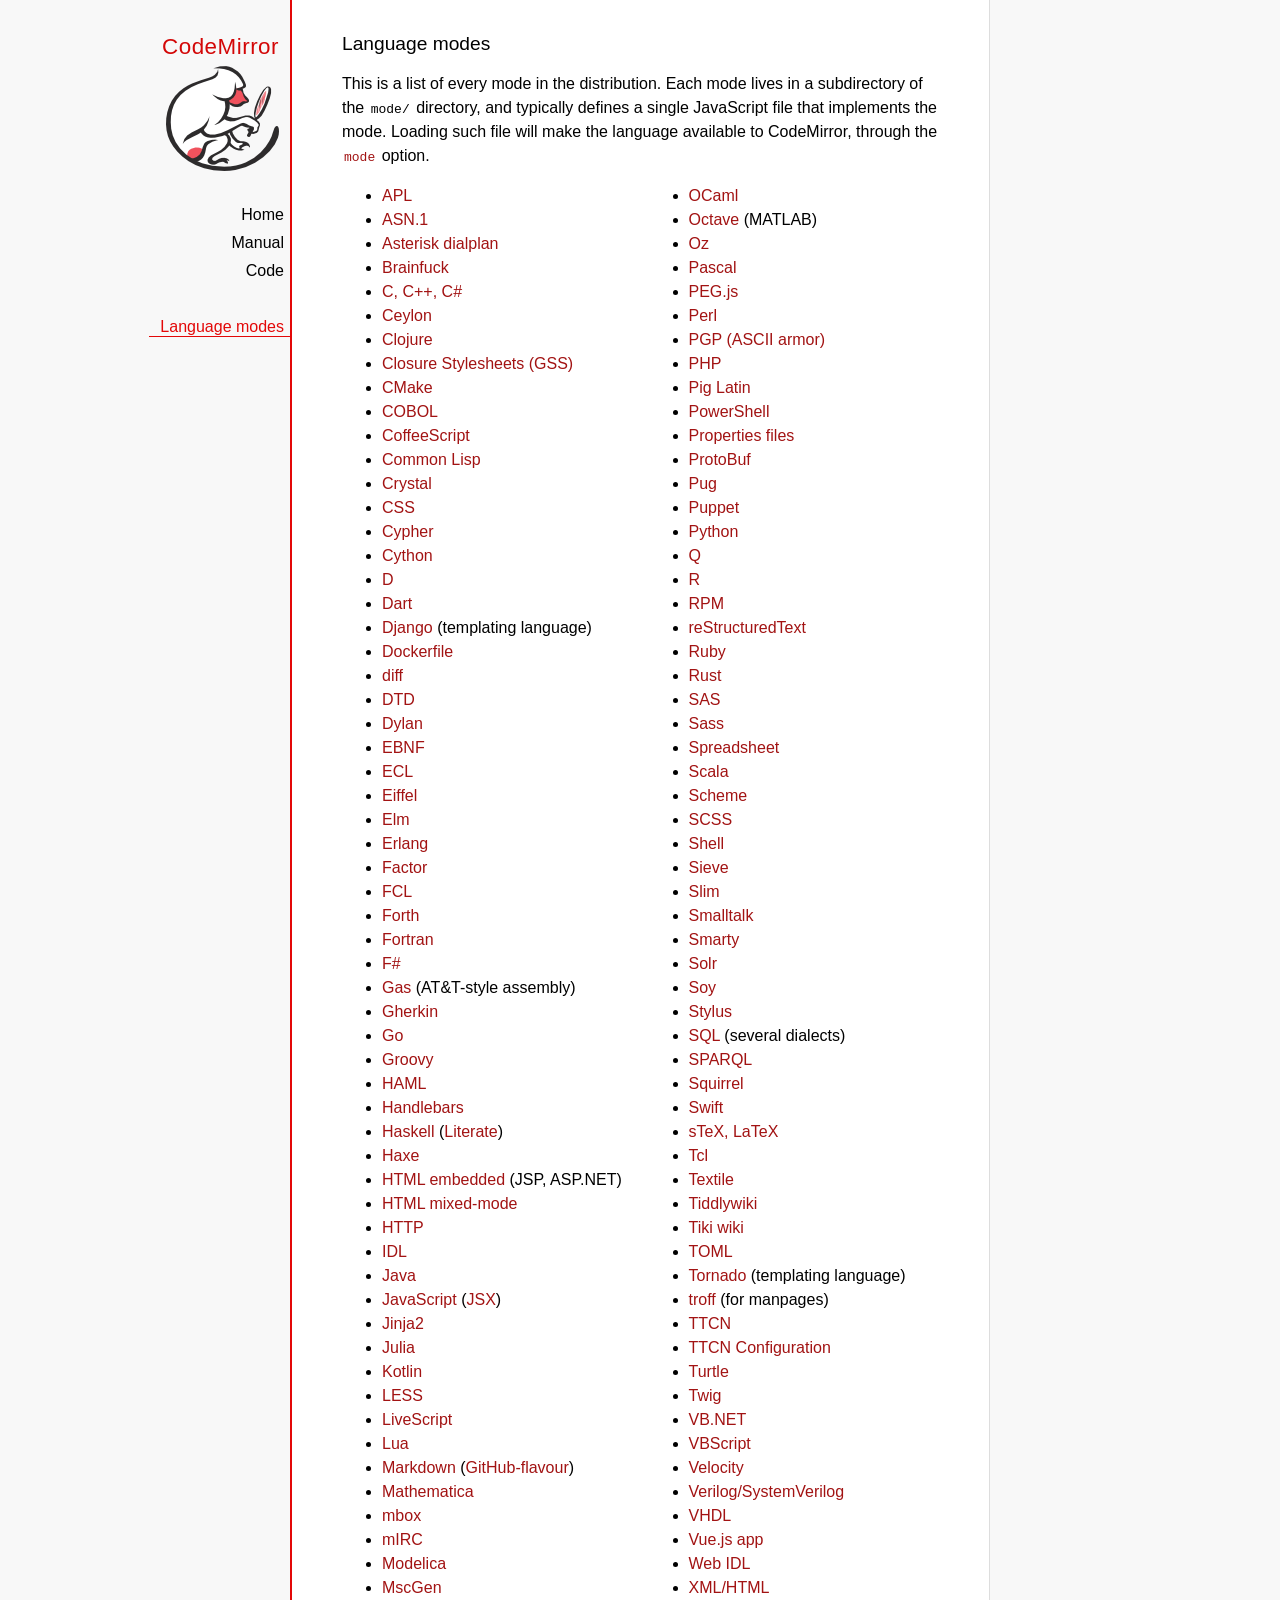
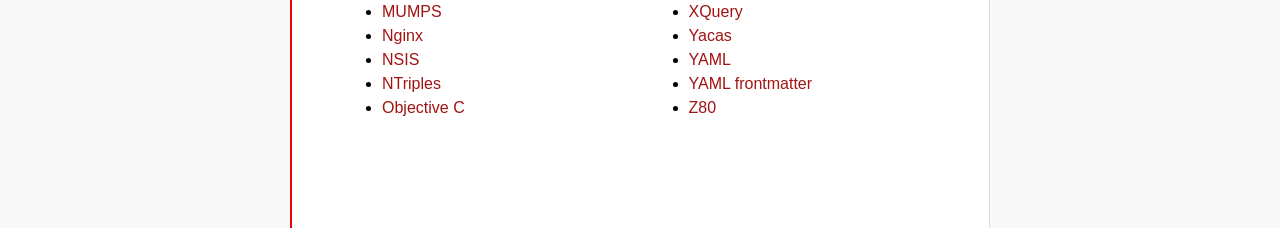
<file: Application/src/main/webapp/codeMirror/mode/index.html>
<!doctype html>

<title>CodeMirror: Language Modes</title>
<meta charset="utf-8"/>
<link rel=stylesheet href="../doc/docs.css">

<div id=nav>
  <a href="http://codemirror.net"><h1>CodeMirror</h1><img id=logo src="../doc/logo.png"></a>

  <ul>
    <li><a href="../index.html">Home</a>
    <li><a href="../doc/manual.html">Manual</a>
    <li><a href="https://github.com/codemirror/codemirror">Code</a>
  </ul>
  <ul>
    <li><a class=active href="#">Language modes</a>
  </ul>
</div>

<article>

  <h2>Language modes</h2>

  <p>This is a list of every mode in the distribution. Each mode lives
in a subdirectory of the <code>mode/</code> directory, and typically
defines a single JavaScript file that implements the mode. Loading
such file will make the language available to CodeMirror, through
the <a href="../doc/manual.html#option_mode"><code>mode</code></a>
option.</p>

  <div style="-webkit-columns: 100px 2; -moz-columns: 100px 2; columns: 100px 2;">
    <ul style="margin-top: 0">
      <li><a href="apl/index.html">APL</a></li>
      <li><a href="asn.1/index.html">ASN.1</a></li>
      <li><a href="asterisk/index.html">Asterisk dialplan</a></li>
      <li><a href="brainfuck/index.html">Brainfuck</a></li>
      <li><a href="clike/index.html">C, C++, C#</a></li>
      <li><a href="clike/index.html">Ceylon</a></li>
      <li><a href="clojure/index.html">Clojure</a></li>
      <li><a href="css/gss.html">Closure Stylesheets (GSS)</a></li>
      <li><a href="cmake/index.html">CMake</a></li>
      <li><a href="cobol/index.html">COBOL</a></li>
      <li><a href="coffeescript/index.html">CoffeeScript</a></li>
      <li><a href="commonlisp/index.html">Common Lisp</a></li>
      <li><a href="crystal/index.html">Crystal</a></li>
      <li><a href="css/index.html">CSS</a></li>
      <li><a href="cypher/index.html">Cypher</a></li>
      <li><a href="python/index.html">Cython</a></li>
      <li><a href="d/index.html">D</a></li>
      <li><a href="dart/index.html">Dart</a></li>
      <li><a href="django/index.html">Django</a> (templating language)</li>
      <li><a href="dockerfile/index.html">Dockerfile</a></li>
      <li><a href="diff/index.html">diff</a></li>
      <li><a href="dtd/index.html">DTD</a></li>
      <li><a href="dylan/index.html">Dylan</a></li>
      <li><a href="ebnf/index.html">EBNF</a></li>
      <li><a href="ecl/index.html">ECL</a></li>
      <li><a href="eiffel/index.html">Eiffel</a></li>
      <li><a href="elm/index.html">Elm</a></li>
      <li><a href="erlang/index.html">Erlang</a></li>
      <li><a href="factor/index.html">Factor</a></li>
      <li><a href="fcl/index.html">FCL</a></li>
      <li><a href="forth/index.html">Forth</a></li>
      <li><a href="fortran/index.html">Fortran</a></li>
      <li><a href="mllike/index.html">F#</a></li>
      <li><a href="gas/index.html">Gas</a> (AT&amp;T-style assembly)</li>
      <li><a href="gherkin/index.html">Gherkin</a></li>
      <li><a href="go/index.html">Go</a></li>
      <li><a href="groovy/index.html">Groovy</a></li>
      <li><a href="haml/index.html">HAML</a></li>
      <li><a href="handlebars/index.html">Handlebars</a></li>
      <li><a href="haskell/index.html">Haskell</a> (<a href="haskell-literate/index.html">Literate</a>)</li>
      <li><a href="haxe/index.html">Haxe</a></li>
      <li><a href="htmlembedded/index.html">HTML embedded</a> (JSP, ASP.NET)</li>
      <li><a href="htmlmixed/index.html">HTML mixed-mode</a></li>
      <li><a href="http/index.html">HTTP</a></li>
      <li><a href="idl/index.html">IDL</a></li>
      <li><a href="clike/index.html">Java</a></li>
      <li><a href="javascript/index.html">JavaScript</a> (<a href="jsx/index.html">JSX</a>)</li>
      <li><a href="jinja2/index.html">Jinja2</a></li>
      <li><a href="julia/index.html">Julia</a></li>
      <li><a href="kotlin/index.html">Kotlin</a></li>
      <li><a href="css/less.html">LESS</a></li>
      <li><a href="livescript/index.html">LiveScript</a></li>
      <li><a href="lua/index.html">Lua</a></li>
      <li><a href="markdown/index.html">Markdown</a> (<a href="gfm/index.html">GitHub-flavour</a>)</li>
      <li><a href="mathematica/index.html">Mathematica</a></li>
      <li><a href="mbox/index.html">mbox</a></li>
      <li><a href="mirc/index.html">mIRC</a></li>
      <li><a href="modelica/index.html">Modelica</a></li>
      <li><a href="mscgen/index.html">MscGen</a></li>
      <li><a href="mumps/index.html">MUMPS</a></li>
      <li><a href="nginx/index.html">Nginx</a></li>
      <li><a href="nsis/index.html">NSIS</a></li>
      <li><a href="ntriples/index.html">NTriples</a></li>
      <li><a href="clike/index.html">Objective C</a></li>
      <li><a href="mllike/index.html">OCaml</a></li>
      <li><a href="octave/index.html">Octave</a> (MATLAB)</li>
      <li><a href="oz/index.html">Oz</a></li>
      <li><a href="pascal/index.html">Pascal</a></li>
      <li><a href="pegjs/index.html">PEG.js</a></li>
      <li><a href="perl/index.html">Perl</a></li>
      <li><a href="asciiarmor/index.html">PGP (ASCII armor)</a></li>
      <li><a href="php/index.html">PHP</a></li>
      <li><a href="pig/index.html">Pig Latin</a></li>
      <li><a href="powershell/index.html">PowerShell</a></li>
      <li><a href="properties/index.html">Properties files</a></li>
      <li><a href="protobuf/index.html">ProtoBuf</a></li>
      <li><a href="pug/index.html">Pug</a></li>
      <li><a href="puppet/index.html">Puppet</a></li>
      <li><a href="python/index.html">Python</a></li>
      <li><a href="q/index.html">Q</a></li>
      <li><a href="r/index.html">R</a></li>
      <li><a href="rpm/index.html">RPM</a></li>
      <li><a href="rst/index.html">reStructuredText</a></li>
      <li><a href="ruby/index.html">Ruby</a></li>
      <li><a href="rust/index.html">Rust</a></li>
      <li><a href="sas/index.html">SAS</a></li>
      <li><a href="sass/index.html">Sass</a></li>
      <li><a href="spreadsheet/index.html">Spreadsheet</a></li>
      <li><a href="clike/scala.html">Scala</a></li>
      <li><a href="scheme/index.html">Scheme</a></li>
      <li><a href="css/scss.html">SCSS</a></li>
      <li><a href="shell/index.html">Shell</a></li>
      <li><a href="sieve/index.html">Sieve</a></li>
      <li><a href="slim/index.html">Slim</a></li>
      <li><a href="smalltalk/index.html">Smalltalk</a></li>
      <li><a href="smarty/index.html">Smarty</a></li>
      <li><a href="solr/index.html">Solr</a></li>
      <li><a href="soy/index.html">Soy</a></li>
      <li><a href="stylus/index.html">Stylus</a></li>
      <li><a href="sql/index.html">SQL</a> (several dialects)</li>
      <li><a href="sparql/index.html">SPARQL</a></li>
      <li><a href="clike/index.html">Squirrel</a></li>
      <li><a href="swift/index.html">Swift</a></li>
      <li><a href="stex/index.html">sTeX, LaTeX</a></li>
      <li><a href="tcl/index.html">Tcl</a></li>
      <li><a href="textile/index.html">Textile</a></li>
      <li><a href="tiddlywiki/index.html">Tiddlywiki</a></li>
      <li><a href="tiki/index.html">Tiki wiki</a></li>
      <li><a href="toml/index.html">TOML</a></li>
      <li><a href="tornado/index.html">Tornado</a> (templating language)</li>
      <li><a href="troff/index.html">troff</a> (for manpages)</li>
      <li><a href="ttcn/index.html">TTCN</a></li>
      <li><a href="ttcn-cfg/index.html">TTCN Configuration</a></li>
      <li><a href="turtle/index.html">Turtle</a></li>
      <li><a href="twig/index.html">Twig</a></li>
      <li><a href="vb/index.html">VB.NET</a></li>
      <li><a href="vbscript/index.html">VBScript</a></li>
      <li><a href="velocity/index.html">Velocity</a></li>
      <li><a href="verilog/index.html">Verilog/SystemVerilog</a></li>
      <li><a href="vhdl/index.html">VHDL</a></li>
      <li><a href="vue/index.html">Vue.js app</a></li>
      <li><a href="webidl/index.html">Web IDL</a></li>
      <li><a href="xml/index.html">XML/HTML</a></li>
      <li><a href="xquery/index.html">XQuery</a></li>
      <li><a href="yacas/index.html">Yacas</a></li>
      <li><a href="yaml/index.html">YAML</a></li>
      <li><a href="yaml-frontmatter/index.html">YAML frontmatter</a></li>
      <li><a href="z80/index.html">Z80</a></li>
    </ul>
  </div>

</article>
</file>
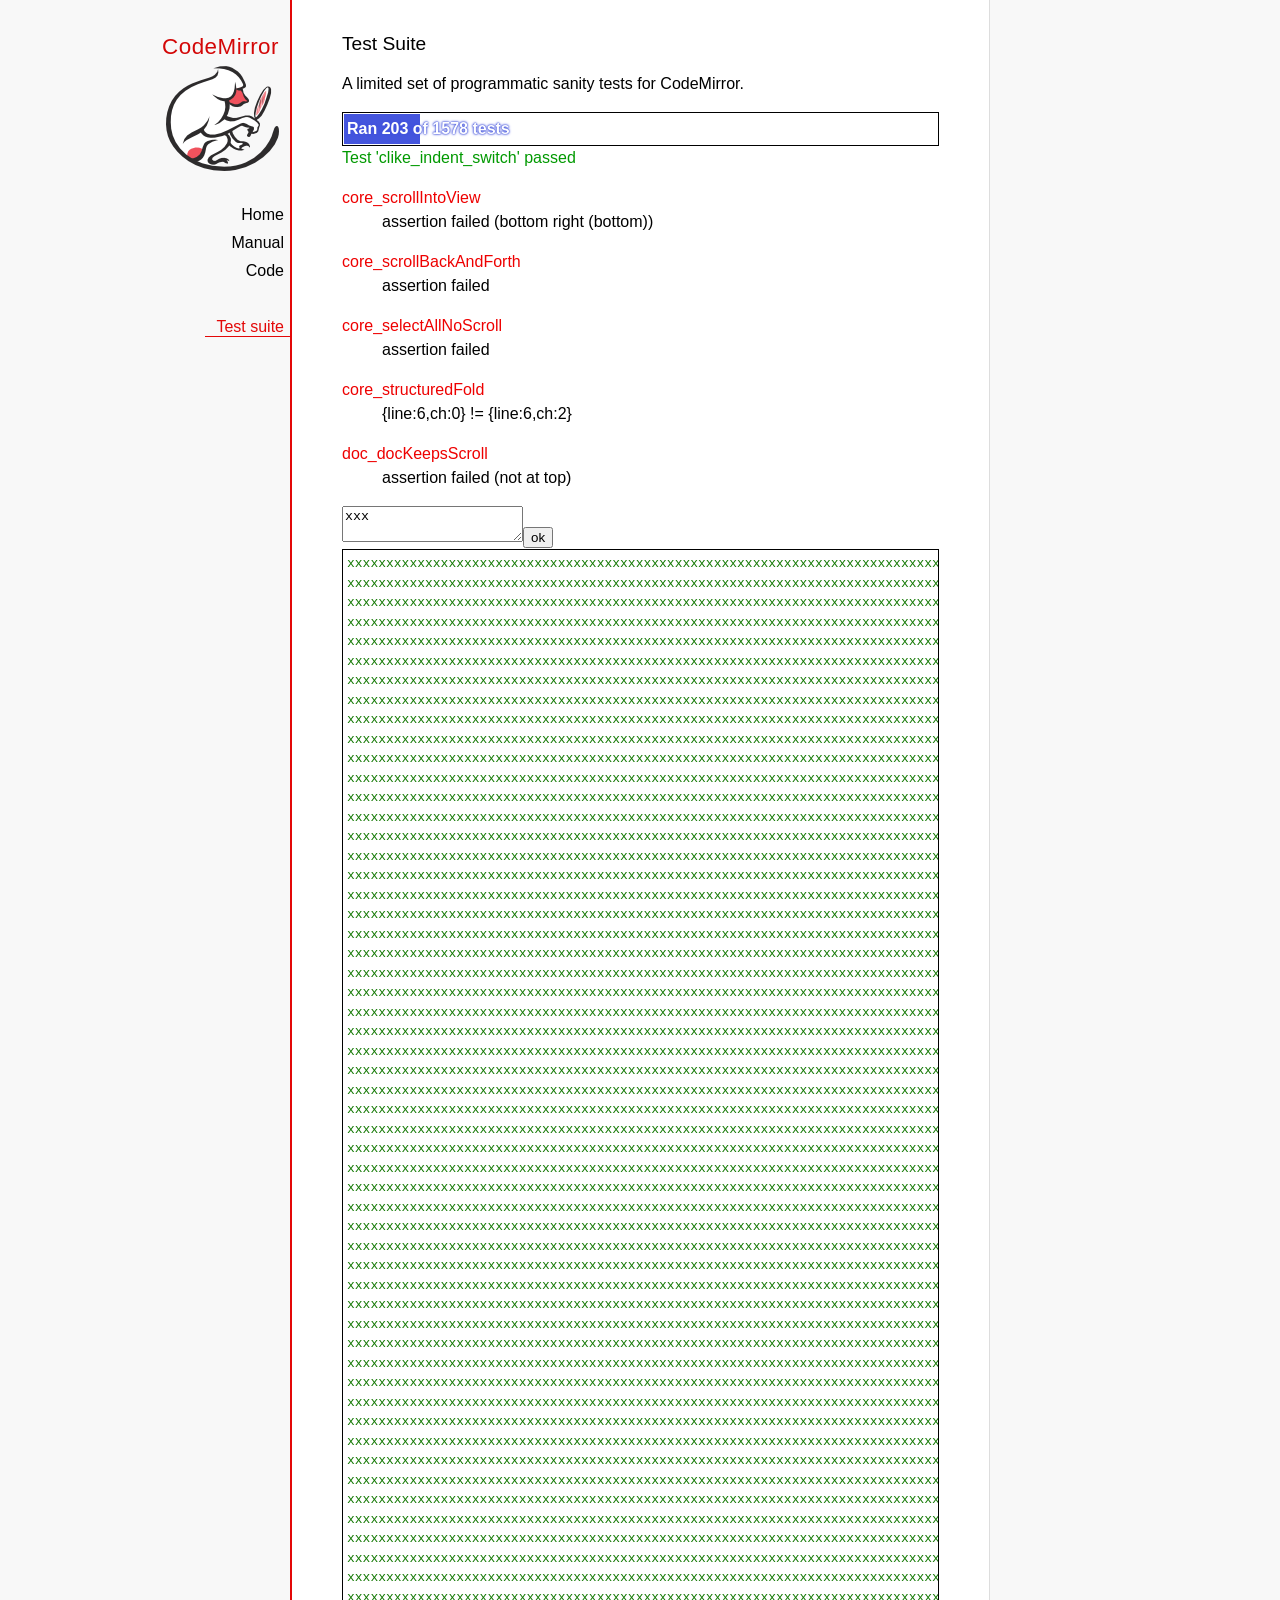
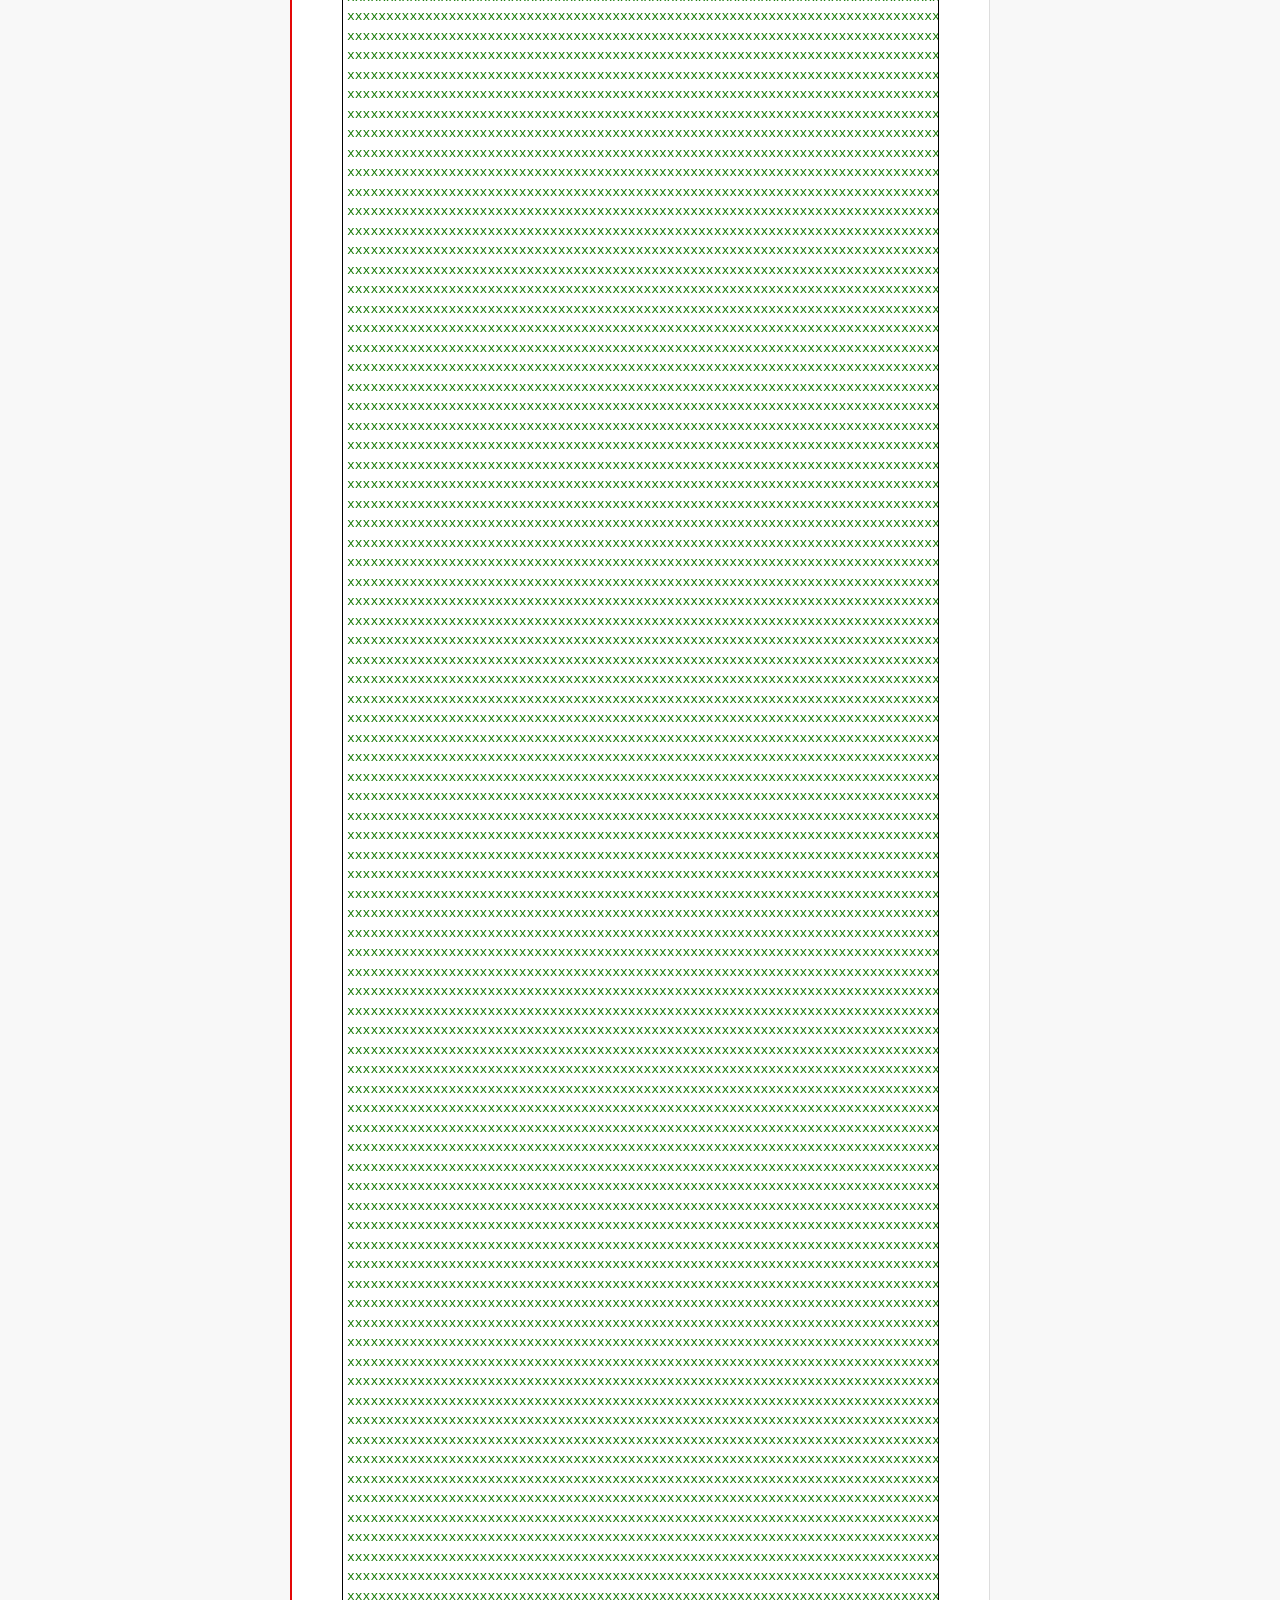
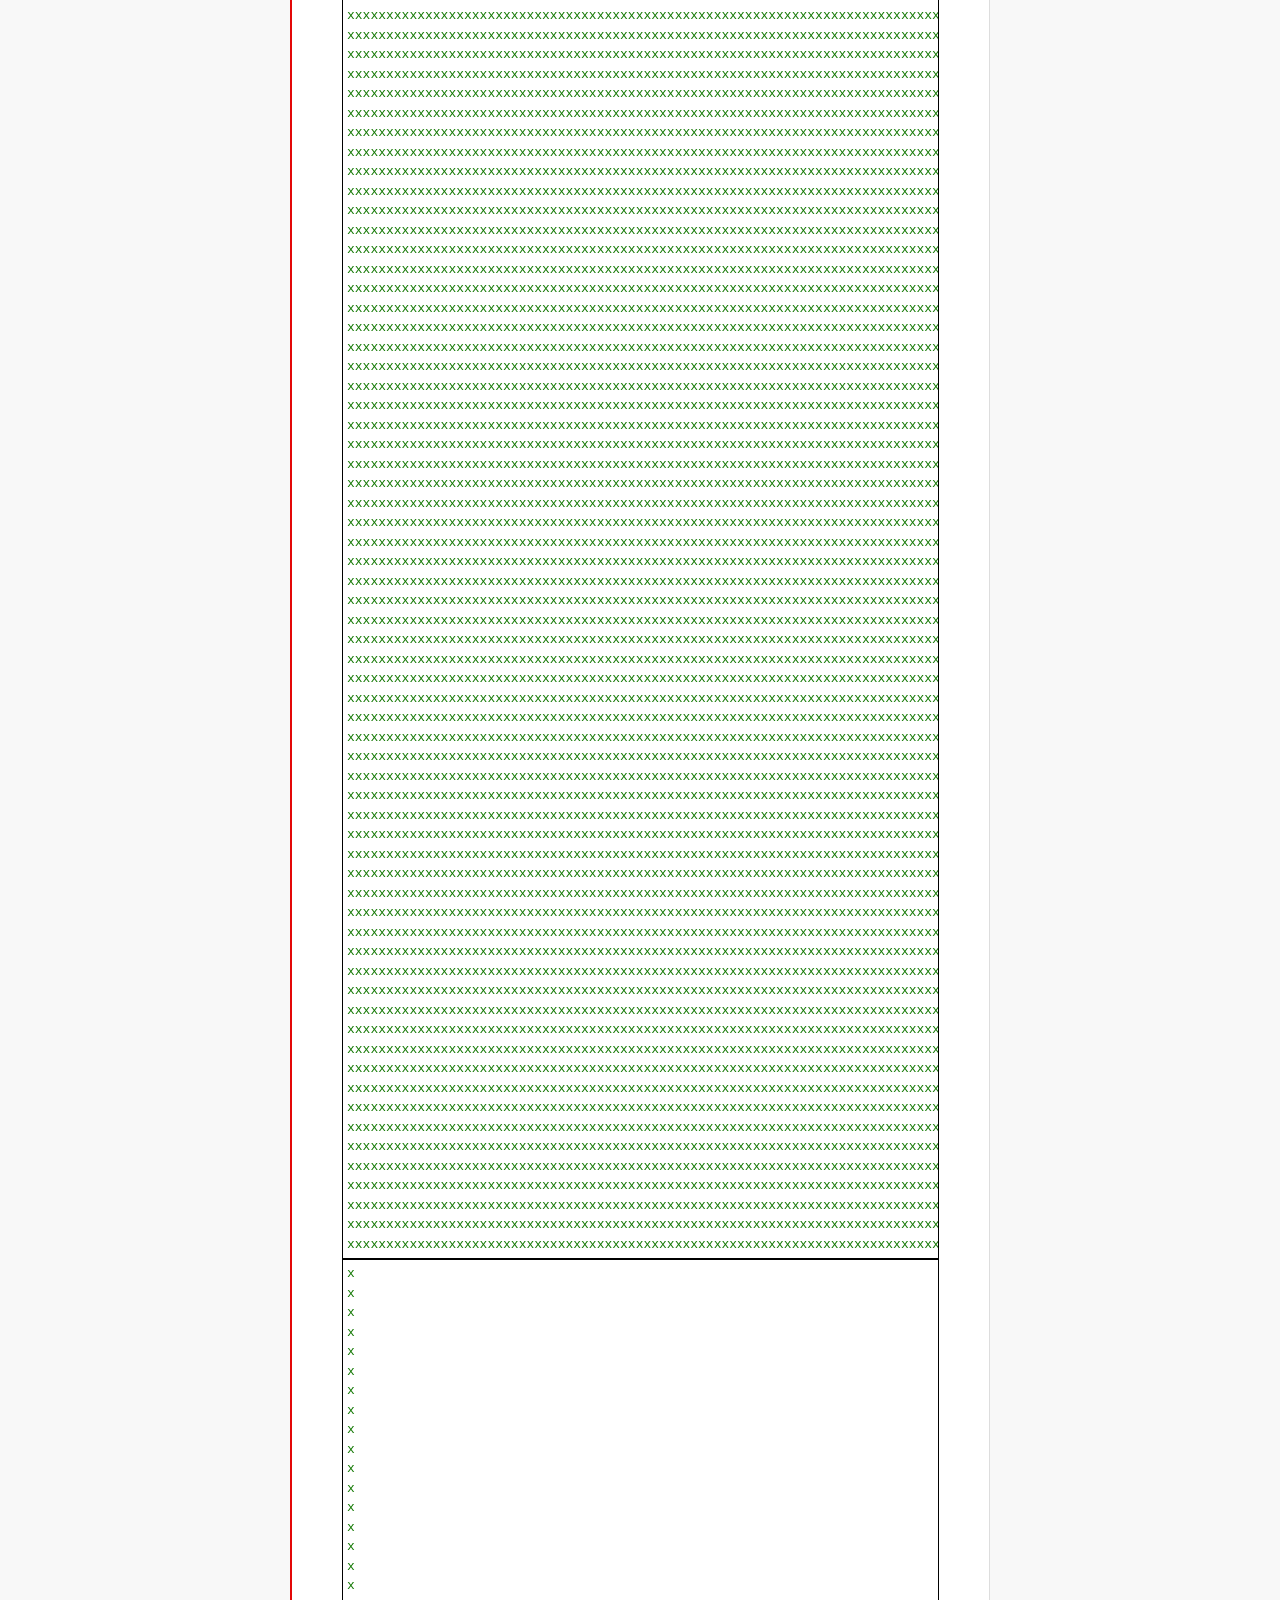
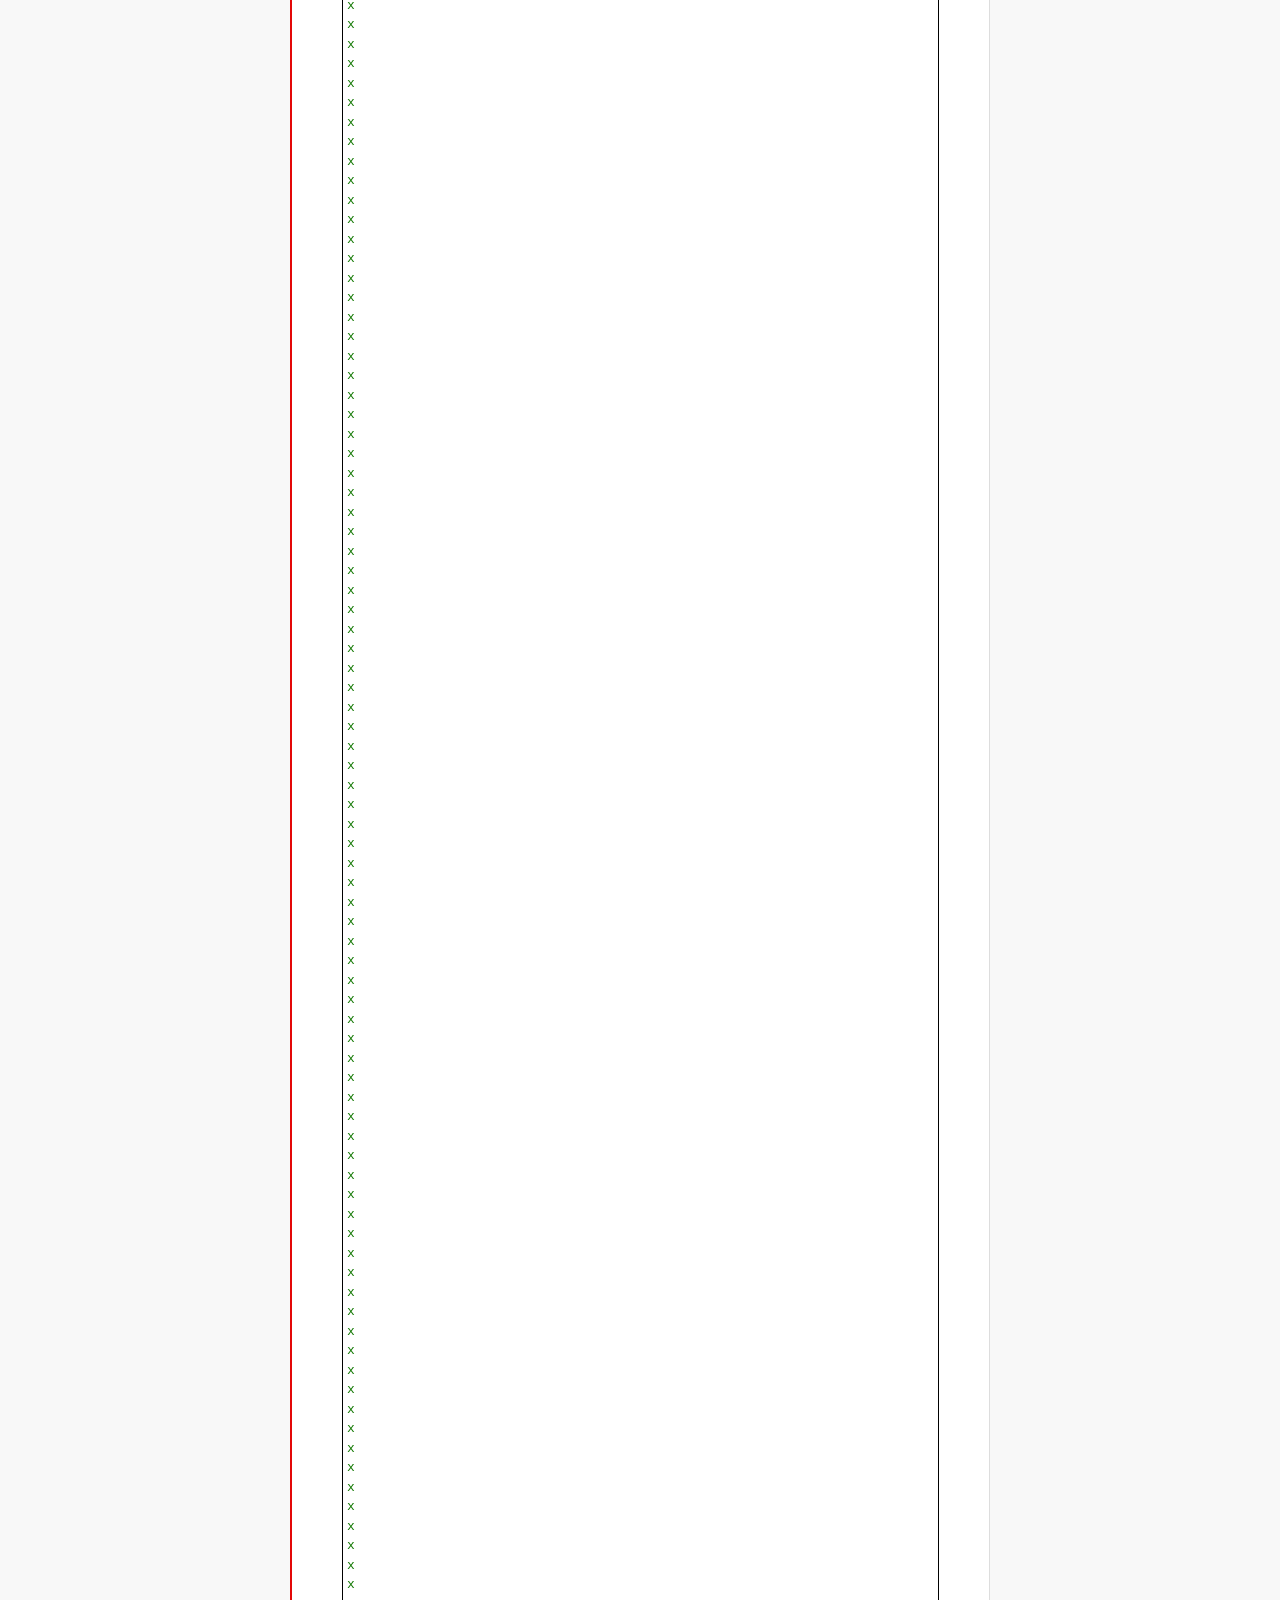
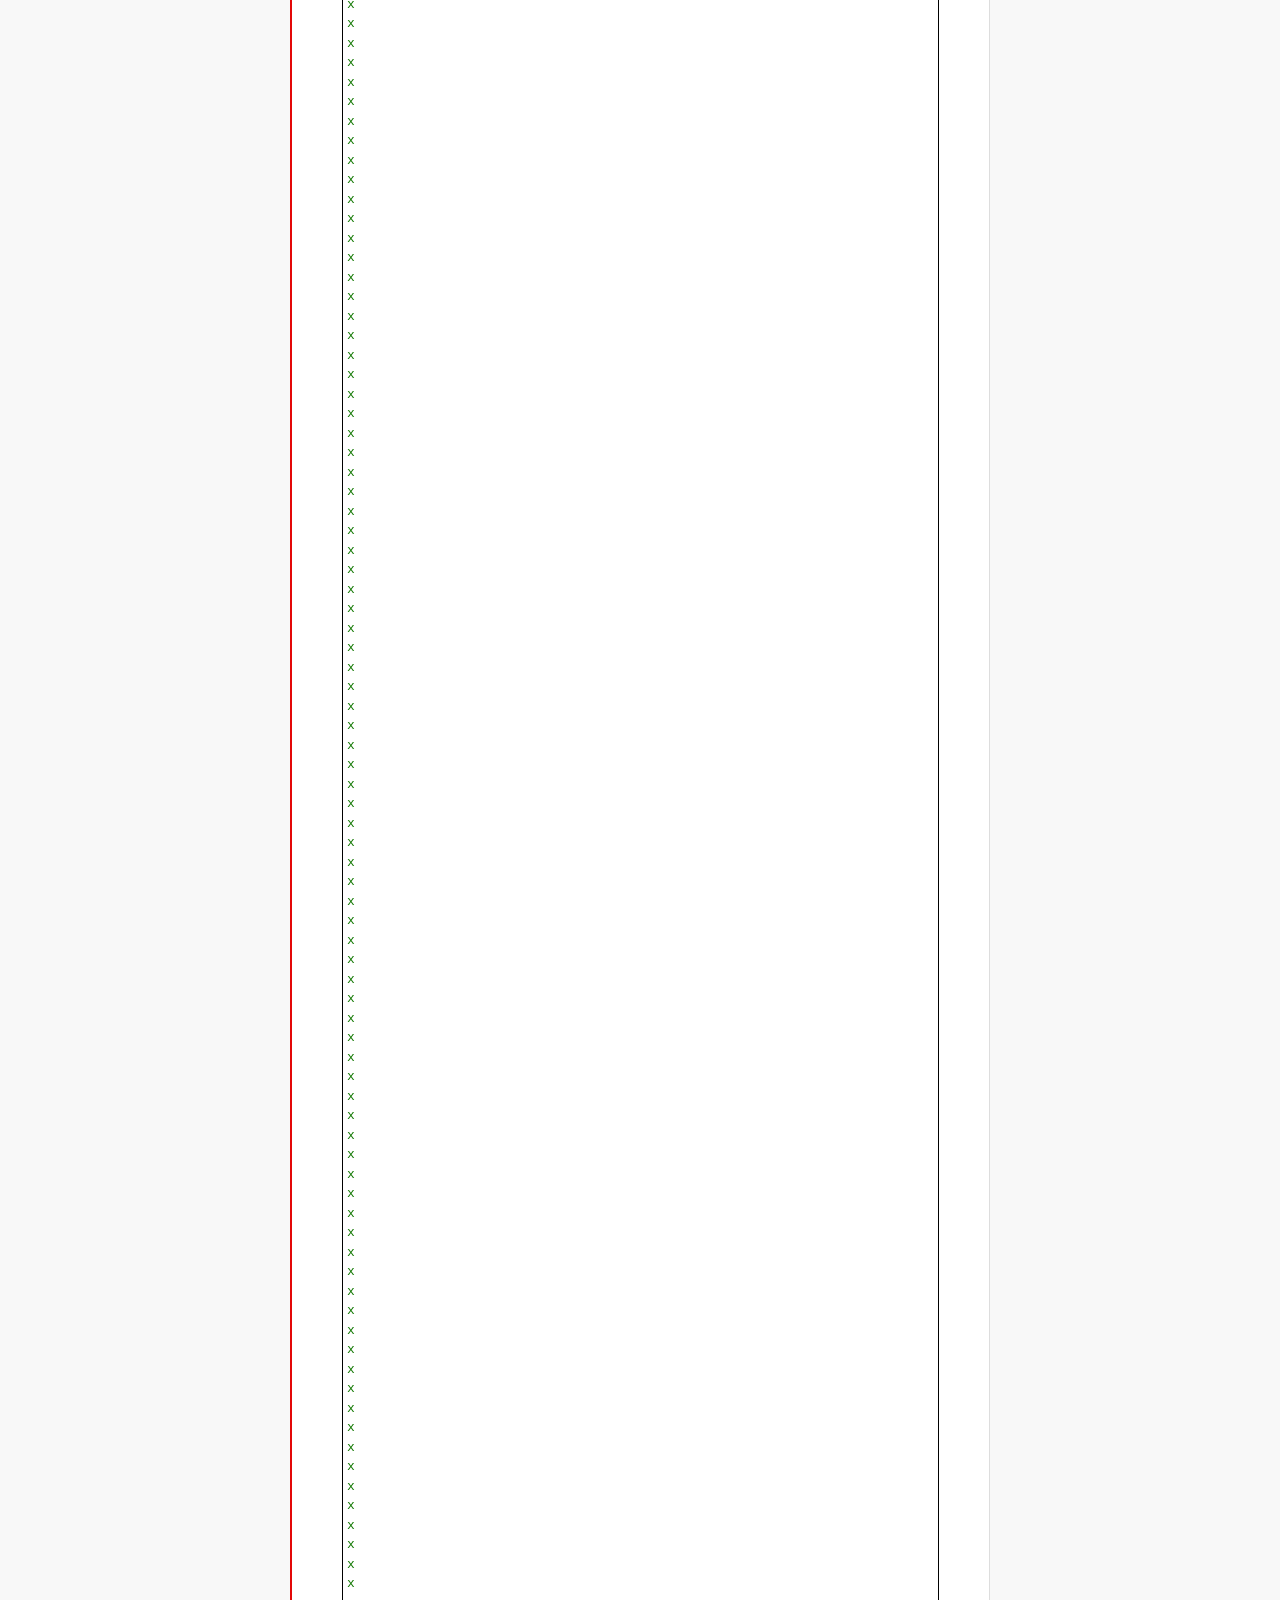
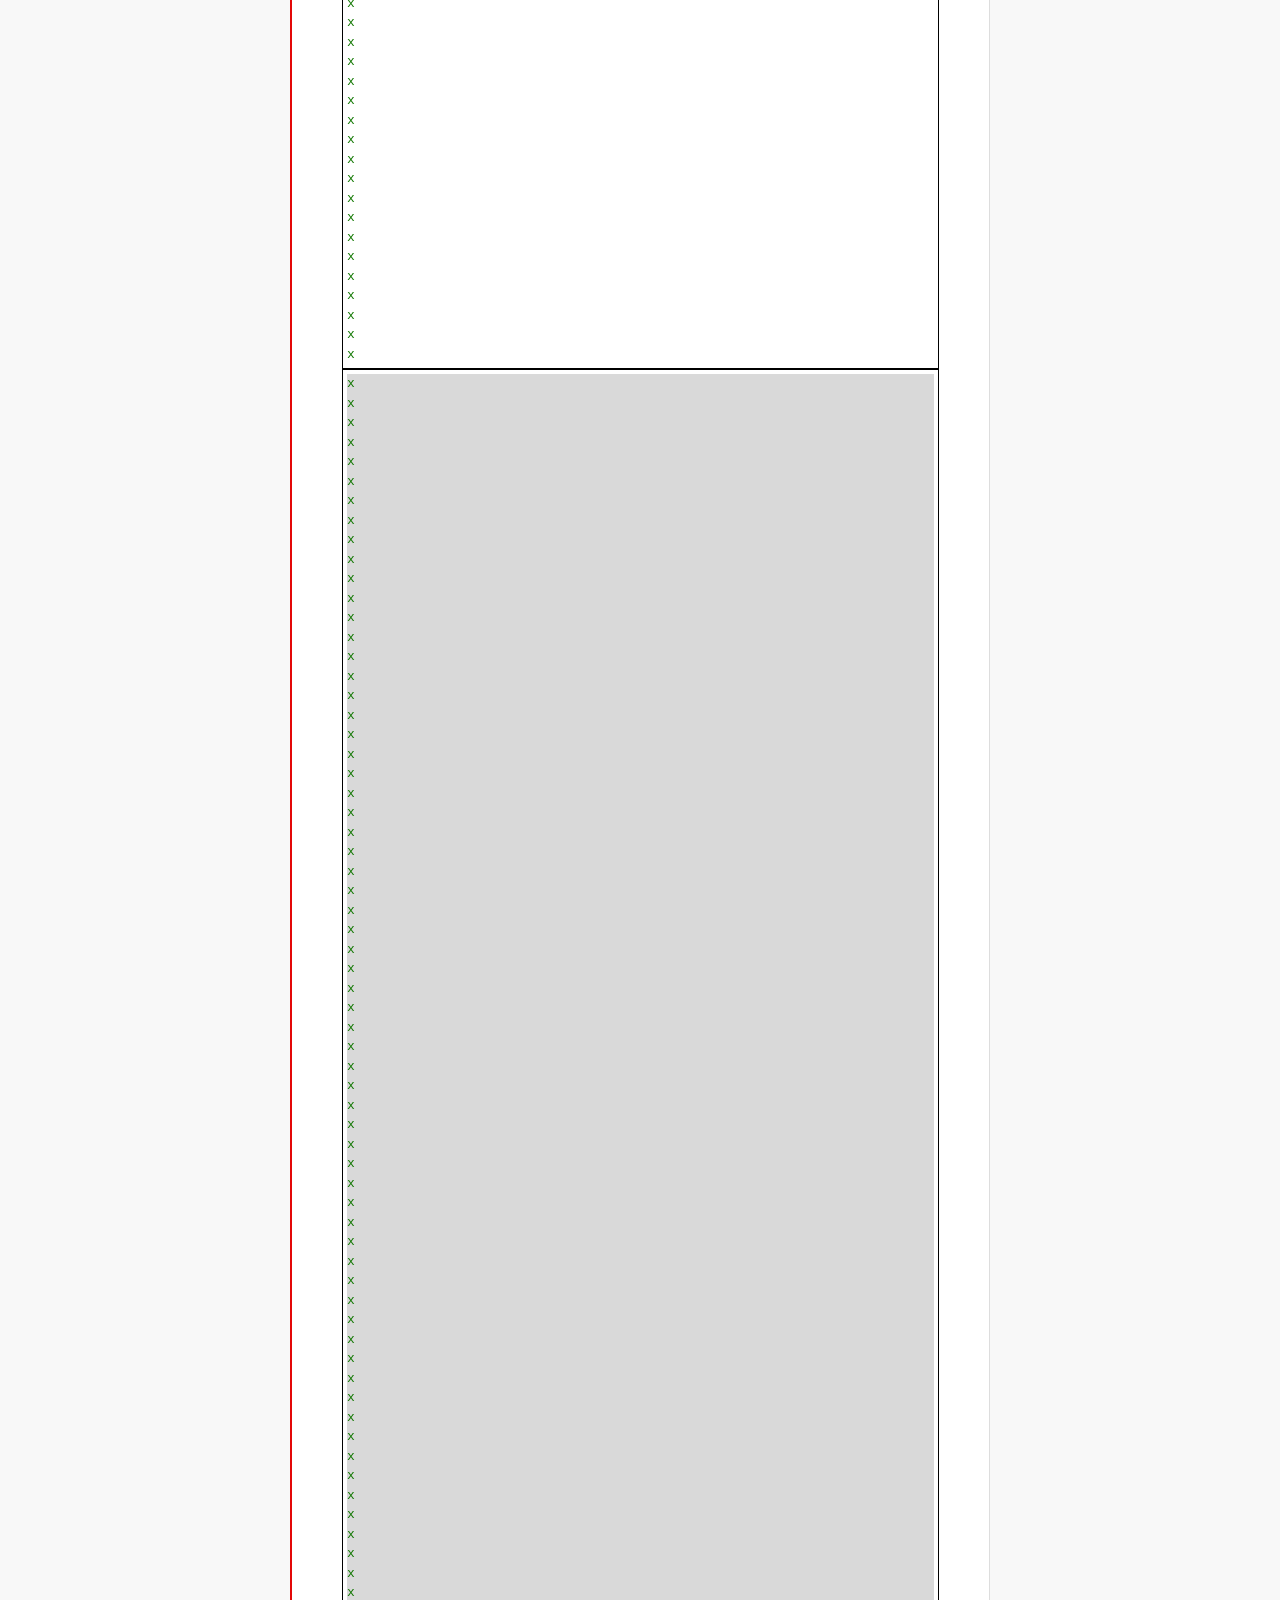
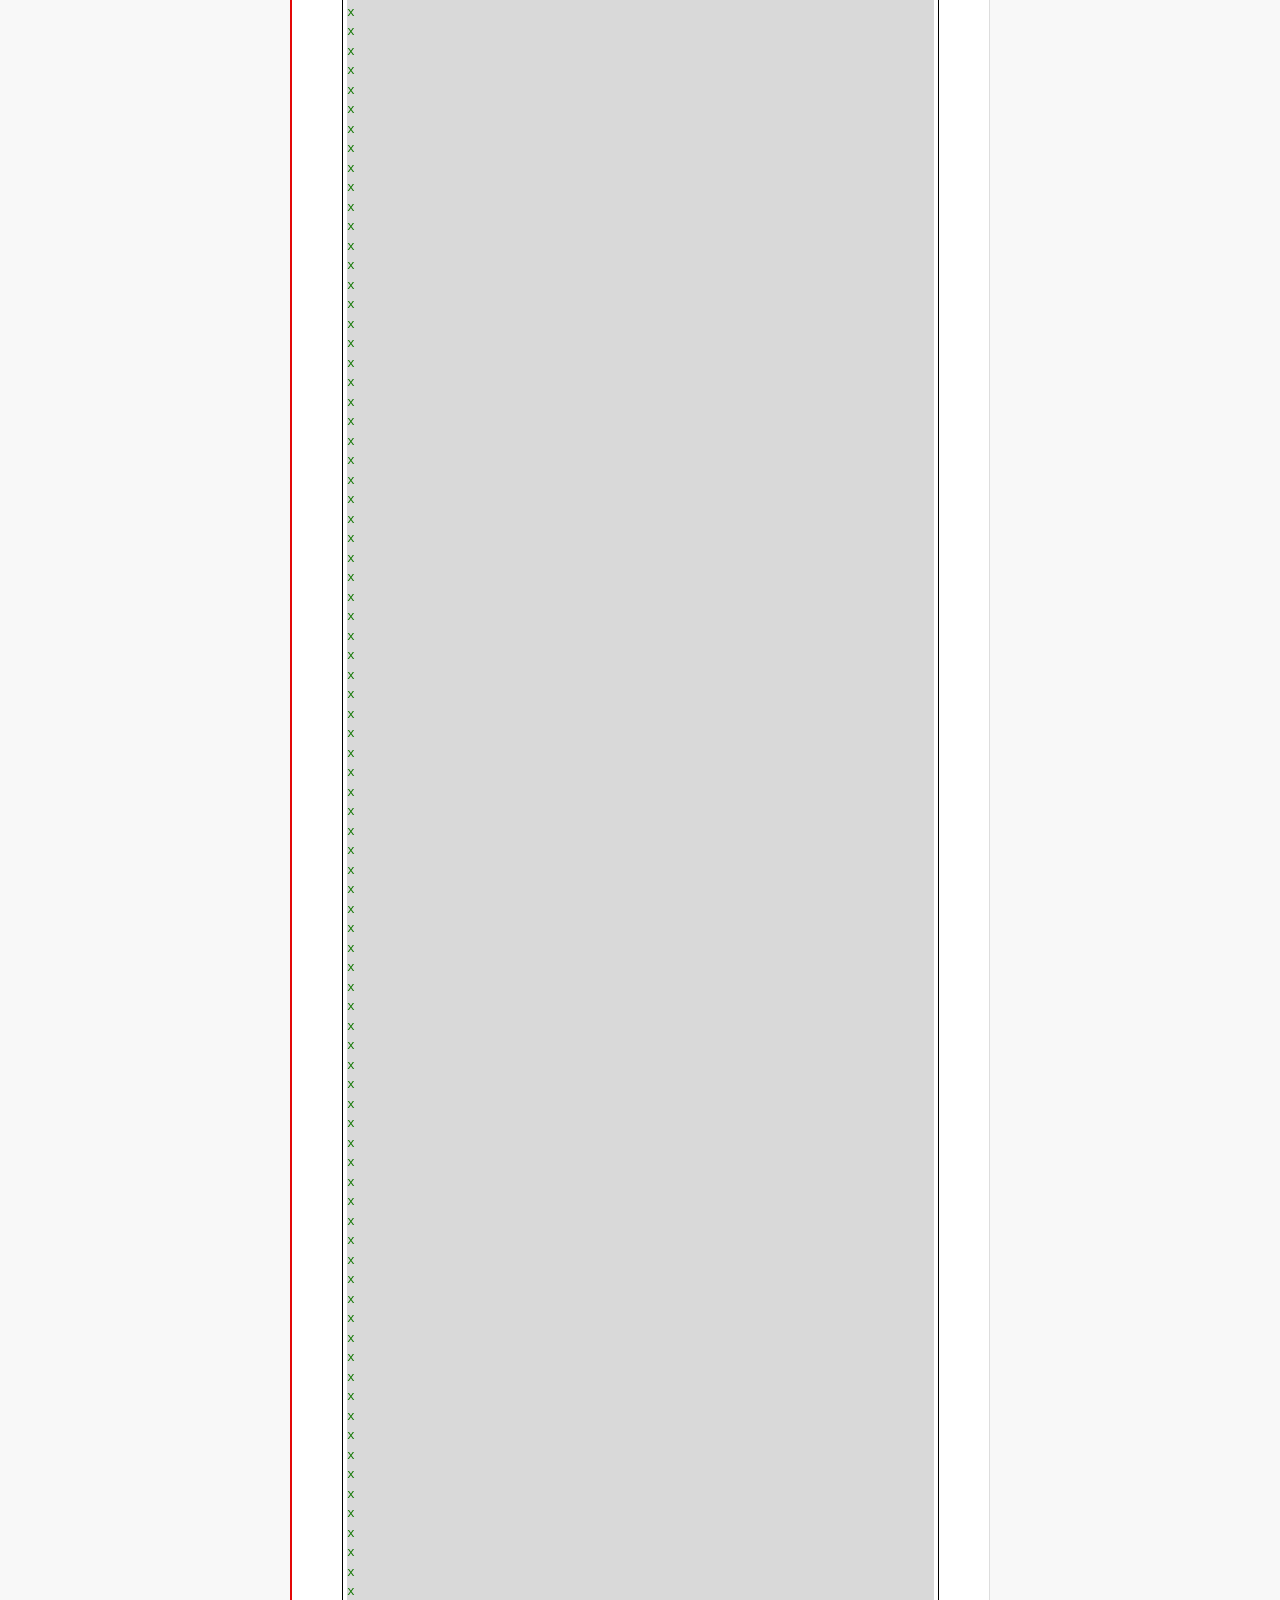
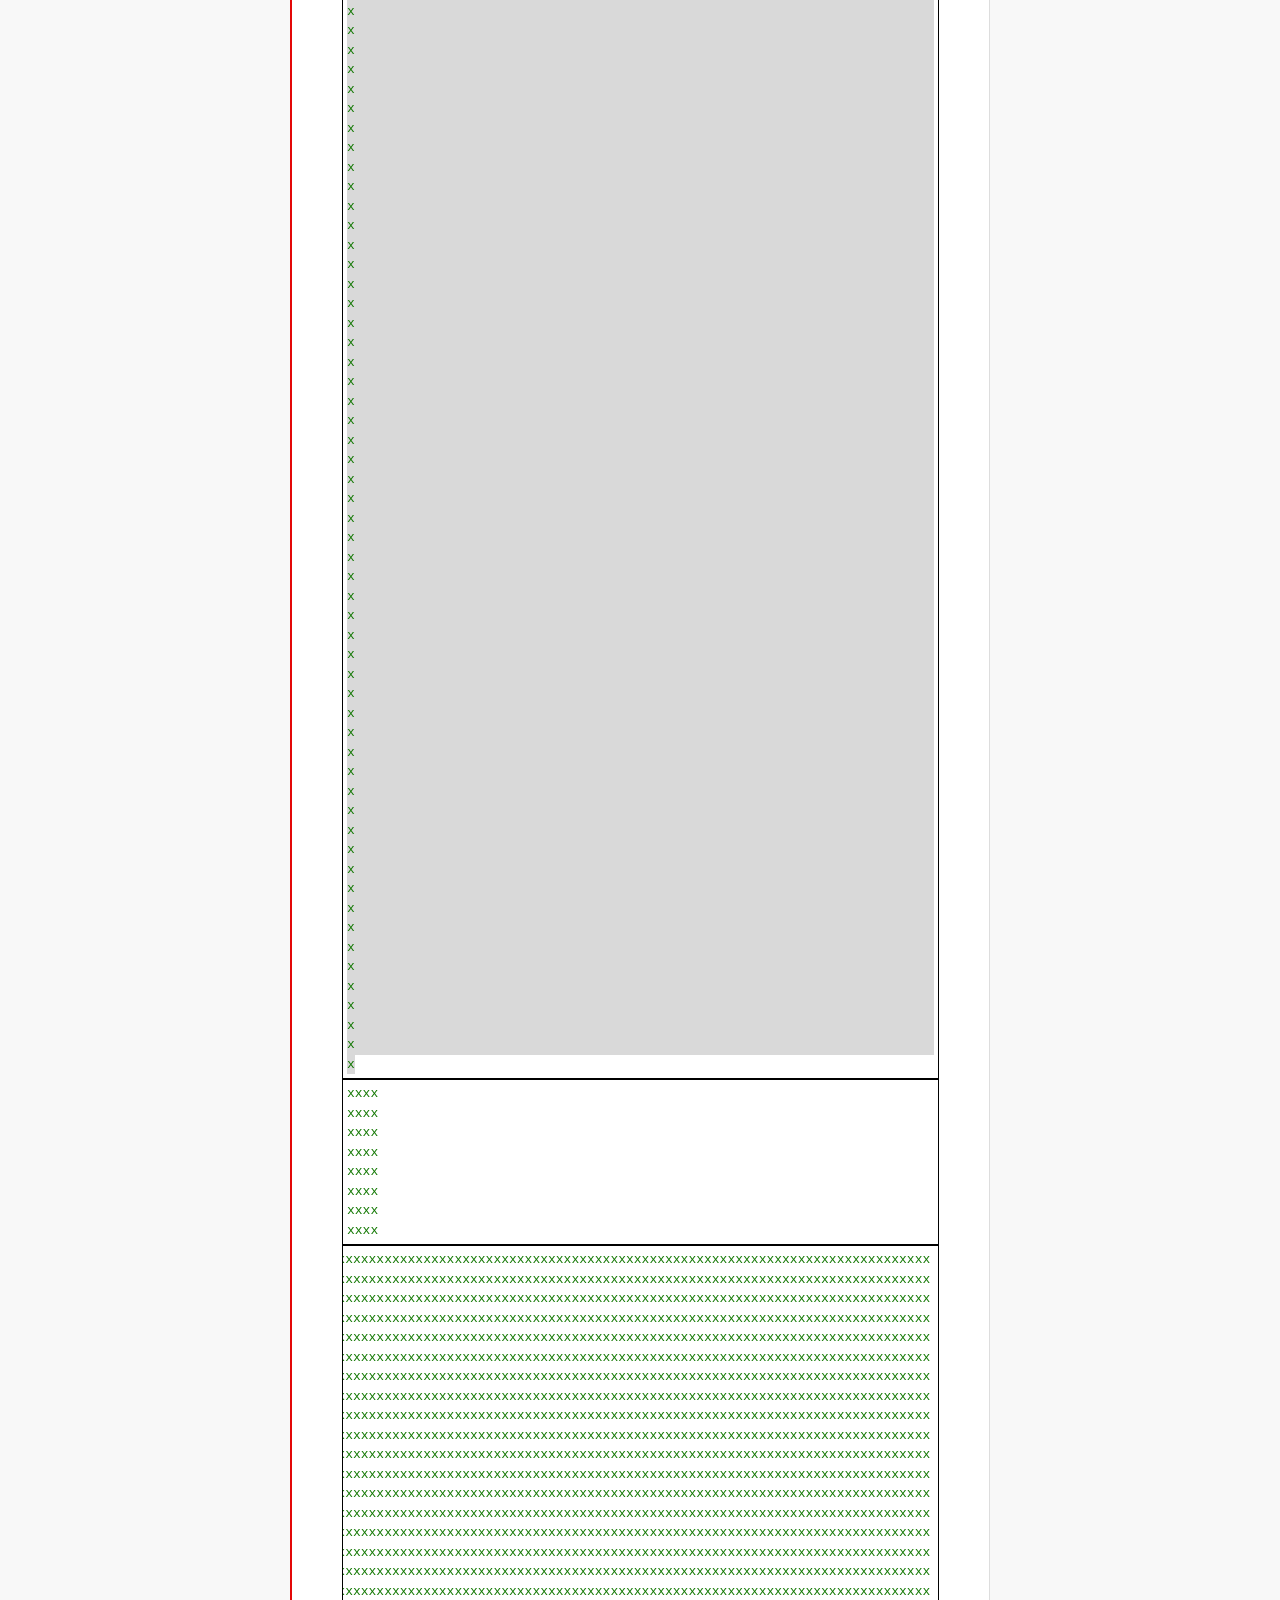
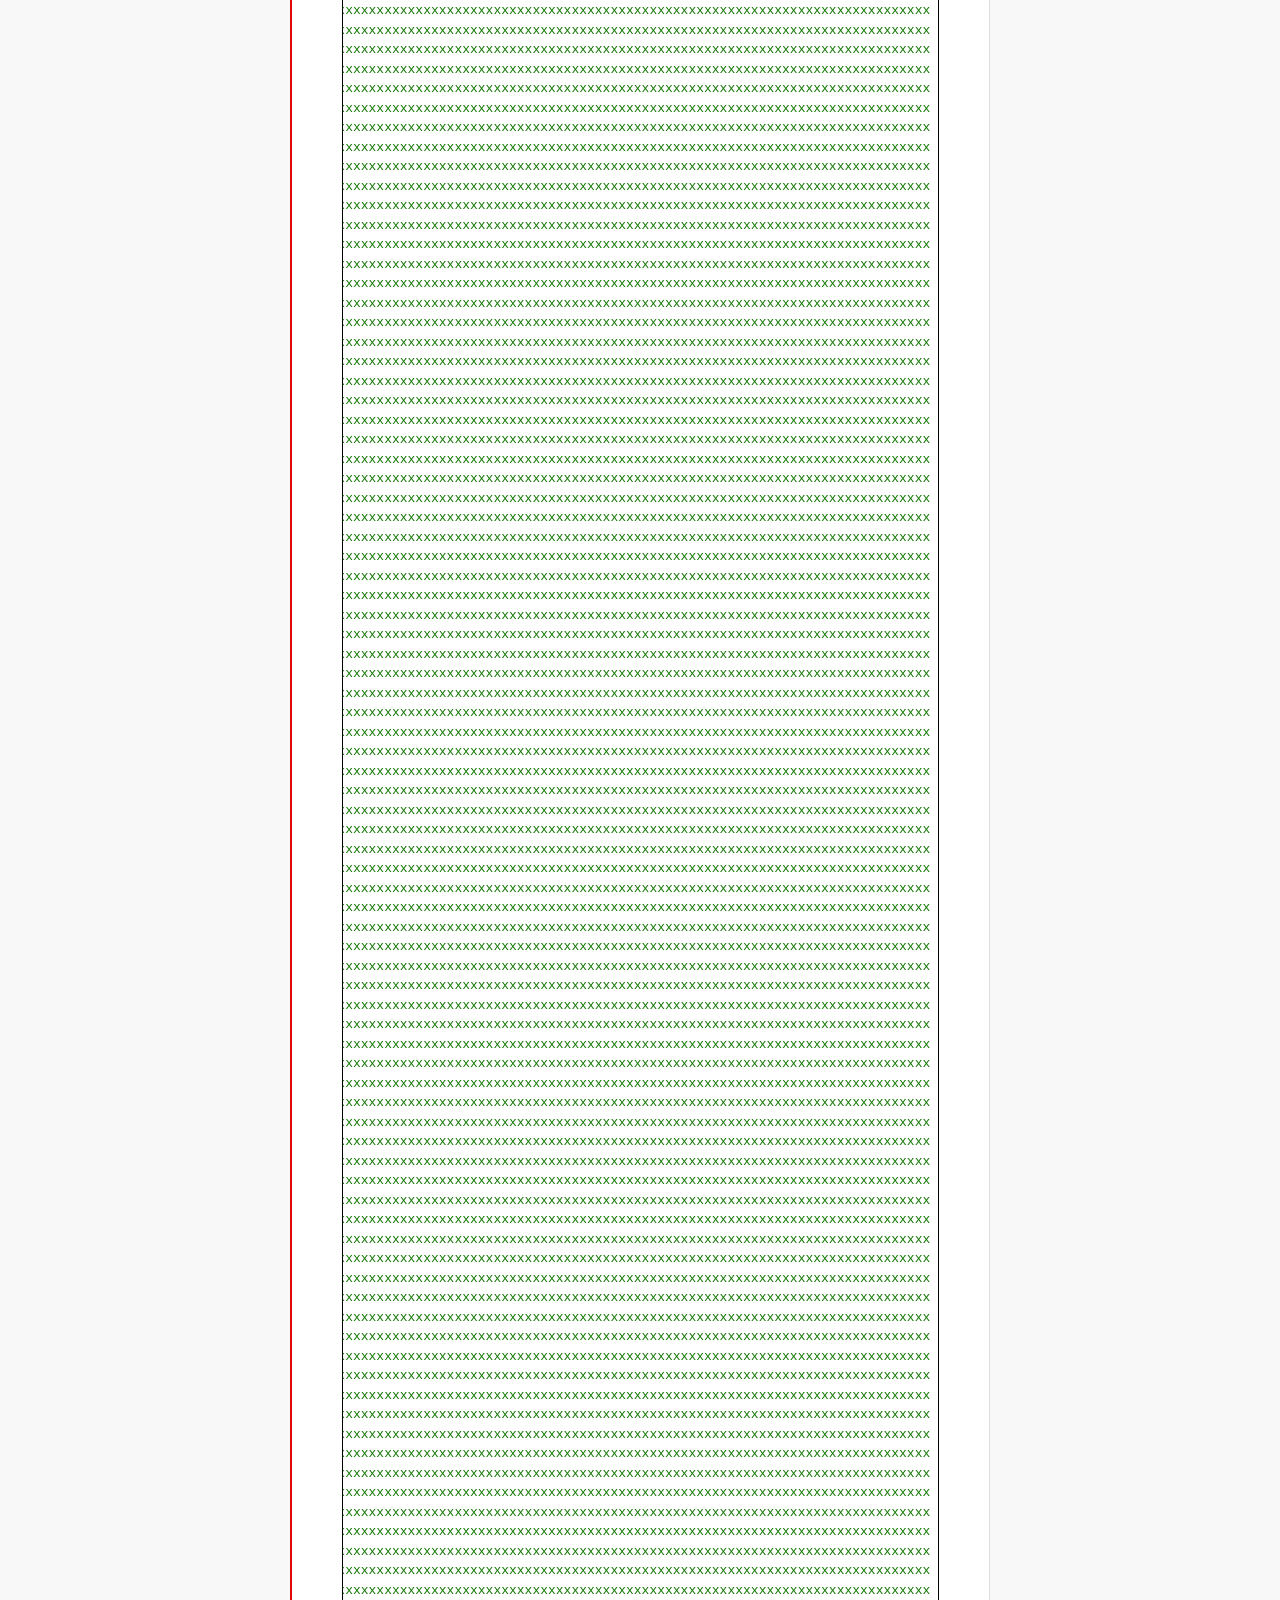
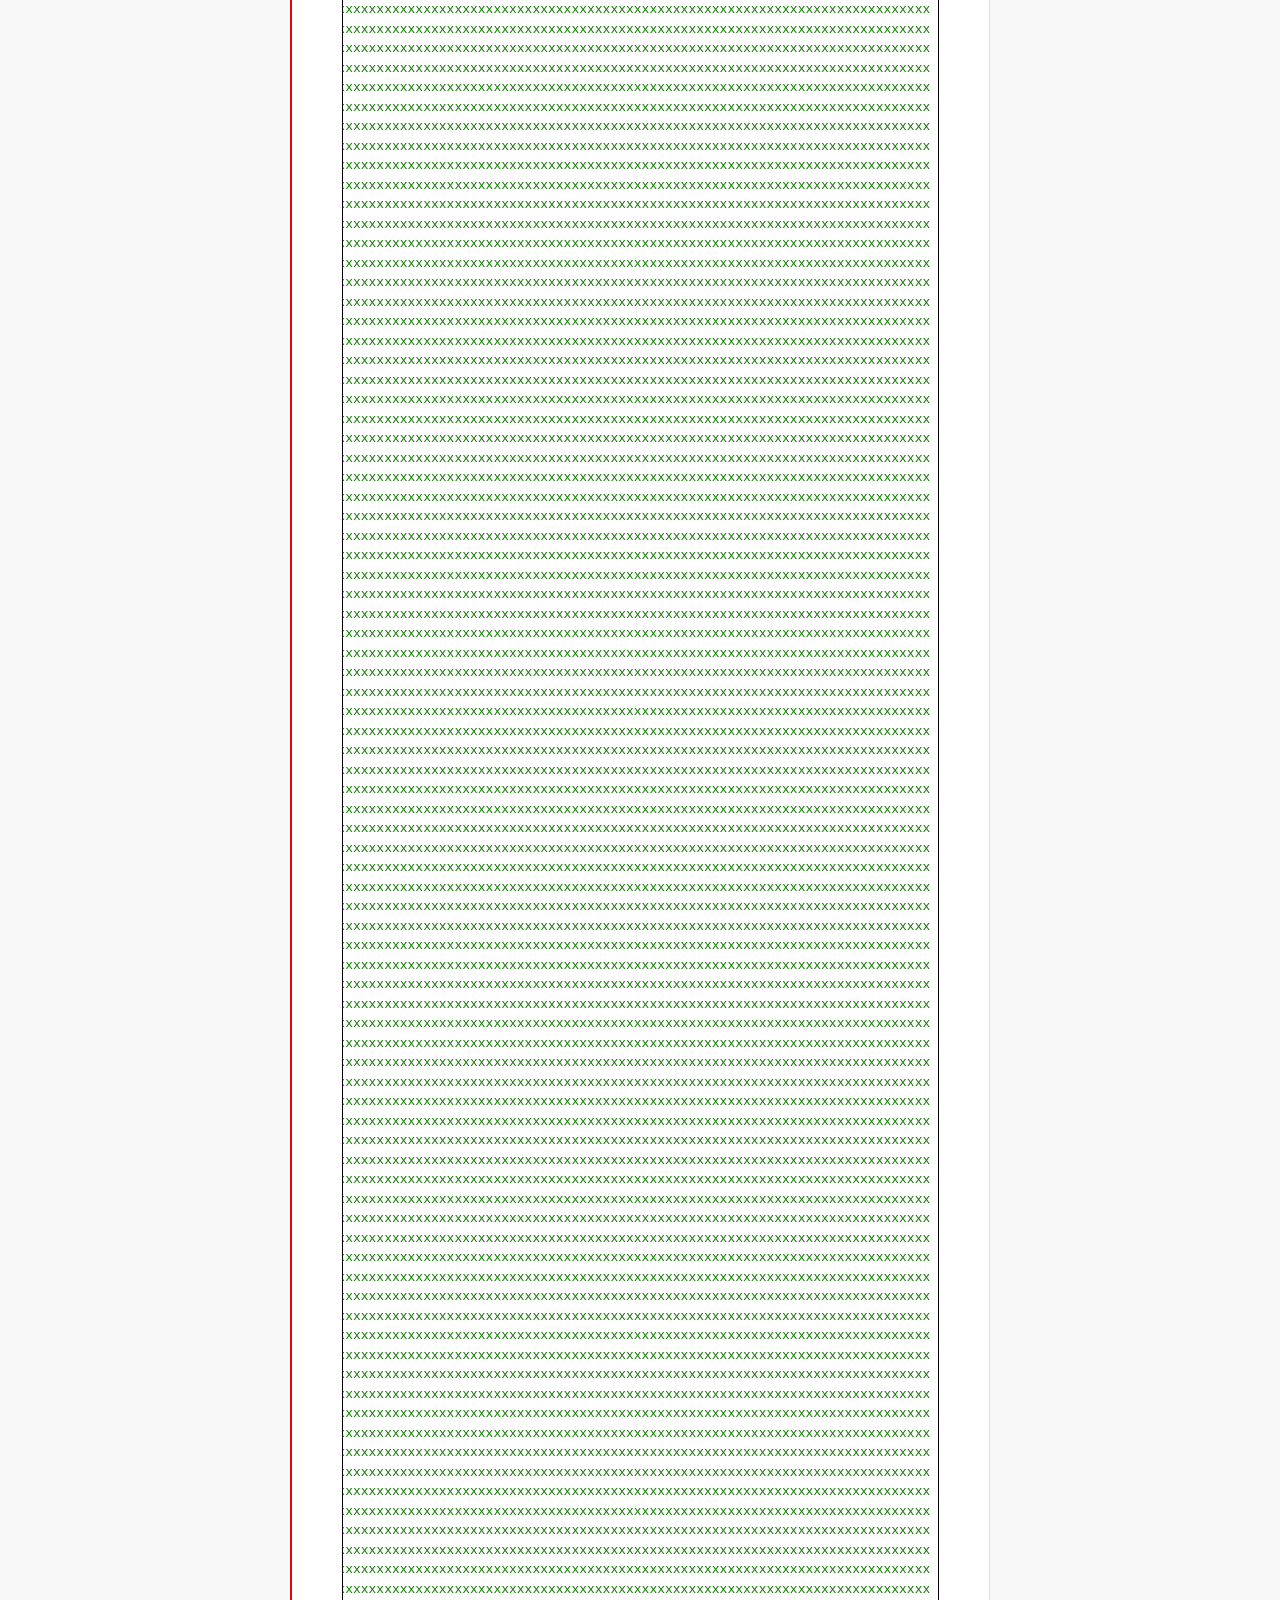
<file: Application/src/main/webapp/codeMirror/test/index.html>
<!doctype html>

<meta charset="utf-8"/>
<title>CodeMirror: Test Suite</title>
<link rel=stylesheet href="../doc/docs.css">

<link rel="stylesheet" href="../lib/codemirror.css">
<link rel="stylesheet" href="mode_test.css">
<script src="../doc/activebookmark.js"></script>
<script src="../lib/codemirror.js"></script>
<script src="../mode/meta.js"></script>
<script src="../addon/mode/overlay.js"></script>
<script src="../addon/mode/multiplex.js"></script>
<script src="../addon/search/searchcursor.js"></script>
<script src="../addon/dialog/dialog.js"></script>
<script src="../addon/edit/matchbrackets.js"></script>
<script src="../addon/hint/sql-hint.js"></script>
<script src="../addon/comment/comment.js"></script>
<script src="../addon/mode/simple.js"></script>
<script src="../mode/css/css.js"></script>
<script src="../mode/clike/clike.js"></script>
<!-- clike must be after css or vim and sublime tests will fail -->
<script src="../mode/cypher/cypher.js"></script>
<script src="../mode/gfm/gfm.js"></script>
<script src="../mode/haml/haml.js"></script>
<script src="../mode/htmlmixed/htmlmixed.js"></script>
<script src="../mode/javascript/javascript.js"></script>
<script src="../mode/jsx/jsx.js"></script>
<script src="../mode/markdown/markdown.js"></script>
<script src="../mode/php/php.js"></script>
<script src="../mode/python/python.js"></script>
<script src="../mode/powershell/powershell.js"></script>
<script src="../mode/ruby/ruby.js"></script>
<script src="../mode/shell/shell.js"></script>
<script src="../mode/slim/slim.js"></script>
<script src="../mode/sql/sql.js"></script>
<script src="../mode/stex/stex.js"></script>
<script src="../mode/textile/textile.js"></script>
<script src="../mode/verilog/verilog.js"></script>
<script src="../mode/xml/xml.js"></script>
<script src="../mode/xquery/xquery.js"></script>
<script src="../keymap/emacs.js"></script>
<script src="../keymap/sublime.js"></script>
<script src="../keymap/vim.js"></script>
<script src="../mode/rust/rust.js"></script>
<script src="../mode/mscgen/mscgen.js"></script>
<script src="../mode/dylan/dylan.js"></script>

<style type="text/css">
  .ok {color: #090;}
  .fail {color: #e00;}
  .error {color: #c90;}
  .done {font-weight: bold;}
  #progress {
  background: #45d;
  color: white;
  text-shadow: 0 0 1px #45d, 0 0 2px #45d, 0 0 3px #45d;
  font-weight: bold;
  white-space: pre;
  }
  #testground {
  visibility: hidden;
  }
  #testground.offscreen {
  visibility: visible;
  position: absolute;
  left: -10000px;
  top: -10000px;
  }
  .CodeMirror { border: 1px solid black; }
</style>

<div id=nav>
  <a href="http://codemirror.net"><h1>CodeMirror</h1><img id=logo src="../doc/logo.png"></a>

  <ul>
    <li><a href="../index.html">Home</a>
    <li><a href="../doc/manual.html">Manual</a>
    <li><a href="https://github.com/codemirror/codemirror">Code</a>
  </ul>
  <ul>
    <li><a class=active href="#">Test suite</a>
  </ul>
</div>

<article>
  <h2>Test Suite</h2>

    <p>A limited set of programmatic sanity tests for CodeMirror.</p>

    <div style="border: 1px solid black; padding: 1px; max-width: 700px;">
      <div style="width: 0px;" id=progress><div style="padding: 3px;">Ran <span id="progress_ran">0</span><span id="progress_total"> of 0</span> tests</div></div>
    </div>
    <p id=status>Please enable JavaScript...</p>
    <div id=output></div>

    <div id=testground></div>

    <script src="driver.js"></script>
    <script src="test.js"></script>
    <script src="doc_test.js"></script>
    <script src="multi_test.js"></script>
    <script src="scroll_test.js"></script>
    <script src="comment_test.js"></script>
    <script src="search_test.js"></script>
    <script src="mode_test.js"></script>

    <script src="../mode/clike/test.js"></script>
    <script src="../mode/css/test.js"></script>
    <script src="../mode/css/gss_test.js"></script>
    <script src="../mode/css/scss_test.js"></script>
    <script src="../mode/css/less_test.js"></script>
    <script src="../mode/cypher/test.js"></script>
    <script src="../mode/gfm/test.js"></script>
    <script src="../mode/haml/test.js"></script>
    <script src="../mode/javascript/test.js"></script>
    <script src="../mode/jsx/test.js"></script>
    <script src="../mode/markdown/test.js"></script>
    <script src="../mode/php/test.js"></script>
    <script src="../mode/powershell/test.js"></script>
    <script src="../mode/ruby/test.js"></script>
    <script src="../mode/shell/test.js"></script>
    <script src="../mode/slim/test.js"></script>
    <script src="../mode/stex/test.js"></script>
    <script src="../mode/textile/test.js"></script>
    <script src="../mode/verilog/test.js"></script>
    <script src="../mode/xml/test.js"></script>
    <script src="../mode/xquery/test.js"></script>
    <script src="../mode/python/test.js"></script>
    <script src="../mode/rust/test.js"></script>
    <script src="../mode/mscgen/mscgen_test.js"></script>
    <script src="../mode/mscgen/xu_test.js"></script>
    <script src="../mode/mscgen/msgenny_test.js"></script>
    <script src="../mode/dylan/test.js"></script>
    <script src="../addon/mode/multiplex_test.js"></script>
    <script src="emacs_test.js"></script>
    <script src="sql-hint-test.js"></script>
    <script src="sublime_test.js"></script>
    <script src="vim_test.js"></script>
    <script>
      window.onload = runHarness;
      CodeMirror.on(window, 'hashchange', runHarness);

      function esc(str) {
        return str.replace(/[<&]/, function(ch) { return ch == "<" ? "&lt;" : "&amp;"; });
      }

      var output = document.getElementById("output"),
          progress = document.getElementById("progress"),
          progressRan = document.getElementById("progress_ran").childNodes[0],
          progressTotal = document.getElementById("progress_total").childNodes[0];
      var count = 0,
          failed = 0,
          skipped = 0,
          bad = "",
          running = false, // Flag that states tests are running
          quit = false, // Flag to quit tests ASAP
          verbose = false; // Adds message for *every* test to output

      function runHarness(){
        if (running) {
          quit = true;
          setStatus("Restarting tests...", '', true);
          setTimeout(function(){runHarness();}, 500);
          return;
        }
        filters = [];
        verbose = false;
        if (window.location.hash.substr(1)){
          var strings = window.location.hash.substr(1).split(",");
          while (strings.length) {
            var s = strings.shift();
            if (s === "verbose")
              verbose = true;
            else
              filters.push(parseTestFilter(decodeURIComponent(s)));
          }
        }
        quit = false;
        running = true;
        setStatus("Loading tests...");
        count = 0;
        failed = 0;
        skipped = 0;
        bad = "";
        totalTests = countTests();
        progressTotal.nodeValue = " of " + totalTests;
        progressRan.nodeValue = count;
        output.innerHTML = '';
        document.getElementById("testground").innerHTML = "<form>" +
          "<textarea id=\"code\" name=\"code\"></textarea>" +
          "<input type=submit value=ok name=submit>" +
          "</form>";
        runTests(displayTest);
      }

      function setStatus(message, className, force){
        if (quit && !force) return;
        if (!message) throw("must provide message");
        var status = document.getElementById("status").childNodes[0];
        status.nodeValue = message;
        status.parentNode.className = className;
      }
      function addOutput(name, className, code){
        var newOutput = document.createElement("dl");
        var newTitle = document.createElement("dt");
        newTitle.className = className;
        newTitle.appendChild(document.createTextNode(name));
        newOutput.appendChild(newTitle);
        var newMessage = document.createElement("dd");
        newMessage.innerHTML = code;
        newOutput.appendChild(newTitle);
        newOutput.appendChild(newMessage);
        output.appendChild(newOutput);
      }
      function displayTest(type, name, customMessage) {
        var message = "???";
        if (type != "done" && type != "skipped") ++count;
        progress.style.width = (count * (progress.parentNode.clientWidth - 2) / totalTests) + "px";
        progressRan.nodeValue = count;
        if (type == "ok") {
          message = "Test '" + name + "' passed";
          if (!verbose) customMessage = false;
        } else if (type == "skipped") {
          message = "Test '" + name + "' skipped";
          ++skipped;
          if (!verbose) customMessage = false;
        } else if (type == "expected") {
          message = "Test '" + name + "' failed as expected";
          if (!verbose) customMessage = false;
        } else if (type == "error" || type == "fail") {
          ++failed;
          message = "Test '" + name + "' failed";
        } else if (type == "done") {
          if (failed) {
            type += " fail";
            message = failed + " failure" + (failed > 1 ? "s" : "");
          } else if (count < totalTests) {
            failed = totalTests - count;
            type += " fail";
            message = failed + " failure" + (failed > 1 ? "s" : "");
          } else {
            type += " ok";
            message = "All passed";
            if (skipped) {
              message += " (" + skipped + " skipped)";
            }
          }
          progressTotal.nodeValue = '';
          customMessage = true; // Hack to avoid adding to output
        }
        if (verbose && !customMessage)  customMessage = message;
        setStatus(message, type);
        if (customMessage && customMessage.length > 0) {
          addOutput(name, type, customMessage);
        }
      }
    </script>

</article>
</file>
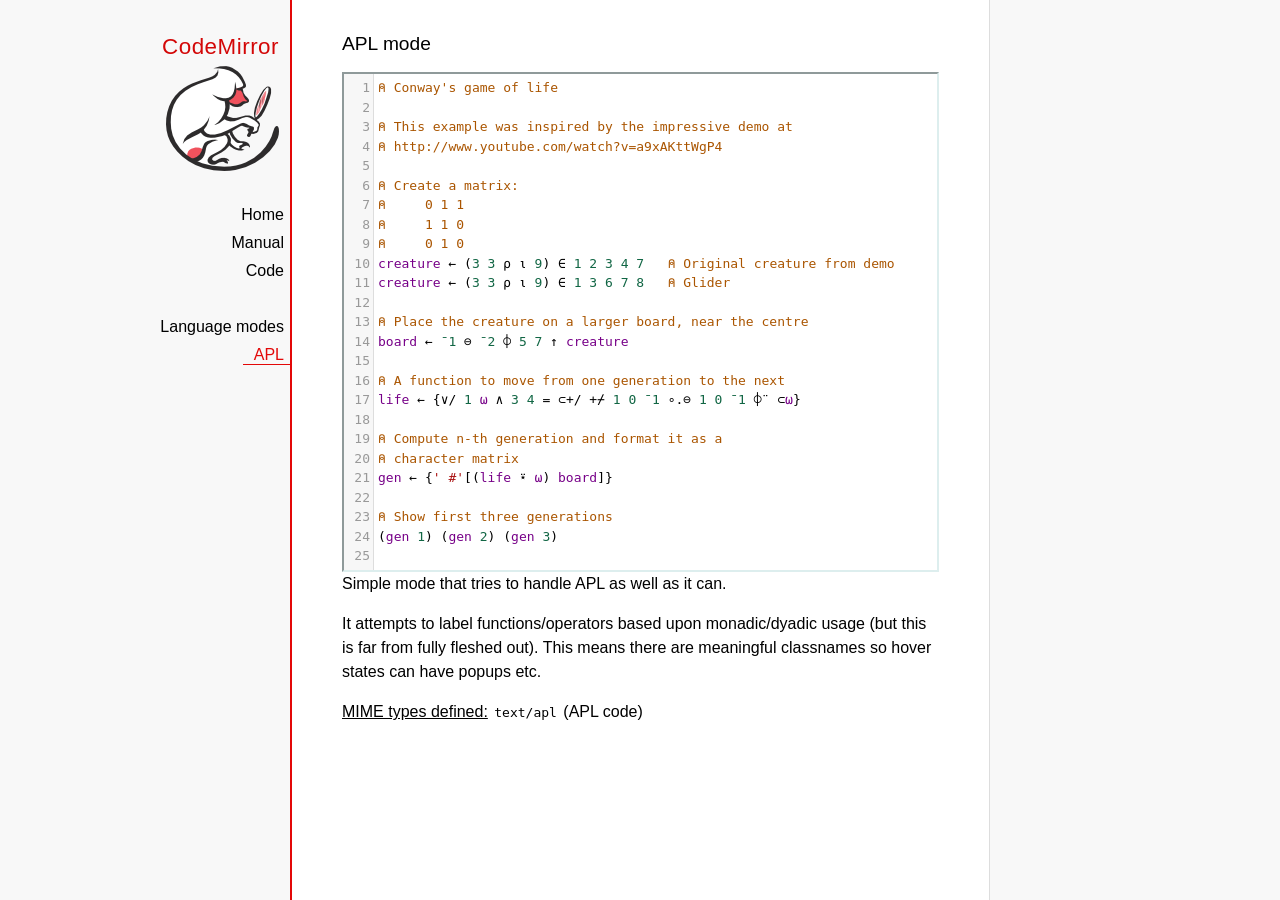
<file: Application/src/main/webapp/codeMirror/mode/apl/index.html>
<!doctype html>

<title>CodeMirror: APL mode</title>
<meta charset="utf-8"/>
<link rel=stylesheet href="../../doc/docs.css">

<link rel="stylesheet" href="../../lib/codemirror.css">
<script src="../../lib/codemirror.js"></script>
<script src="../../addon/edit/matchbrackets.js"></script>
<script src="apl.js"></script>
<style>
	.CodeMirror { border: 2px inset #dee; }
    </style>
<div id=nav>
  <a href="http://codemirror.net"><h1>CodeMirror</h1><img id=logo src="../../doc/logo.png"></a>

  <ul>
    <li><a href="../../index.html">Home</a>
    <li><a href="../../doc/manual.html">Manual</a>
    <li><a href="https://github.com/codemirror/codemirror">Code</a>
  </ul>
  <ul>
    <li><a href="../index.html">Language modes</a>
    <li><a class=active href="#">APL</a>
  </ul>
</div>

<article>
<h2>APL mode</h2>
<form><textarea id="code" name="code">
⍝ Conway's game of life

⍝ This example was inspired by the impressive demo at
⍝ http://www.youtube.com/watch?v=a9xAKttWgP4

⍝ Create a matrix:
⍝     0 1 1
⍝     1 1 0
⍝     0 1 0
creature ← (3 3 ⍴ ⍳ 9) ∈ 1 2 3 4 7   ⍝ Original creature from demo
creature ← (3 3 ⍴ ⍳ 9) ∈ 1 3 6 7 8   ⍝ Glider

⍝ Place the creature on a larger board, near the centre
board ← ¯1 ⊖ ¯2 ⌽ 5 7 ↑ creature

⍝ A function to move from one generation to the next
life ← {∨/ 1 ⍵ ∧ 3 4 = ⊂+/ +⌿ 1 0 ¯1 ∘.⊖ 1 0 ¯1 ⌽¨ ⊂⍵}

⍝ Compute n-th generation and format it as a
⍝ character matrix
gen ← {' #'[(life ⍣ ⍵) board]}

⍝ Show first three generations
(gen 1) (gen 2) (gen 3)
</textarea></form>

    <script>
      var editor = CodeMirror.fromTextArea(document.getElementById("code"), {
        lineNumbers: true,
        matchBrackets: true,
        mode: "text/apl"
      });
    </script>

    <p>Simple mode that tries to handle APL as well as it can.</p>
    <p>It attempts to label functions/operators based upon
    monadic/dyadic usage (but this is far from fully fleshed out).
    This means there are meaningful classnames so hover states can
    have popups etc.</p>

    <p><strong>MIME types defined:</strong> <code>text/apl</code> (APL code)</p>
  </article>
</file>
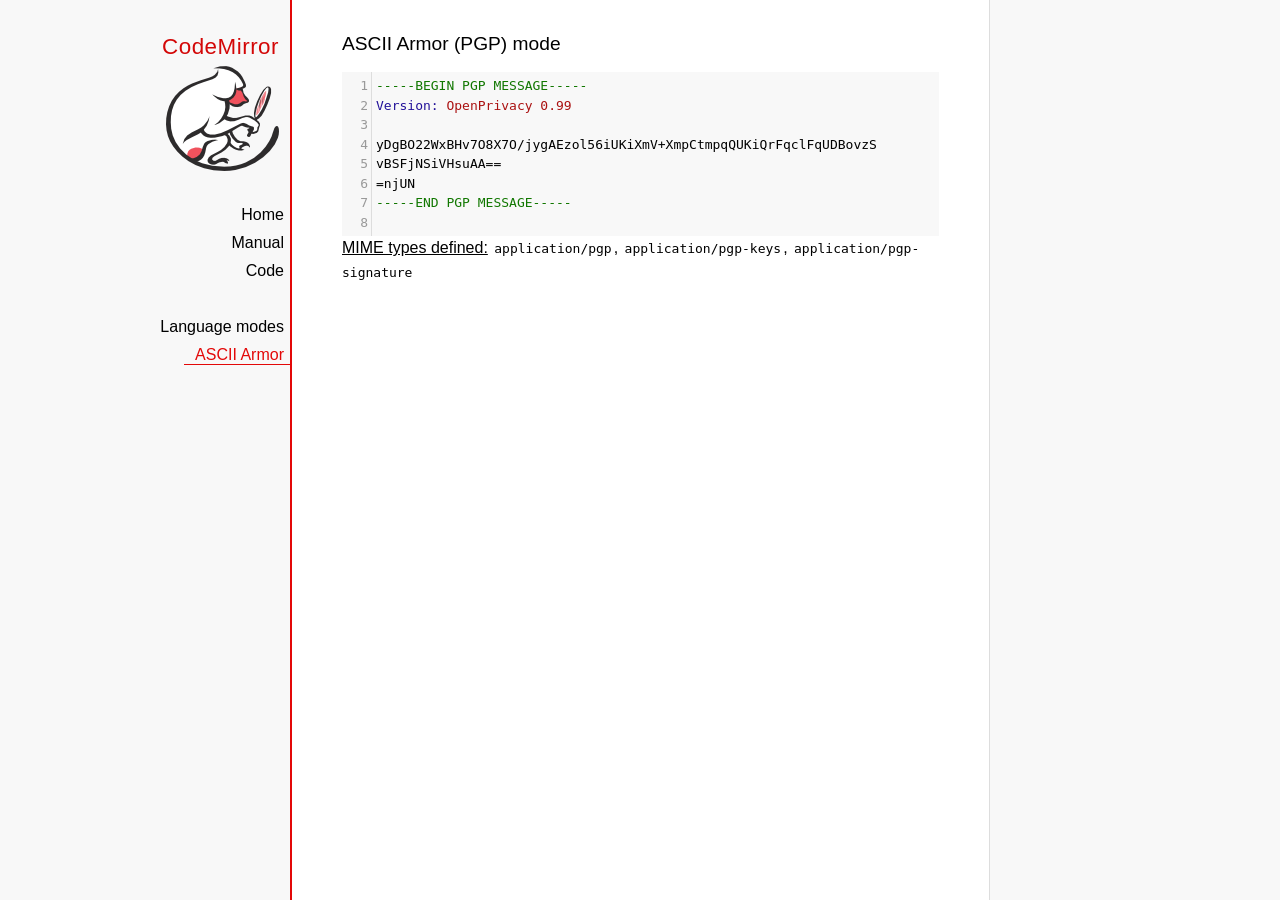
<file: Application/src/main/webapp/codeMirror/mode/asciiarmor/index.html>
<!doctype html>

<title>CodeMirror: ASCII Armor (PGP) mode</title>
<meta charset="utf-8"/>
<link rel=stylesheet href="../../doc/docs.css">

<link rel="stylesheet" href="../../lib/codemirror.css">
<script src="../../lib/codemirror.js"></script>
<script src="asciiarmor.js"></script>
<style>.CodeMirror {background: #f8f8f8;}</style>
<div id=nav>
  <a href="http://codemirror.net"><h1>CodeMirror</h1><img id=logo src="../../doc/logo.png"></a>

  <ul>
    <li><a href="../../index.html">Home</a>
    <li><a href="../../doc/manual.html">Manual</a>
    <li><a href="https://github.com/codemirror/codemirror">Code</a>
  </ul>
  <ul>
    <li><a href="../index.html">Language modes</a>
    <li><a class=active href="#">ASCII Armor</a>
  </ul>
</div>

<article>
<h2>ASCII Armor (PGP) mode</h2>
<form><textarea id="code" name="code">
-----BEGIN PGP MESSAGE-----
Version: OpenPrivacy 0.99

yDgBO22WxBHv7O8X7O/jygAEzol56iUKiXmV+XmpCtmpqQUKiQrFqclFqUDBovzS
vBSFjNSiVHsuAA==
=njUN
-----END PGP MESSAGE-----
</textarea></form>

<script>
var editor = CodeMirror.fromTextArea(document.getElementById("code"), {
  lineNumbers: true
});
</script>

<p><strong>MIME types
defined:</strong> <code>application/pgp</code>, <code>application/pgp-keys</code>, <code>application/pgp-signature</code></p>

</article>
</file>
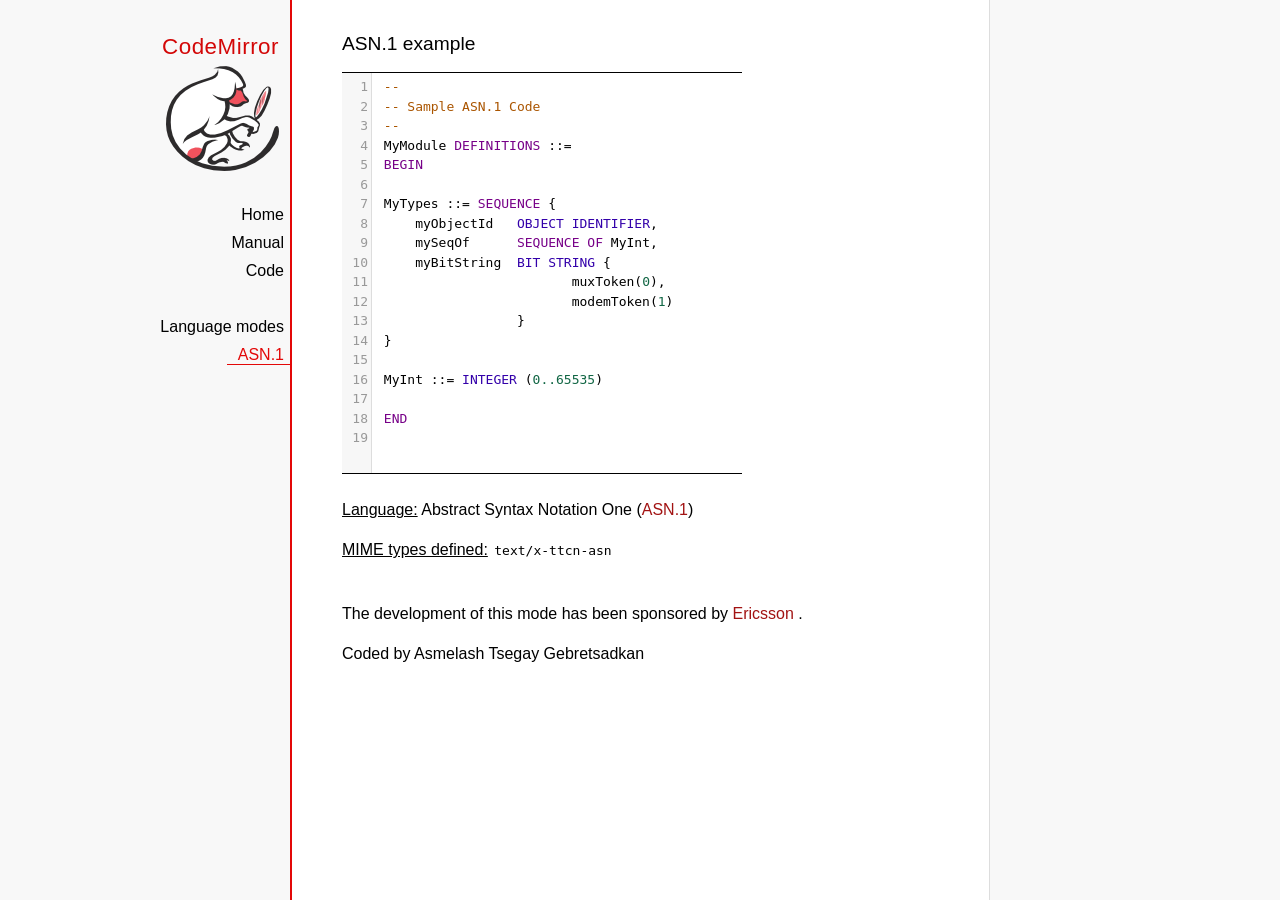
<file: Application/src/main/webapp/codeMirror/mode/asn.1/index.html>
﻿<!doctype html>

<title>CodeMirror: ASN.1 mode</title>
<meta charset="utf-8"/>
<link rel=stylesheet href="../../doc/docs.css">

<link rel="stylesheet" href="../../lib/codemirror.css">
<script src="../../lib/codemirror.js"></script>
<script src="asn.1.js"></script>
<style type="text/css">
    .CodeMirror {
        border-top: 1px solid black;
        border-bottom: 1px solid black;
    }
</style>
<div id=nav>
    <a href="http://codemirror.net"><h1>CodeMirror</h1>
        <img id=logo src="../../doc/logo.png">
    </a>

    <ul>
        <li><a href="../../index.html">Home</a>
        <li><a href="../../doc/manual.html">Manual</a>
        <li><a href="https://github.com/codemirror/codemirror">Code</a>
    </ul>
    <ul>
        <li><a href="../index.html">Language modes</a>
        <li><a class=active href="http://en.wikipedia.org/wiki/Abstract_Syntax_Notation_One">ASN.1</a>
    </ul>
</div>
<article>
    <h2>ASN.1 example</h2>
    <div>
        <textarea id="ttcn-asn-code">
 --
 -- Sample ASN.1 Code
 --
 MyModule DEFINITIONS ::=
 BEGIN

 MyTypes ::= SEQUENCE {
     myObjectId   OBJECT IDENTIFIER,
     mySeqOf      SEQUENCE OF MyInt,
     myBitString  BIT STRING {
                         muxToken(0),
                         modemToken(1)
                  }
 }

 MyInt ::= INTEGER (0..65535)

 END
        </textarea>
    </div>

    <script>
        var ttcnEditor = CodeMirror.fromTextArea(document.getElementById("ttcn-asn-code"), {
            lineNumbers: true,
            matchBrackets: true,
            mode: "text/x-ttcn-asn"
        });
        ttcnEditor.setSize(400, 400);
        var mac = CodeMirror.keyMap.default == CodeMirror.keyMap.macDefault;
        CodeMirror.keyMap.default[(mac ? "Cmd" : "Ctrl") + "-Space"] = "autocomplete";
    </script>
    <br/>
    <p><strong>Language:</strong> Abstract Syntax Notation One
        (<a href="http://www.itu.int/en/ITU-T/asn1/Pages/introduction.aspx">ASN.1</a>)
    </p>
    <p><strong>MIME types defined:</strong> <code>text/x-ttcn-asn</code></p>

    <br/>
    <p>The development of this mode has been sponsored by <a href="http://www.ericsson.com/">Ericsson
    </a>.</p>
    <p>Coded by Asmelash Tsegay Gebretsadkan </p>
</article>
</file>
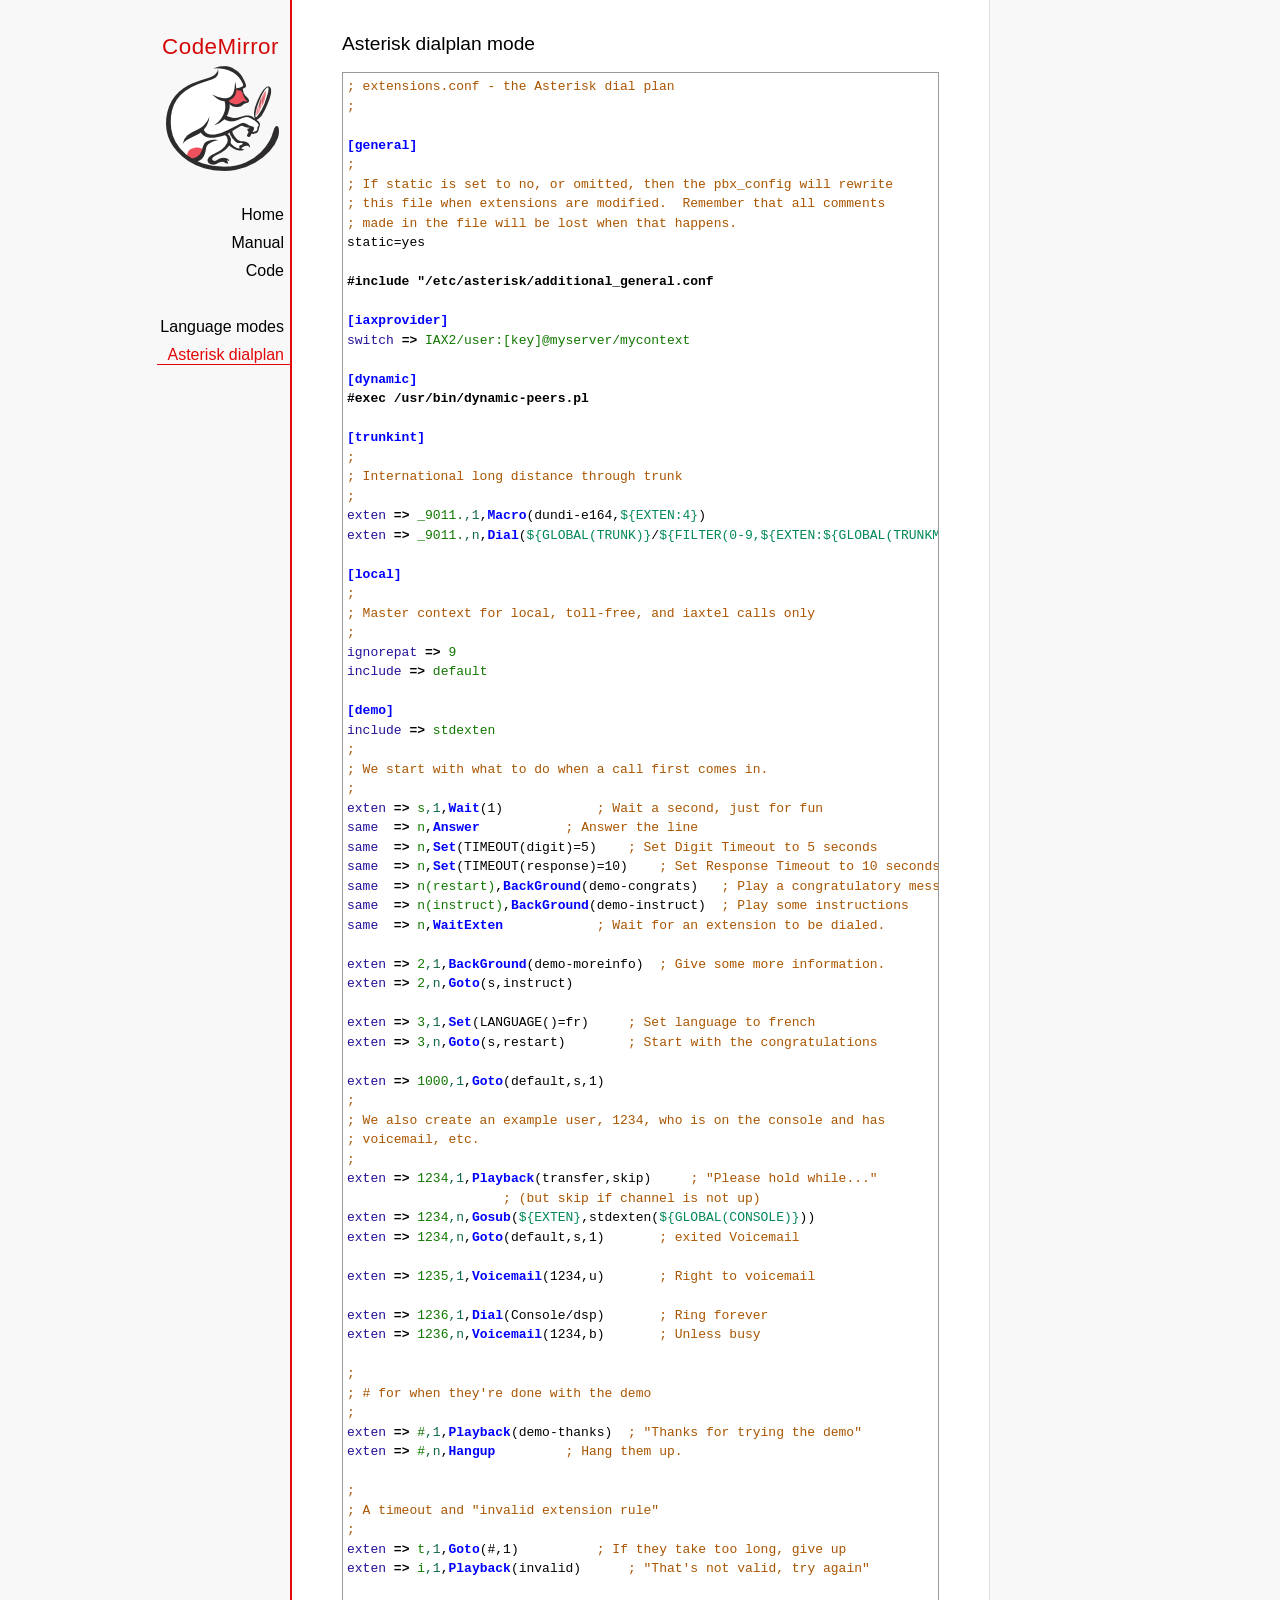
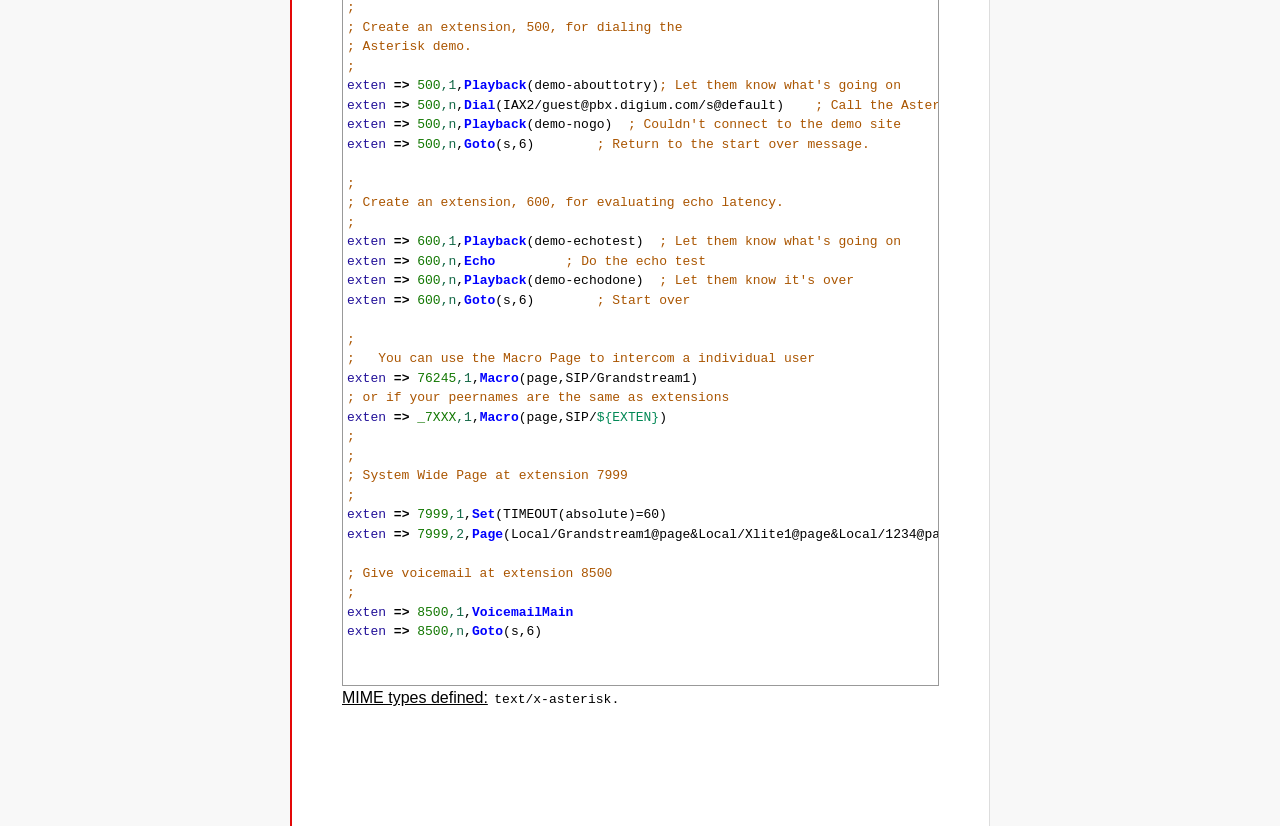
<file: Application/src/main/webapp/codeMirror/mode/asterisk/index.html>
<!doctype html>

<title>CodeMirror: Asterisk dialplan mode</title>
<meta charset="utf-8"/>
<link rel=stylesheet href="../../doc/docs.css">

<link rel="stylesheet" href="../../lib/codemirror.css">
<script src="../../lib/codemirror.js"></script>
<script src="asterisk.js"></script>
<style>
      .CodeMirror {border: 1px solid #999;}
      .cm-s-default span.cm-arrow { color: red; }
    </style>
<div id=nav>
  <a href="http://codemirror.net"><h1>CodeMirror</h1><img id=logo src="../../doc/logo.png"></a>

  <ul>
    <li><a href="../../index.html">Home</a>
    <li><a href="../../doc/manual.html">Manual</a>
    <li><a href="https://github.com/codemirror/codemirror">Code</a>
  </ul>
  <ul>
    <li><a href="../index.html">Language modes</a>
    <li><a class=active href="#">Asterisk dialplan</a>
  </ul>
</div>

<article>
<h2>Asterisk dialplan mode</h2>
<form><textarea id="code" name="code">
; extensions.conf - the Asterisk dial plan
;

[general]
;
; If static is set to no, or omitted, then the pbx_config will rewrite
; this file when extensions are modified.  Remember that all comments
; made in the file will be lost when that happens.
static=yes

#include "/etc/asterisk/additional_general.conf

[iaxprovider]
switch => IAX2/user:[key]@myserver/mycontext

[dynamic]
#exec /usr/bin/dynamic-peers.pl

[trunkint]
;
; International long distance through trunk
;
exten => _9011.,1,Macro(dundi-e164,${EXTEN:4})
exten => _9011.,n,Dial(${GLOBAL(TRUNK)}/${FILTER(0-9,${EXTEN:${GLOBAL(TRUNKMSD)}})})

[local]
;
; Master context for local, toll-free, and iaxtel calls only
;
ignorepat => 9
include => default

[demo]
include => stdexten
;
; We start with what to do when a call first comes in.
;
exten => s,1,Wait(1)			; Wait a second, just for fun
same  => n,Answer			; Answer the line
same  => n,Set(TIMEOUT(digit)=5)	; Set Digit Timeout to 5 seconds
same  => n,Set(TIMEOUT(response)=10)	; Set Response Timeout to 10 seconds
same  => n(restart),BackGround(demo-congrats)	; Play a congratulatory message
same  => n(instruct),BackGround(demo-instruct)	; Play some instructions
same  => n,WaitExten			; Wait for an extension to be dialed.

exten => 2,1,BackGround(demo-moreinfo)	; Give some more information.
exten => 2,n,Goto(s,instruct)

exten => 3,1,Set(LANGUAGE()=fr)		; Set language to french
exten => 3,n,Goto(s,restart)		; Start with the congratulations

exten => 1000,1,Goto(default,s,1)
;
; We also create an example user, 1234, who is on the console and has
; voicemail, etc.
;
exten => 1234,1,Playback(transfer,skip)		; "Please hold while..."
					; (but skip if channel is not up)
exten => 1234,n,Gosub(${EXTEN},stdexten(${GLOBAL(CONSOLE)}))
exten => 1234,n,Goto(default,s,1)		; exited Voicemail

exten => 1235,1,Voicemail(1234,u)		; Right to voicemail

exten => 1236,1,Dial(Console/dsp)		; Ring forever
exten => 1236,n,Voicemail(1234,b)		; Unless busy

;
; # for when they're done with the demo
;
exten => #,1,Playback(demo-thanks)	; "Thanks for trying the demo"
exten => #,n,Hangup			; Hang them up.

;
; A timeout and "invalid extension rule"
;
exten => t,1,Goto(#,1)			; If they take too long, give up
exten => i,1,Playback(invalid)		; "That's not valid, try again"

;
; Create an extension, 500, for dialing the
; Asterisk demo.
;
exten => 500,1,Playback(demo-abouttotry); Let them know what's going on
exten => 500,n,Dial(IAX2/guest@pbx.digium.com/s@default)	; Call the Asterisk demo
exten => 500,n,Playback(demo-nogo)	; Couldn't connect to the demo site
exten => 500,n,Goto(s,6)		; Return to the start over message.

;
; Create an extension, 600, for evaluating echo latency.
;
exten => 600,1,Playback(demo-echotest)	; Let them know what's going on
exten => 600,n,Echo			; Do the echo test
exten => 600,n,Playback(demo-echodone)	; Let them know it's over
exten => 600,n,Goto(s,6)		; Start over

;
;	You can use the Macro Page to intercom a individual user
exten => 76245,1,Macro(page,SIP/Grandstream1)
; or if your peernames are the same as extensions
exten => _7XXX,1,Macro(page,SIP/${EXTEN})
;
;
; System Wide Page at extension 7999
;
exten => 7999,1,Set(TIMEOUT(absolute)=60)
exten => 7999,2,Page(Local/Grandstream1@page&Local/Xlite1@page&Local/1234@page/n,d)

; Give voicemail at extension 8500
;
exten => 8500,1,VoicemailMain
exten => 8500,n,Goto(s,6)

    </textarea></form>
    <script>
      var editor = CodeMirror.fromTextArea(document.getElementById("code"), {
        mode: "text/x-asterisk",
        matchBrackets: true,
        lineNumber: true
      });
    </script>

    <p><strong>MIME types defined:</strong> <code>text/x-asterisk</code>.</p>

  </article>
</file>
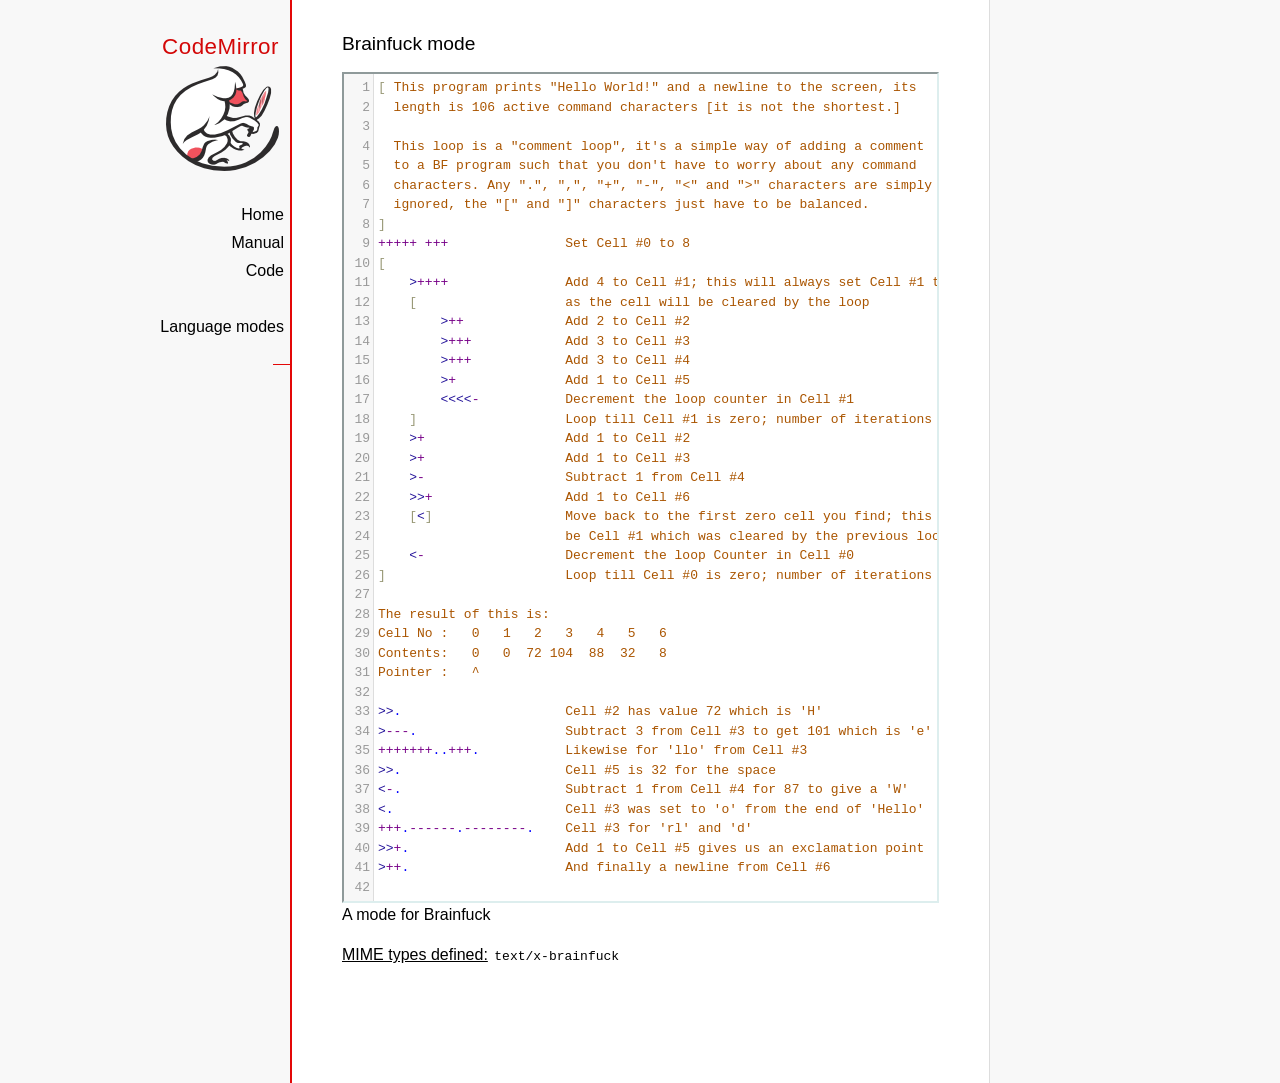
<file: Application/src/main/webapp/codeMirror/mode/brainfuck/index.html>
<!doctype html>

<title>CodeMirror: Brainfuck mode</title>
<meta charset="utf-8"/>
<link rel=stylesheet href="../../doc/docs.css">

<link rel="stylesheet" href="../../lib/codemirror.css">
<script src="../../lib/codemirror.js"></script>
<script src="../../addon/edit/matchbrackets.js"></script>
<script src="brainfuck.js"></script>
<style>
	.CodeMirror { border: 2px inset #dee; }
    </style>
<div id=nav>
  <a href="http://codemirror.net"><h1>CodeMirror</h1><img id=logo src="../../doc/logo.png"></a>

  <ul>
    <li><a href="../../index.html">Home</a>
    <li><a href="../../doc/manual.html">Manual</a>
    <li><a href="https://github.com/codemirror/codemirror">Code</a>
  </ul>
  <ul>
    <li><a href="../index.html">Language modes</a>
    <li><a class=active href="#"></a>
  </ul>
</div>

<article>
<h2>Brainfuck mode</h2>
<form><textarea id="code" name="code">
[ This program prints "Hello World!" and a newline to the screen, its
  length is 106 active command characters [it is not the shortest.]

  This loop is a "comment loop", it's a simple way of adding a comment
  to a BF program such that you don't have to worry about any command
  characters. Any ".", ",", "+", "-", "&lt;" and "&gt;" characters are simply
  ignored, the "[" and "]" characters just have to be balanced.
]
+++++ +++               Set Cell #0 to 8
[
    &gt;++++               Add 4 to Cell #1; this will always set Cell #1 to 4
    [                   as the cell will be cleared by the loop
        &gt;++             Add 2 to Cell #2
        &gt;+++            Add 3 to Cell #3
        &gt;+++            Add 3 to Cell #4
        &gt;+              Add 1 to Cell #5
        &lt;&lt;&lt;&lt;-           Decrement the loop counter in Cell #1
    ]                   Loop till Cell #1 is zero; number of iterations is 4
    &gt;+                  Add 1 to Cell #2
    &gt;+                  Add 1 to Cell #3
    &gt;-                  Subtract 1 from Cell #4
    &gt;&gt;+                 Add 1 to Cell #6
    [&lt;]                 Move back to the first zero cell you find; this will
                        be Cell #1 which was cleared by the previous loop
    &lt;-                  Decrement the loop Counter in Cell #0
]                       Loop till Cell #0 is zero; number of iterations is 8

The result of this is:
Cell No :   0   1   2   3   4   5   6
Contents:   0   0  72 104  88  32   8
Pointer :   ^

&gt;&gt;.                     Cell #2 has value 72 which is 'H'
&gt;---.                   Subtract 3 from Cell #3 to get 101 which is 'e'
+++++++..+++.           Likewise for 'llo' from Cell #3
&gt;&gt;.                     Cell #5 is 32 for the space
&lt;-.                     Subtract 1 from Cell #4 for 87 to give a 'W'
&lt;.                      Cell #3 was set to 'o' from the end of 'Hello'
+++.------.--------.    Cell #3 for 'rl' and 'd'
&gt;&gt;+.                    Add 1 to Cell #5 gives us an exclamation point
&gt;++.                    And finally a newline from Cell #6
</textarea></form>

    <script>
      var editor = CodeMirror.fromTextArea(document.getElementById("code"), {
        lineNumbers: true,
        matchBrackets: true,
        mode: "text/x-brainfuck"
      });
    </script>

    <p>A mode for Brainfuck</p>

    <p><strong>MIME types defined:</strong> <code>text/x-brainfuck</code></p>
  </article>
</file>
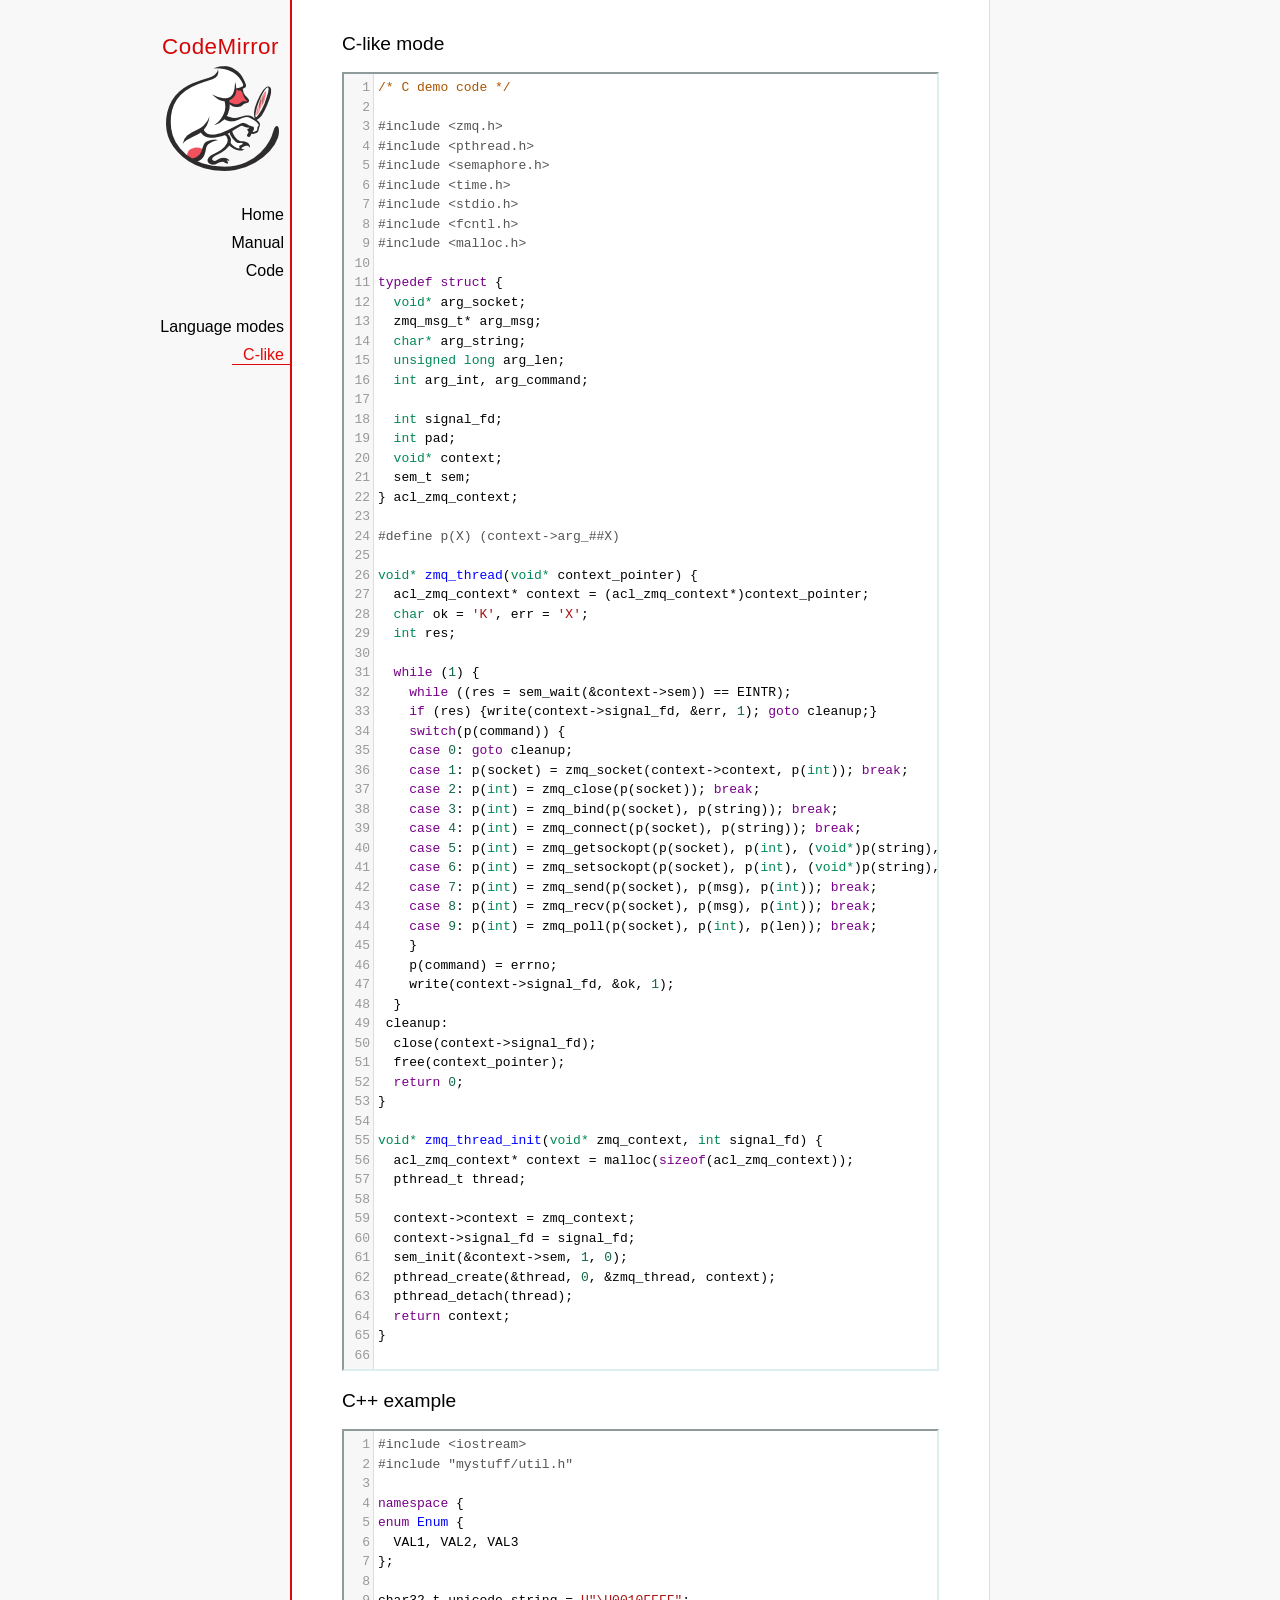
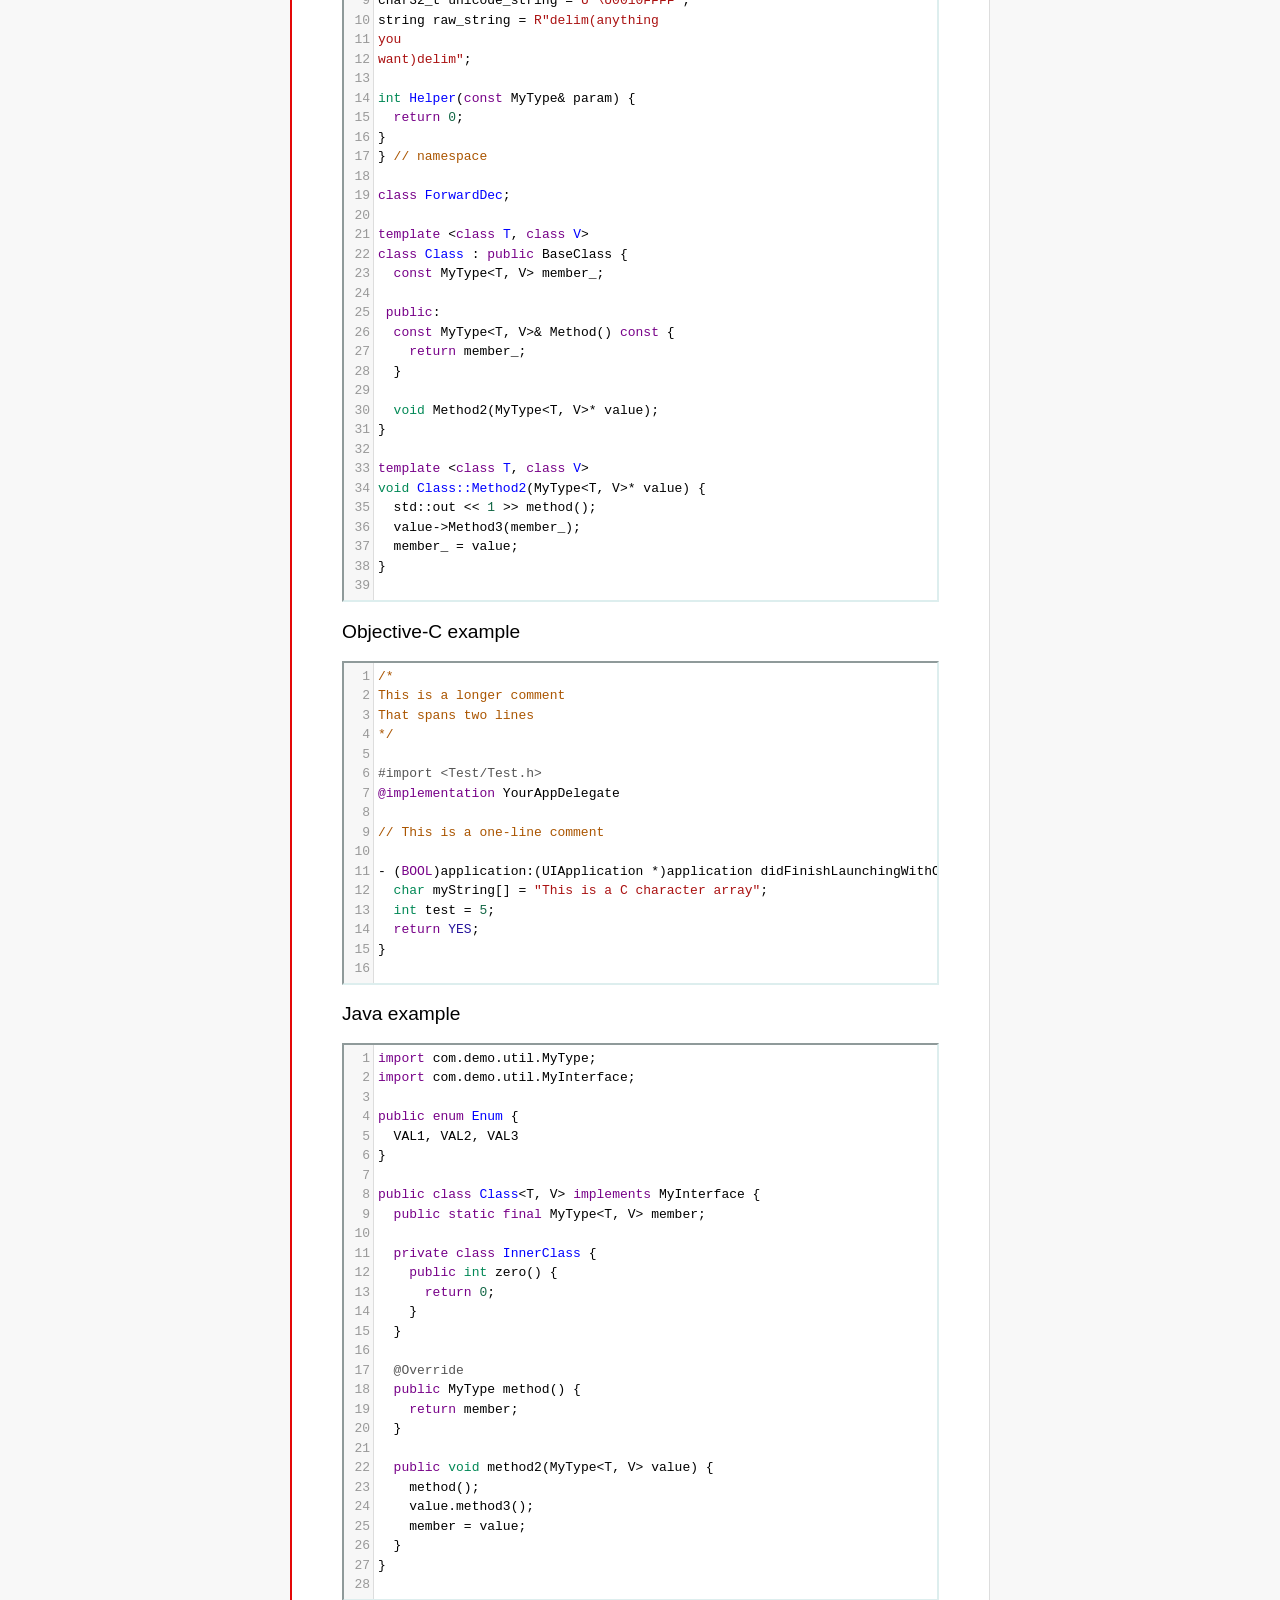
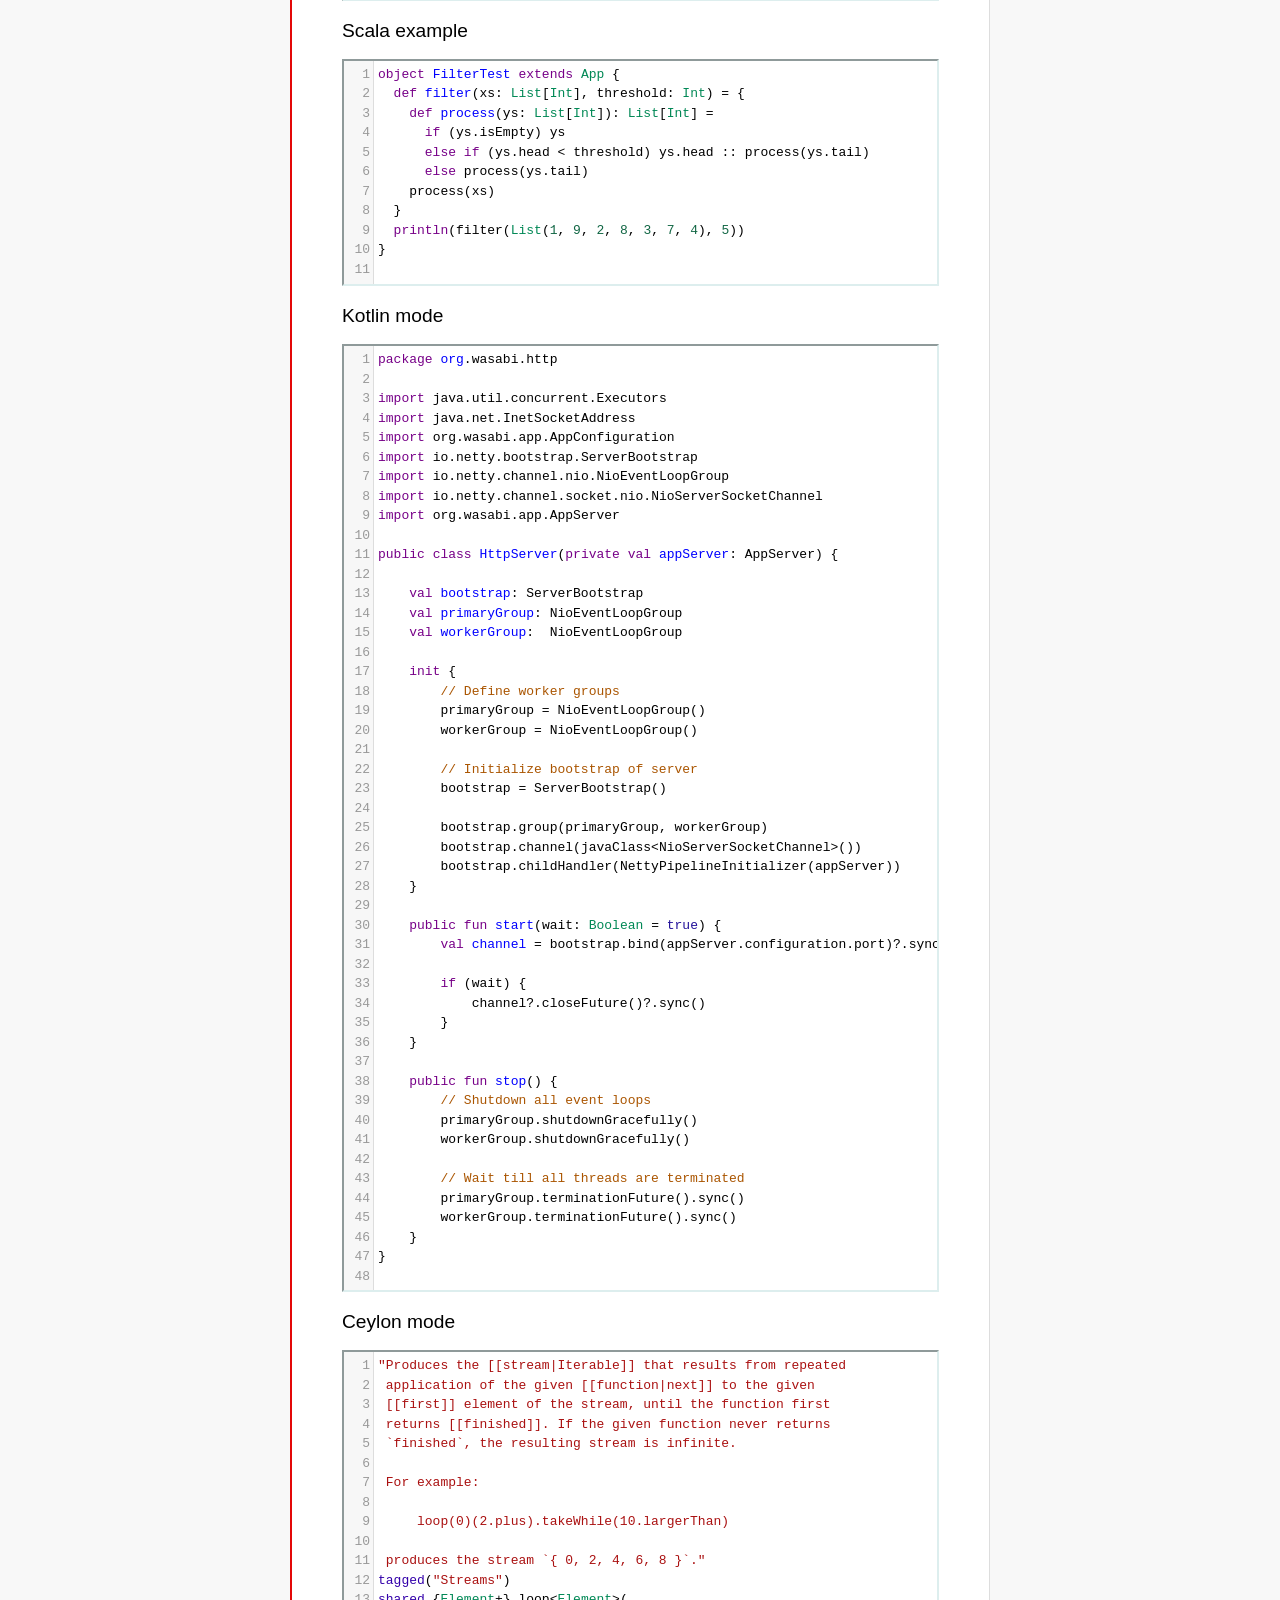
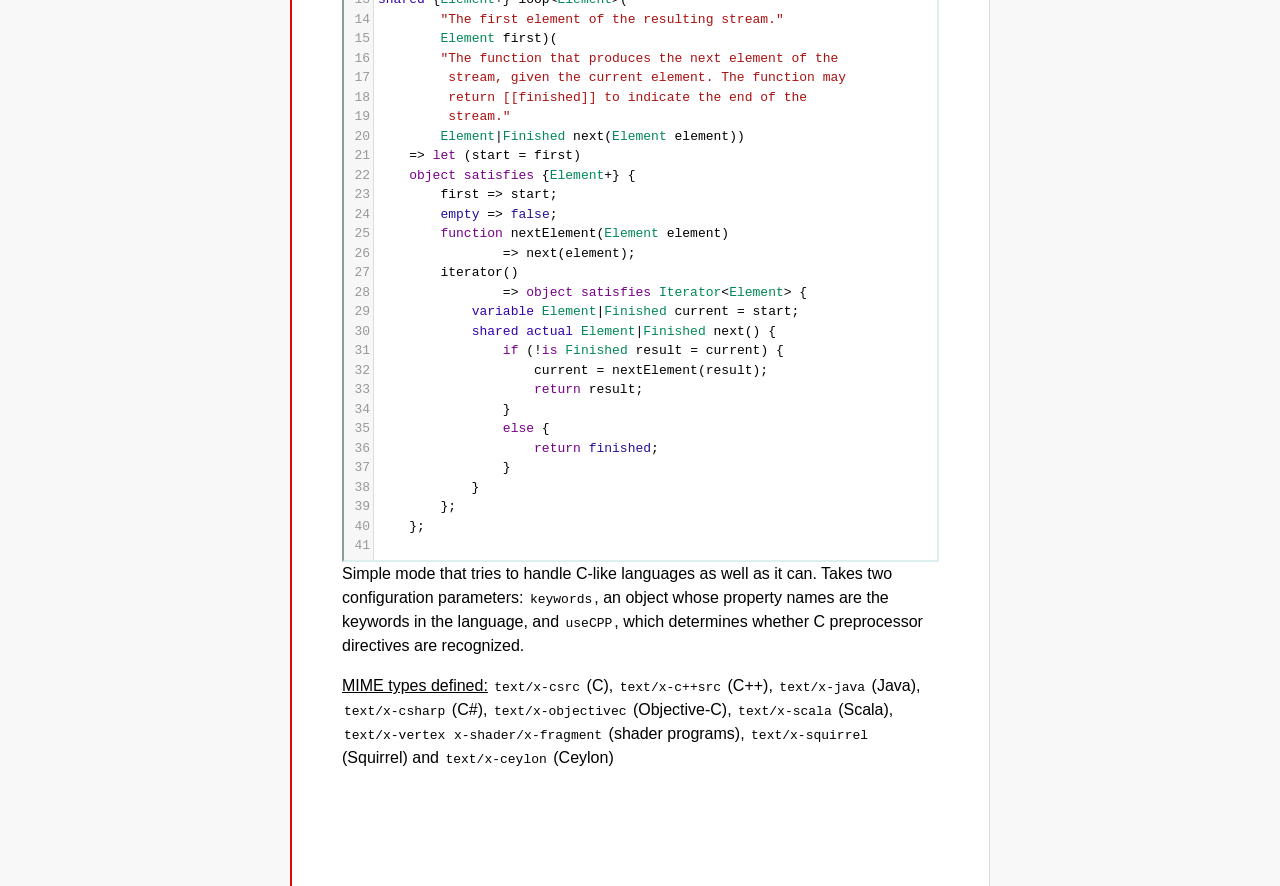
<file: Application/src/main/webapp/codeMirror/mode/clike/index.html>
<!doctype html>

<title>CodeMirror: C-like mode</title>
<meta charset="utf-8"/>
<link rel=stylesheet href="../../doc/docs.css">

<link rel="stylesheet" href="../../lib/codemirror.css">
<script src="../../lib/codemirror.js"></script>
<script src="../../addon/edit/matchbrackets.js"></script>
<link rel="stylesheet" href="../../addon/hint/show-hint.css">
<script src="../../addon/hint/show-hint.js"></script>
<script src="clike.js"></script>
<style>.CodeMirror {border: 2px inset #dee;}</style>
<div id=nav>
  <a href="http://codemirror.net"><h1>CodeMirror</h1><img id=logo src="../../doc/logo.png"></a>

  <ul>
    <li><a href="../../index.html">Home</a>
    <li><a href="../../doc/manual.html">Manual</a>
    <li><a href="https://github.com/codemirror/codemirror">Code</a>
  </ul>
  <ul>
    <li><a href="../index.html">Language modes</a>
    <li><a class=active href="#">C-like</a>
  </ul>
</div>

<article>
<h2>C-like mode</h2>

<div><textarea id="c-code">
/* C demo code */

#include <zmq.h>
#include <pthread.h>
#include <semaphore.h>
#include <time.h>
#include <stdio.h>
#include <fcntl.h>
#include <malloc.h>

typedef struct {
  void* arg_socket;
  zmq_msg_t* arg_msg;
  char* arg_string;
  unsigned long arg_len;
  int arg_int, arg_command;

  int signal_fd;
  int pad;
  void* context;
  sem_t sem;
} acl_zmq_context;

#define p(X) (context->arg_##X)

void* zmq_thread(void* context_pointer) {
  acl_zmq_context* context = (acl_zmq_context*)context_pointer;
  char ok = 'K', err = 'X';
  int res;

  while (1) {
    while ((res = sem_wait(&amp;context->sem)) == EINTR);
    if (res) {write(context->signal_fd, &amp;err, 1); goto cleanup;}
    switch(p(command)) {
    case 0: goto cleanup;
    case 1: p(socket) = zmq_socket(context->context, p(int)); break;
    case 2: p(int) = zmq_close(p(socket)); break;
    case 3: p(int) = zmq_bind(p(socket), p(string)); break;
    case 4: p(int) = zmq_connect(p(socket), p(string)); break;
    case 5: p(int) = zmq_getsockopt(p(socket), p(int), (void*)p(string), &amp;p(len)); break;
    case 6: p(int) = zmq_setsockopt(p(socket), p(int), (void*)p(string), p(len)); break;
    case 7: p(int) = zmq_send(p(socket), p(msg), p(int)); break;
    case 8: p(int) = zmq_recv(p(socket), p(msg), p(int)); break;
    case 9: p(int) = zmq_poll(p(socket), p(int), p(len)); break;
    }
    p(command) = errno;
    write(context->signal_fd, &amp;ok, 1);
  }
 cleanup:
  close(context->signal_fd);
  free(context_pointer);
  return 0;
}

void* zmq_thread_init(void* zmq_context, int signal_fd) {
  acl_zmq_context* context = malloc(sizeof(acl_zmq_context));
  pthread_t thread;

  context->context = zmq_context;
  context->signal_fd = signal_fd;
  sem_init(&amp;context->sem, 1, 0);
  pthread_create(&amp;thread, 0, &amp;zmq_thread, context);
  pthread_detach(thread);
  return context;
}
</textarea></div>

<h2>C++ example</h2>

<div><textarea id="cpp-code">
#include <iostream>
#include "mystuff/util.h"

namespace {
enum Enum {
  VAL1, VAL2, VAL3
};

char32_t unicode_string = U"\U0010FFFF";
string raw_string = R"delim(anything
you
want)delim";

int Helper(const MyType& param) {
  return 0;
}
} // namespace

class ForwardDec;

template <class T, class V>
class Class : public BaseClass {
  const MyType<T, V> member_;

 public:
  const MyType<T, V>& Method() const {
    return member_;
  }

  void Method2(MyType<T, V>* value);
}

template <class T, class V>
void Class::Method2(MyType<T, V>* value) {
  std::out << 1 >> method();
  value->Method3(member_);
  member_ = value;
}
</textarea></div>

<h2>Objective-C example</h2>

<div><textarea id="objectivec-code">
/*
This is a longer comment
That spans two lines
*/

#import <Test/Test.h>
@implementation YourAppDelegate

// This is a one-line comment

- (BOOL)application:(UIApplication *)application didFinishLaunchingWithOptions:(NSDictionary *)launchOptions{
  char myString[] = "This is a C character array";
  int test = 5;
  return YES;
}
</textarea></div>

<h2>Java example</h2>

<div><textarea id="java-code">
import com.demo.util.MyType;
import com.demo.util.MyInterface;

public enum Enum {
  VAL1, VAL2, VAL3
}

public class Class<T, V> implements MyInterface {
  public static final MyType<T, V> member;
  
  private class InnerClass {
    public int zero() {
      return 0;
    }
  }

  @Override
  public MyType method() {
    return member;
  }

  public void method2(MyType<T, V> value) {
    method();
    value.method3();
    member = value;
  }
}
</textarea></div>

<h2>Scala example</h2>

<div><textarea id="scala-code">
object FilterTest extends App {
  def filter(xs: List[Int], threshold: Int) = {
    def process(ys: List[Int]): List[Int] =
      if (ys.isEmpty) ys
      else if (ys.head < threshold) ys.head :: process(ys.tail)
      else process(ys.tail)
    process(xs)
  }
  println(filter(List(1, 9, 2, 8, 3, 7, 4), 5))
}
</textarea></div>

<h2>Kotlin mode</h2>

<div><textarea id="kotlin-code">
package org.wasabi.http

import java.util.concurrent.Executors
import java.net.InetSocketAddress
import org.wasabi.app.AppConfiguration
import io.netty.bootstrap.ServerBootstrap
import io.netty.channel.nio.NioEventLoopGroup
import io.netty.channel.socket.nio.NioServerSocketChannel
import org.wasabi.app.AppServer

public class HttpServer(private val appServer: AppServer) {

    val bootstrap: ServerBootstrap
    val primaryGroup: NioEventLoopGroup
    val workerGroup:  NioEventLoopGroup

    init {
        // Define worker groups
        primaryGroup = NioEventLoopGroup()
        workerGroup = NioEventLoopGroup()

        // Initialize bootstrap of server
        bootstrap = ServerBootstrap()

        bootstrap.group(primaryGroup, workerGroup)
        bootstrap.channel(javaClass<NioServerSocketChannel>())
        bootstrap.childHandler(NettyPipelineInitializer(appServer))
    }

    public fun start(wait: Boolean = true) {
        val channel = bootstrap.bind(appServer.configuration.port)?.sync()?.channel()

        if (wait) {
            channel?.closeFuture()?.sync()
        }
    }

    public fun stop() {
        // Shutdown all event loops
        primaryGroup.shutdownGracefully()
        workerGroup.shutdownGracefully()

        // Wait till all threads are terminated
        primaryGroup.terminationFuture().sync()
        workerGroup.terminationFuture().sync()
    }
}
</textarea></div>

<h2>Ceylon mode</h2>

<div><textarea id="ceylon-code">
"Produces the [[stream|Iterable]] that results from repeated
 application of the given [[function|next]] to the given
 [[first]] element of the stream, until the function first
 returns [[finished]]. If the given function never returns 
 `finished`, the resulting stream is infinite.

 For example:

     loop(0)(2.plus).takeWhile(10.largerThan)

 produces the stream `{ 0, 2, 4, 6, 8 }`."
tagged("Streams")
shared {Element+} loop&lt;Element&gt;(
        "The first element of the resulting stream."
        Element first)(
        "The function that produces the next element of the
         stream, given the current element. The function may
         return [[finished]] to indicate the end of the 
         stream."
        Element|Finished next(Element element))
    =&gt; let (start = first)
    object satisfies {Element+} {
        first =&gt; start;
        empty =&gt; false;
        function nextElement(Element element)
                =&gt; next(element);
        iterator()
                =&gt; object satisfies Iterator&lt;Element&gt; {
            variable Element|Finished current = start;
            shared actual Element|Finished next() {
                if (!is Finished result = current) {
                    current = nextElement(result);
                    return result;
                }
                else {
                    return finished;
                }
            }
        };
    };
</textarea></div>

    <script>
      var cEditor = CodeMirror.fromTextArea(document.getElementById("c-code"), {
        lineNumbers: true,
        matchBrackets: true,
        mode: "text/x-csrc"
      });
      var cppEditor = CodeMirror.fromTextArea(document.getElementById("cpp-code"), {
        lineNumbers: true,
        matchBrackets: true,
        mode: "text/x-c++src"
      });
      var javaEditor = CodeMirror.fromTextArea(document.getElementById("java-code"), {
        lineNumbers: true,
        matchBrackets: true,
        mode: "text/x-java"
      });
      var objectivecEditor = CodeMirror.fromTextArea(document.getElementById("objectivec-code"), {
        lineNumbers: true,
        matchBrackets: true,
        mode: "text/x-objectivec"
      });
      var scalaEditor = CodeMirror.fromTextArea(document.getElementById("scala-code"), {
        lineNumbers: true,
        matchBrackets: true,
        mode: "text/x-scala"
      });
      var kotlinEditor = CodeMirror.fromTextArea(document.getElementById("kotlin-code"), {
          lineNumbers: true,
          matchBrackets: true,
          mode: "text/x-kotlin"
      });
      var ceylonEditor = CodeMirror.fromTextArea(document.getElementById("ceylon-code"), {
          lineNumbers: true,
          matchBrackets: true,
          mode: "text/x-ceylon"
      });
      var mac = CodeMirror.keyMap.default == CodeMirror.keyMap.macDefault;
      CodeMirror.keyMap.default[(mac ? "Cmd" : "Ctrl") + "-Space"] = "autocomplete";
    </script>

    <p>Simple mode that tries to handle C-like languages as well as it
    can. Takes two configuration parameters: <code>keywords</code>, an
    object whose property names are the keywords in the language,
    and <code>useCPP</code>, which determines whether C preprocessor
    directives are recognized.</p>

    <p><strong>MIME types defined:</strong> <code>text/x-csrc</code>
    (C), <code>text/x-c++src</code> (C++), <code>text/x-java</code>
    (Java), <code>text/x-csharp</code> (C#),
    <code>text/x-objectivec</code> (Objective-C),
    <code>text/x-scala</code> (Scala), <code>text/x-vertex</code>
    <code>x-shader/x-fragment</code> (shader programs),
    <code>text/x-squirrel</code> (Squirrel) and
    <code>text/x-ceylon</code> (Ceylon)</p>
</article>
</file>
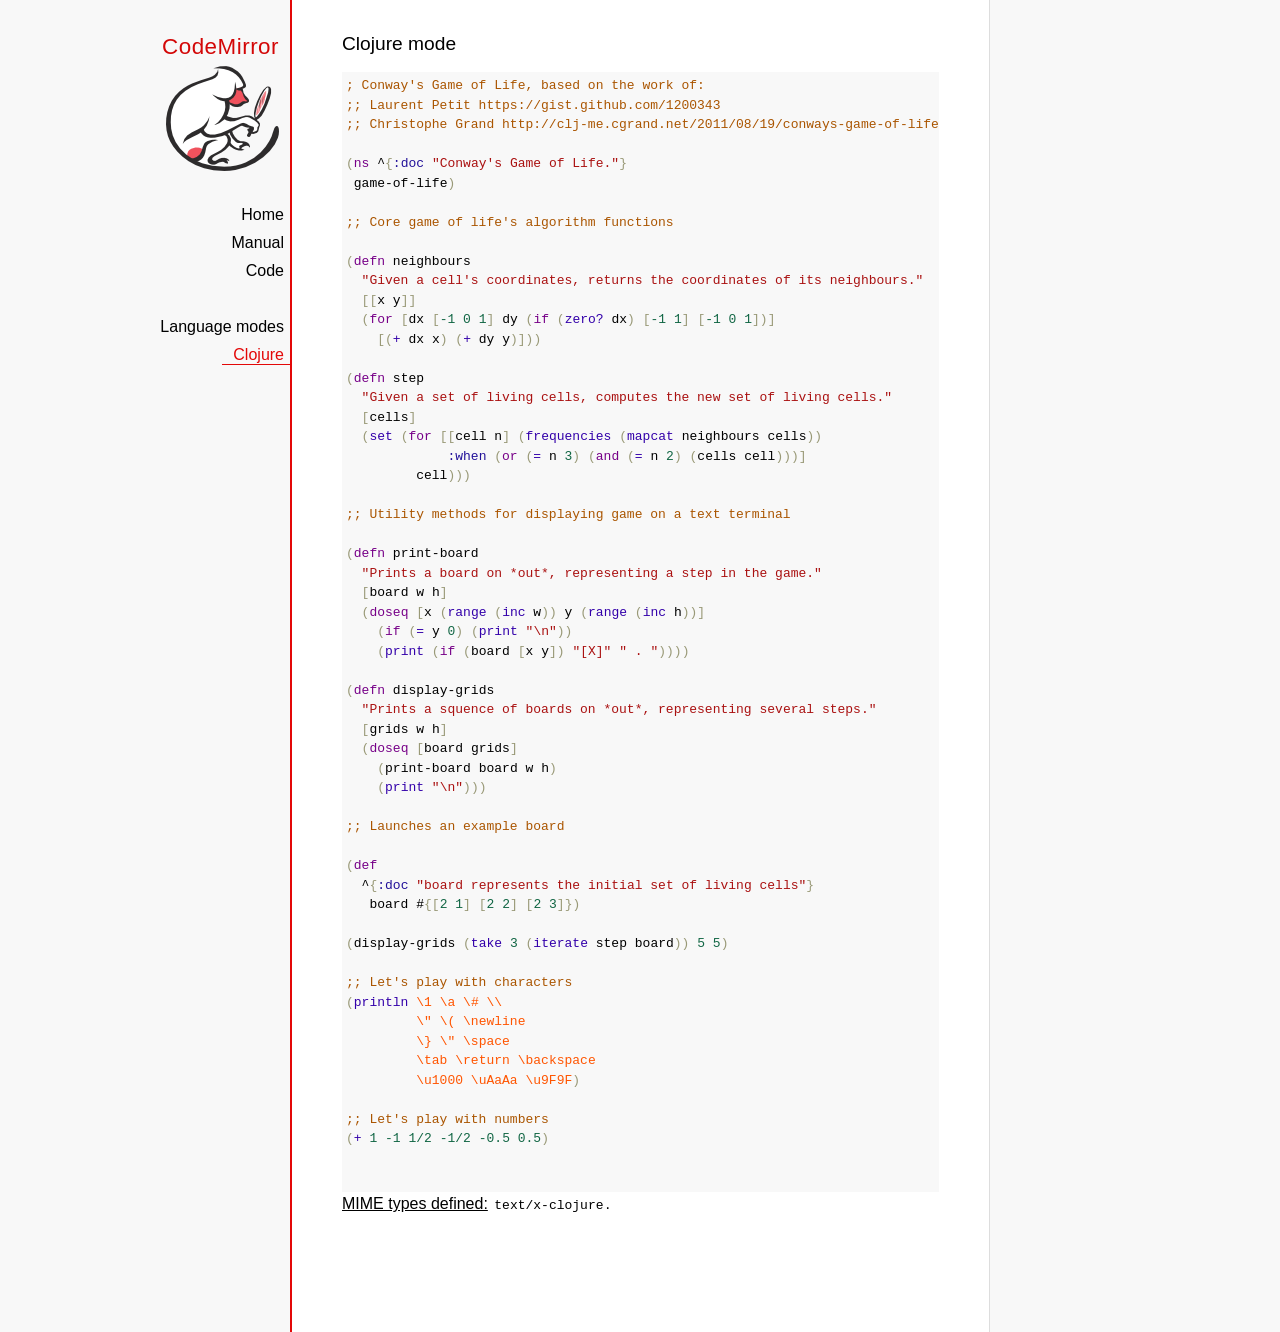
<file: Application/src/main/webapp/codeMirror/mode/clojure/index.html>
<!doctype html>

<title>CodeMirror: Clojure mode</title>
<meta charset="utf-8"/>
<link rel=stylesheet href="../../doc/docs.css">

<link rel="stylesheet" href="../../lib/codemirror.css">
<script src="../../lib/codemirror.js"></script>
<script src="clojure.js"></script>
<style>.CodeMirror {background: #f8f8f8;}</style>
<div id=nav>
  <a href="http://codemirror.net"><h1>CodeMirror</h1><img id=logo src="../../doc/logo.png"></a>

  <ul>
    <li><a href="../../index.html">Home</a>
    <li><a href="../../doc/manual.html">Manual</a>
    <li><a href="https://github.com/codemirror/codemirror">Code</a>
  </ul>
  <ul>
    <li><a href="../index.html">Language modes</a>
    <li><a class=active href="#">Clojure</a>
  </ul>
</div>

<article>
<h2>Clojure mode</h2>
<form><textarea id="code" name="code">
; Conway's Game of Life, based on the work of:
;; Laurent Petit https://gist.github.com/1200343
;; Christophe Grand http://clj-me.cgrand.net/2011/08/19/conways-game-of-life

(ns ^{:doc "Conway's Game of Life."}
 game-of-life)

;; Core game of life's algorithm functions

(defn neighbours
  "Given a cell's coordinates, returns the coordinates of its neighbours."
  [[x y]]
  (for [dx [-1 0 1] dy (if (zero? dx) [-1 1] [-1 0 1])]
    [(+ dx x) (+ dy y)]))

(defn step
  "Given a set of living cells, computes the new set of living cells."
  [cells]
  (set (for [[cell n] (frequencies (mapcat neighbours cells))
             :when (or (= n 3) (and (= n 2) (cells cell)))]
         cell)))

;; Utility methods for displaying game on a text terminal

(defn print-board
  "Prints a board on *out*, representing a step in the game."
  [board w h]
  (doseq [x (range (inc w)) y (range (inc h))]
    (if (= y 0) (print "\n"))
    (print (if (board [x y]) "[X]" " . "))))

(defn display-grids
  "Prints a squence of boards on *out*, representing several steps."
  [grids w h]
  (doseq [board grids]
    (print-board board w h)
    (print "\n")))

;; Launches an example board

(def
  ^{:doc "board represents the initial set of living cells"}
   board #{[2 1] [2 2] [2 3]})

(display-grids (take 3 (iterate step board)) 5 5)

;; Let's play with characters
(println \1 \a \# \\
         \" \( \newline
         \} \" \space
         \tab \return \backspace
         \u1000 \uAaAa \u9F9F)

;; Let's play with numbers
(+ 1 -1 1/2 -1/2 -0.5 0.5)

</textarea></form>
    <script>
      var editor = CodeMirror.fromTextArea(document.getElementById("code"), {});
    </script>

    <p><strong>MIME types defined:</strong> <code>text/x-clojure</code>.</p>

  </article>
</file>
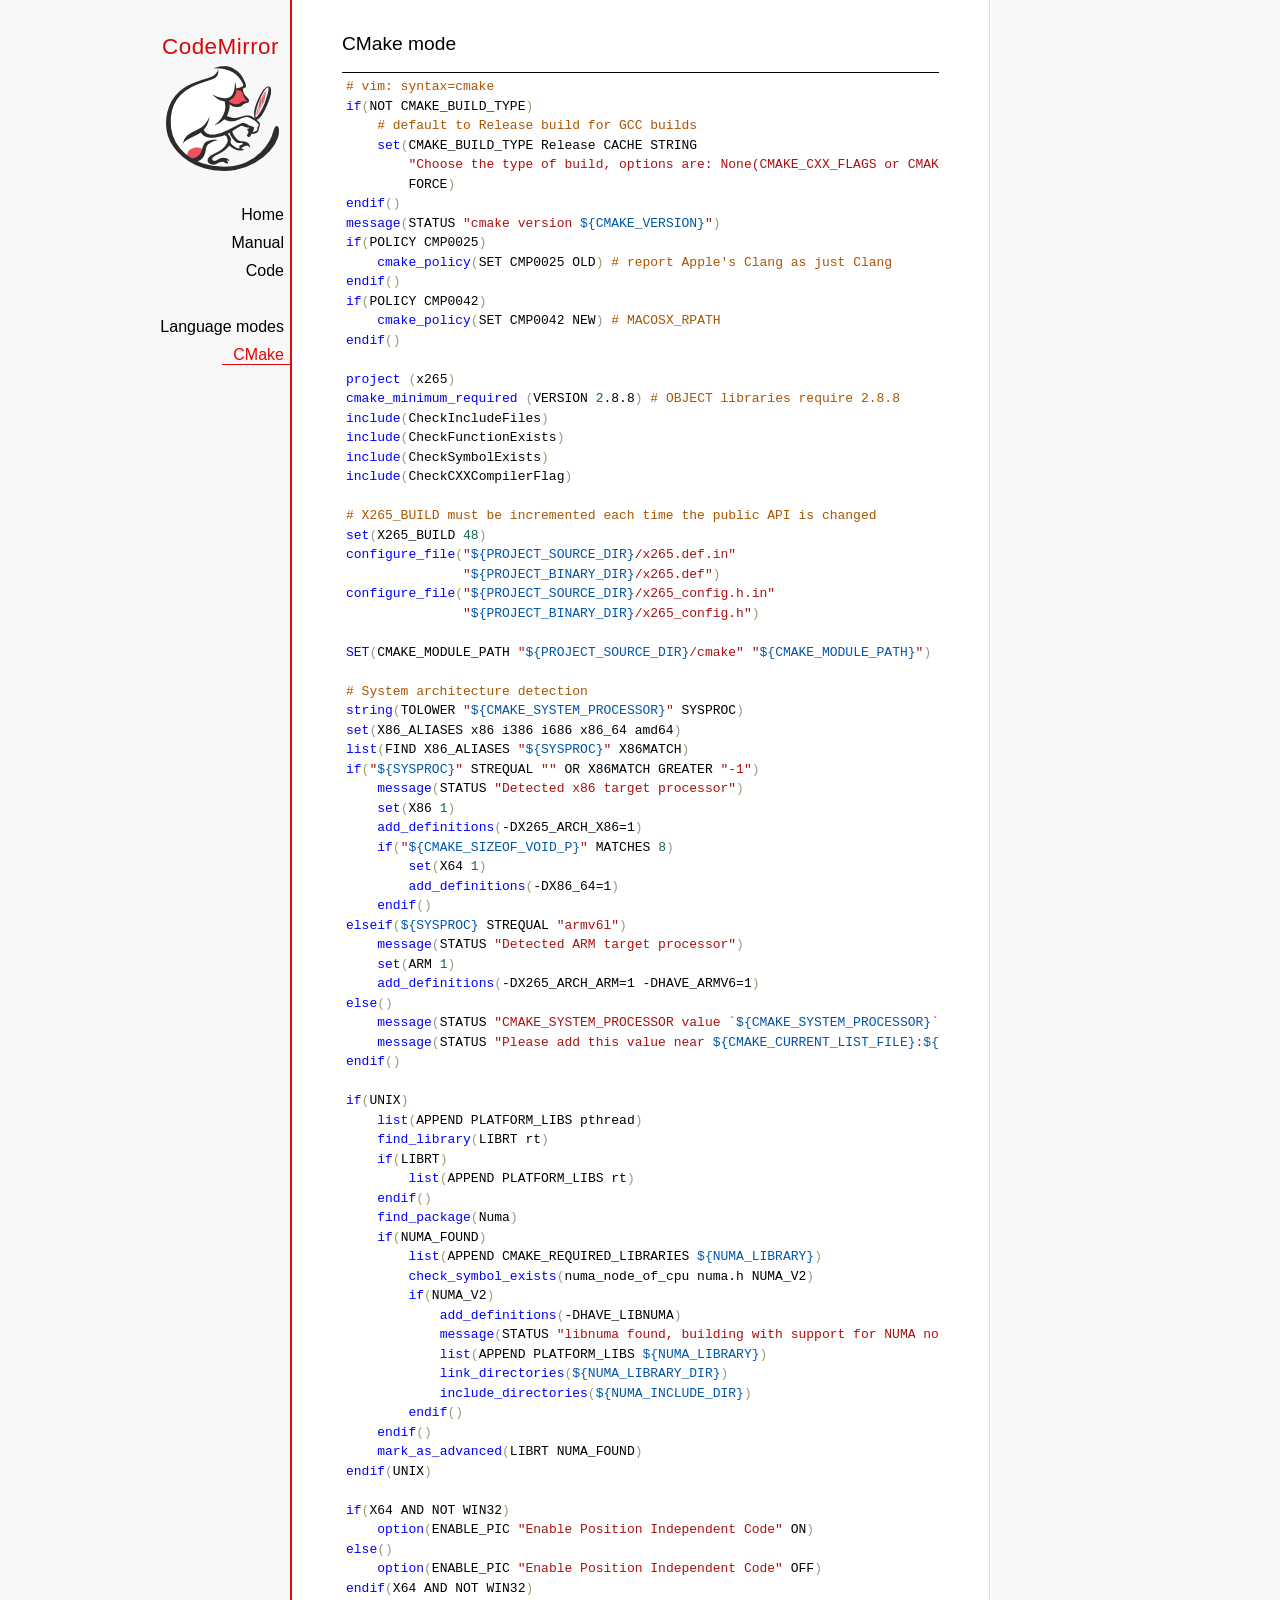
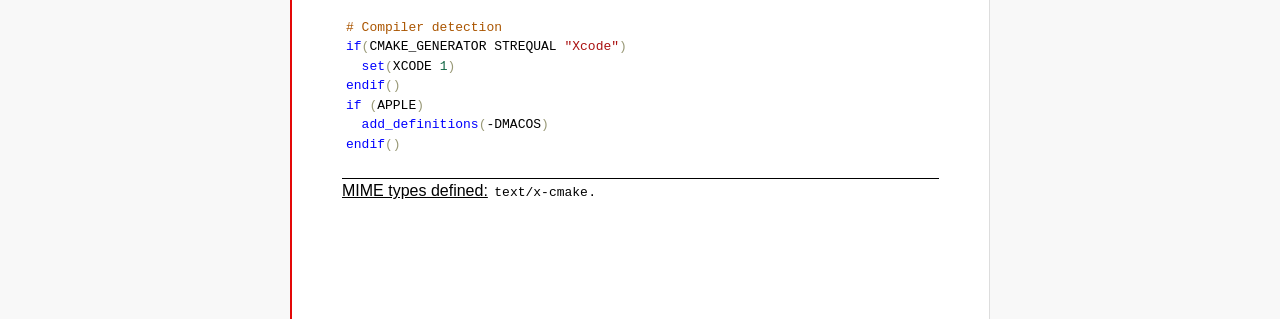
<file: Application/src/main/webapp/codeMirror/mode/cmake/index.html>
<!doctype html>

<title>CodeMirror: CMake mode</title>
<meta charset="utf-8"/>
<link rel=stylesheet href="../../doc/docs.css">

<link rel="stylesheet" href="../../lib/codemirror.css">
<script src="../../lib/codemirror.js"></script>
<script src="../../addon/edit/matchbrackets.js"></script>
<script src="cmake.js"></script>
<style>
      .CodeMirror {border-top: 1px solid black; border-bottom: 1px solid black;}
      .cm-s-default span.cm-arrow { color: red; }
    </style>
<div id=nav>
  <a href="http://codemirror.net"><h1>CodeMirror</h1><img id=logo src="../../doc/logo.png"></a>

  <ul>
    <li><a href="../../index.html">Home</a>
    <li><a href="../../doc/manual.html">Manual</a>
    <li><a href="https://github.com/codemirror/codemirror">Code</a>
  </ul>
  <ul>
    <li><a href="../index.html">Language modes</a>
    <li><a class=active href="#">CMake</a>
  </ul>
</div>

<article>
<h2>CMake mode</h2>
<form><textarea id="code" name="code">
# vim: syntax=cmake
if(NOT CMAKE_BUILD_TYPE)
    # default to Release build for GCC builds
    set(CMAKE_BUILD_TYPE Release CACHE STRING
        "Choose the type of build, options are: None(CMAKE_CXX_FLAGS or CMAKE_C_FLAGS used) Debug Release RelWithDebInfo MinSizeRel."
        FORCE)
endif()
message(STATUS "cmake version ${CMAKE_VERSION}")
if(POLICY CMP0025)
    cmake_policy(SET CMP0025 OLD) # report Apple's Clang as just Clang
endif()
if(POLICY CMP0042)
    cmake_policy(SET CMP0042 NEW) # MACOSX_RPATH
endif()

project (x265)
cmake_minimum_required (VERSION 2.8.8) # OBJECT libraries require 2.8.8
include(CheckIncludeFiles)
include(CheckFunctionExists)
include(CheckSymbolExists)
include(CheckCXXCompilerFlag)

# X265_BUILD must be incremented each time the public API is changed
set(X265_BUILD 48)
configure_file("${PROJECT_SOURCE_DIR}/x265.def.in"
               "${PROJECT_BINARY_DIR}/x265.def")
configure_file("${PROJECT_SOURCE_DIR}/x265_config.h.in"
               "${PROJECT_BINARY_DIR}/x265_config.h")

SET(CMAKE_MODULE_PATH "${PROJECT_SOURCE_DIR}/cmake" "${CMAKE_MODULE_PATH}")

# System architecture detection
string(TOLOWER "${CMAKE_SYSTEM_PROCESSOR}" SYSPROC)
set(X86_ALIASES x86 i386 i686 x86_64 amd64)
list(FIND X86_ALIASES "${SYSPROC}" X86MATCH)
if("${SYSPROC}" STREQUAL "" OR X86MATCH GREATER "-1")
    message(STATUS "Detected x86 target processor")
    set(X86 1)
    add_definitions(-DX265_ARCH_X86=1)
    if("${CMAKE_SIZEOF_VOID_P}" MATCHES 8)
        set(X64 1)
        add_definitions(-DX86_64=1)
    endif()
elseif(${SYSPROC} STREQUAL "armv6l")
    message(STATUS "Detected ARM target processor")
    set(ARM 1)
    add_definitions(-DX265_ARCH_ARM=1 -DHAVE_ARMV6=1)
else()
    message(STATUS "CMAKE_SYSTEM_PROCESSOR value `${CMAKE_SYSTEM_PROCESSOR}` is unknown")
    message(STATUS "Please add this value near ${CMAKE_CURRENT_LIST_FILE}:${CMAKE_CURRENT_LIST_LINE}")
endif()

if(UNIX)
    list(APPEND PLATFORM_LIBS pthread)
    find_library(LIBRT rt)
    if(LIBRT)
        list(APPEND PLATFORM_LIBS rt)
    endif()
    find_package(Numa)
    if(NUMA_FOUND)
        list(APPEND CMAKE_REQUIRED_LIBRARIES ${NUMA_LIBRARY})
        check_symbol_exists(numa_node_of_cpu numa.h NUMA_V2)
        if(NUMA_V2)
            add_definitions(-DHAVE_LIBNUMA)
            message(STATUS "libnuma found, building with support for NUMA nodes")
            list(APPEND PLATFORM_LIBS ${NUMA_LIBRARY})
            link_directories(${NUMA_LIBRARY_DIR})
            include_directories(${NUMA_INCLUDE_DIR})
        endif()
    endif()
    mark_as_advanced(LIBRT NUMA_FOUND)
endif(UNIX)

if(X64 AND NOT WIN32)
    option(ENABLE_PIC "Enable Position Independent Code" ON)
else()
    option(ENABLE_PIC "Enable Position Independent Code" OFF)
endif(X64 AND NOT WIN32)

# Compiler detection
if(CMAKE_GENERATOR STREQUAL "Xcode")
  set(XCODE 1)
endif()
if (APPLE)
  add_definitions(-DMACOS)
endif()
</textarea></form>
    <script>
      var editor = CodeMirror.fromTextArea(document.getElementById("code"), {
        mode: "text/x-cmake",
        matchBrackets: true,
        indentUnit: 4
      });
    </script>

    <p><strong>MIME types defined:</strong> <code>text/x-cmake</code>.</p>

  </article>
</file>
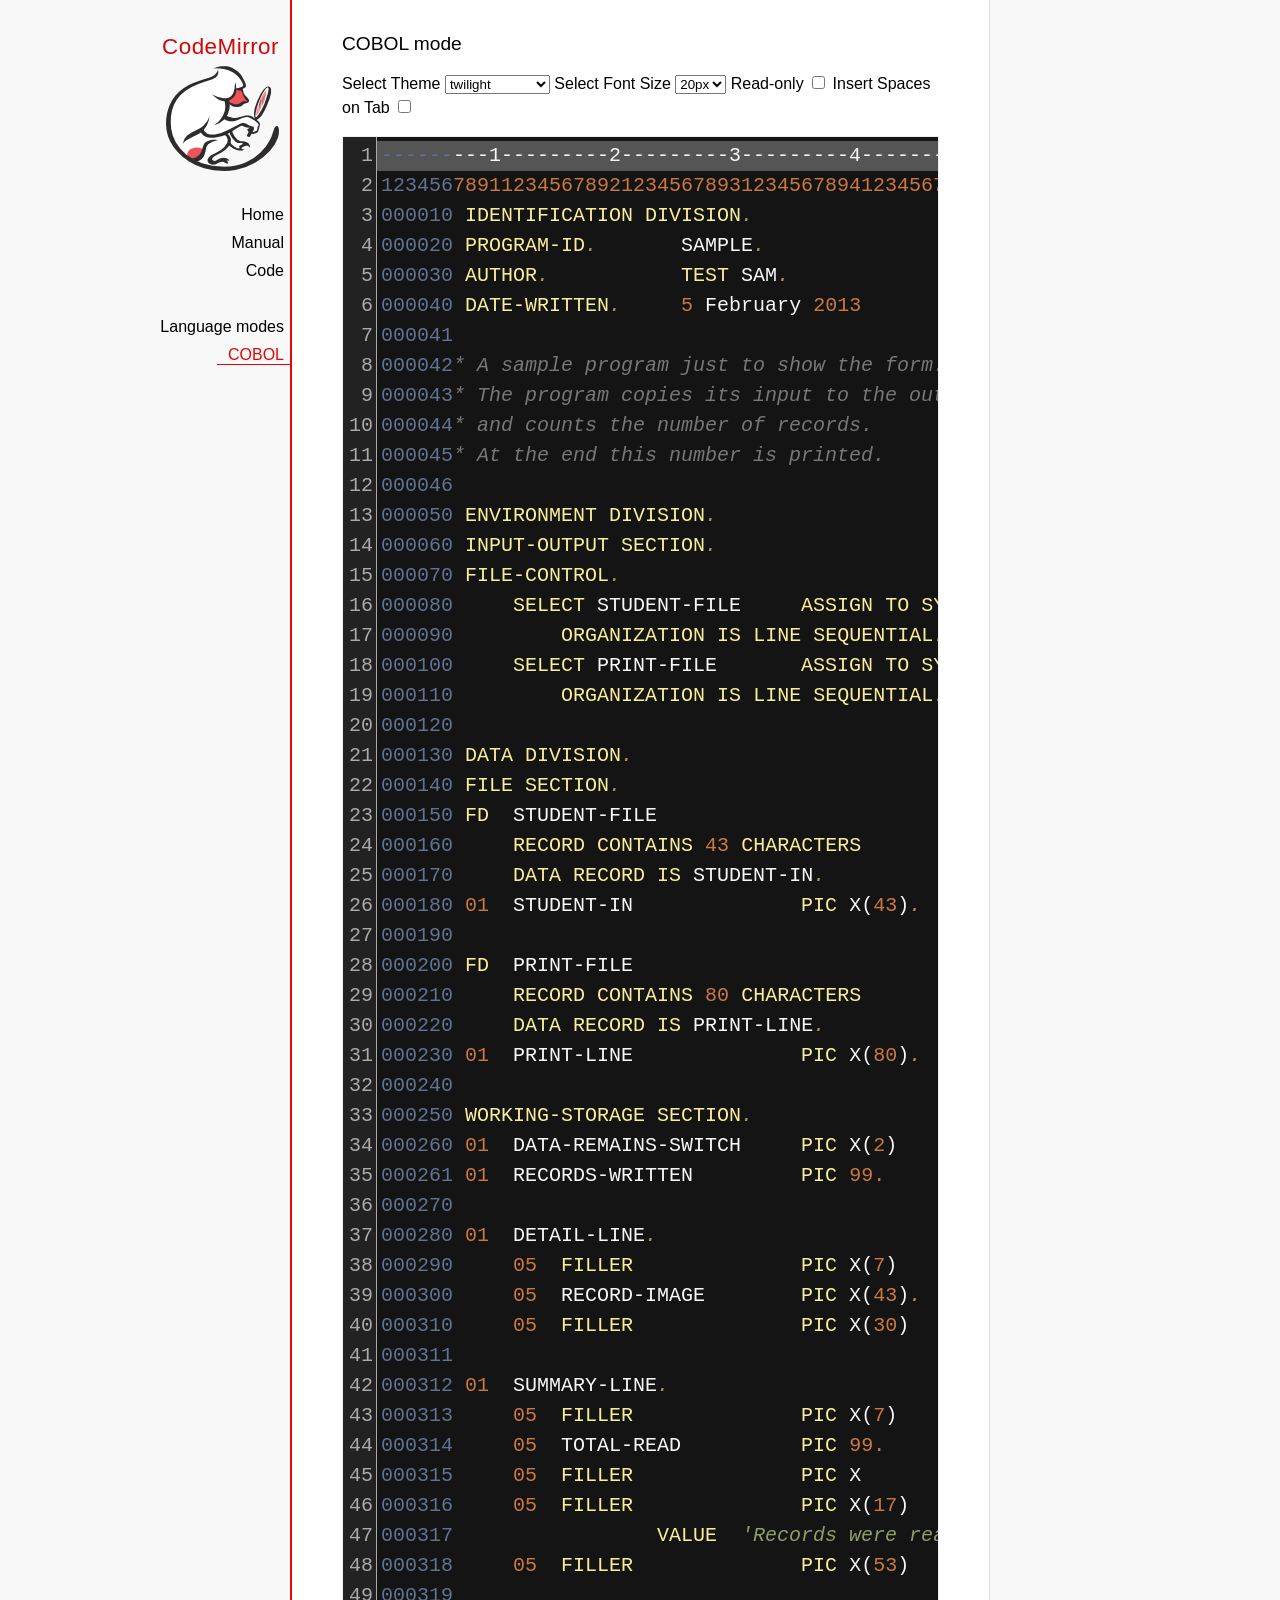
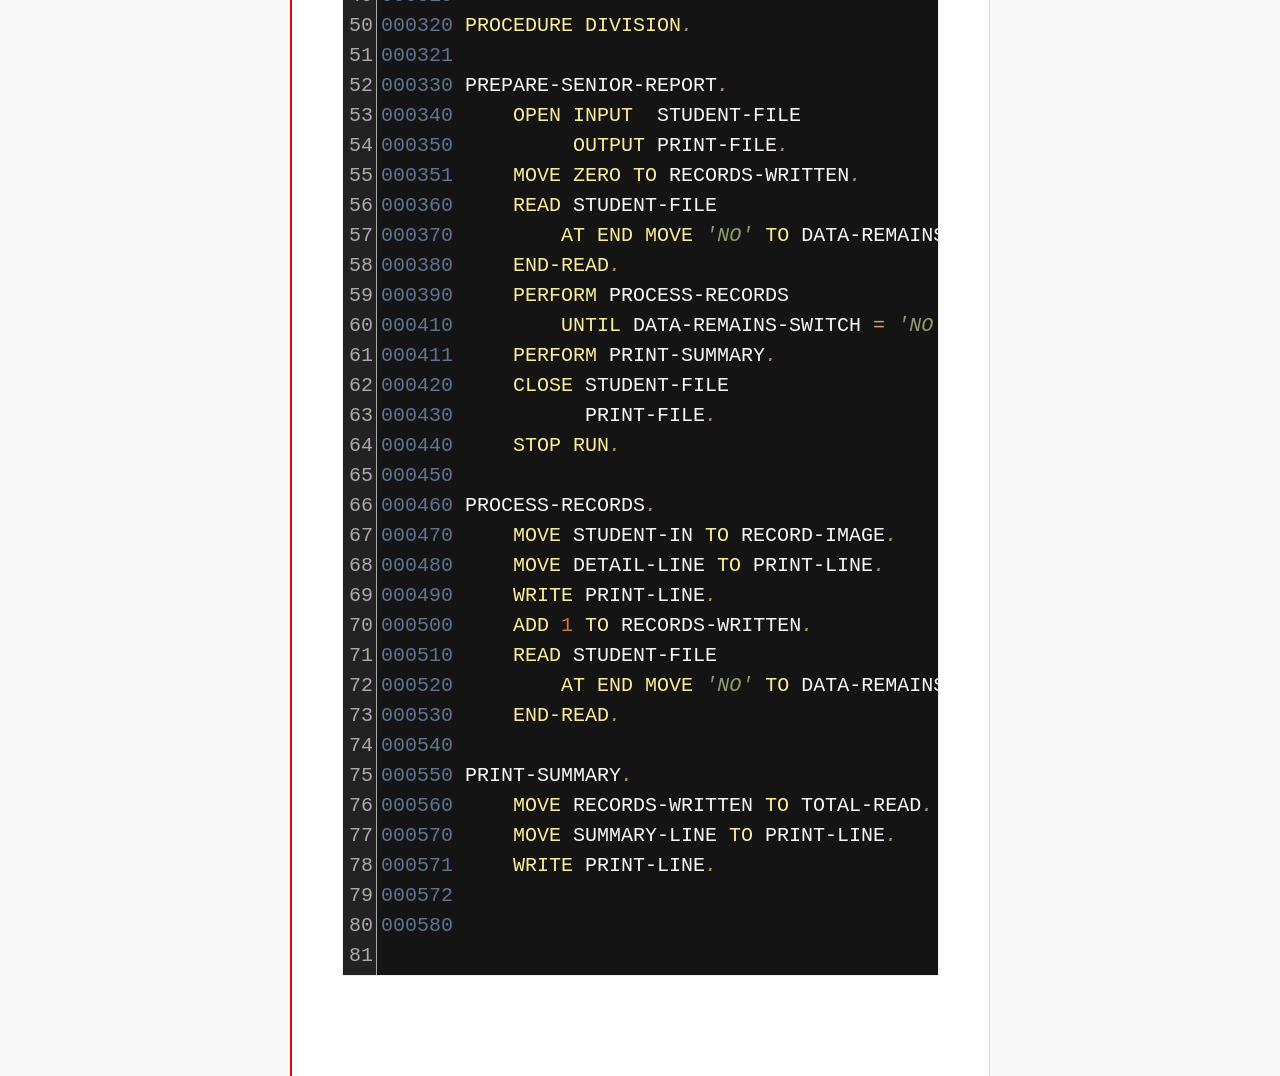
<file: Application/src/main/webapp/codeMirror/mode/cobol/index.html>
<!doctype html>

<title>CodeMirror: COBOL mode</title>
<meta charset="utf-8"/>
<link rel=stylesheet href="../../doc/docs.css">

<link rel="stylesheet" href="../../lib/codemirror.css">
<link rel="stylesheet" href="../../theme/neat.css">
<link rel="stylesheet" href="../../theme/elegant.css">
<link rel="stylesheet" href="../../theme/erlang-dark.css">
<link rel="stylesheet" href="../../theme/night.css">
<link rel="stylesheet" href="../../theme/monokai.css">
<link rel="stylesheet" href="../../theme/cobalt.css">
<link rel="stylesheet" href="../../theme/eclipse.css">
<link rel="stylesheet" href="../../theme/rubyblue.css">
<link rel="stylesheet" href="../../theme/lesser-dark.css">
<link rel="stylesheet" href="../../theme/xq-dark.css">
<link rel="stylesheet" href="../../theme/xq-light.css">
<link rel="stylesheet" href="../../theme/ambiance.css">
<link rel="stylesheet" href="../../theme/blackboard.css">
<link rel="stylesheet" href="../../theme/vibrant-ink.css">
<link rel="stylesheet" href="../../theme/solarized.css">
<link rel="stylesheet" href="../../theme/twilight.css">
<link rel="stylesheet" href="../../theme/midnight.css">
<link rel="stylesheet" href="../../addon/dialog/dialog.css">
<script src="../../lib/codemirror.js"></script>
<script src="../../addon/edit/matchbrackets.js"></script>
<script src="cobol.js"></script>
<script src="../../addon/selection/active-line.js"></script>
<script src="../../addon/search/search.js"></script>
<script src="../../addon/dialog/dialog.js"></script>
<script src="../../addon/search/searchcursor.js"></script>
<style>
        .CodeMirror {
          border: 1px solid #eee;
          font-size : 20px;
          height : auto !important;
        }
        .CodeMirror-activeline-background {background: #555555 !important;}
    </style>
<div id=nav>
  <a href="http://codemirror.net"><h1>CodeMirror</h1><img id=logo src="../../doc/logo.png"></a>

  <ul>
    <li><a href="../../index.html">Home</a>
    <li><a href="../../doc/manual.html">Manual</a>
    <li><a href="https://github.com/codemirror/codemirror">Code</a>
  </ul>
  <ul>
    <li><a href="../index.html">Language modes</a>
    <li><a class=active href="#">COBOL</a>
  </ul>
</div>

<article>
<h2>COBOL mode</h2>

    <p> Select Theme <select onchange="selectTheme()" id="selectTheme">
        <option>default</option>
        <option>ambiance</option>
        <option>blackboard</option>
        <option>cobalt</option>
        <option>eclipse</option>
        <option>elegant</option>
        <option>erlang-dark</option>
        <option>lesser-dark</option>
        <option>midnight</option>
        <option>monokai</option>
        <option>neat</option>
        <option>night</option>
        <option>rubyblue</option>
        <option>solarized dark</option>
        <option>solarized light</option>
        <option selected>twilight</option>
        <option>vibrant-ink</option>
        <option>xq-dark</option>
        <option>xq-light</option>
    </select>    Select Font Size <select onchange="selectFontsize()" id="selectFontSize">
          <option value="13px">13px</option>
          <option value="14px">14px</option>
          <option value="16px">16px</option>
          <option value="18px">18px</option>
          <option value="20px" selected="selected">20px</option>
          <option value="24px">24px</option>
          <option value="26px">26px</option>
          <option value="28px">28px</option>
          <option value="30px">30px</option>
          <option value="32px">32px</option>
          <option value="34px">34px</option>
          <option value="36px">36px</option>
        </select>
<label for="checkBoxReadOnly">Read-only</label>
<input type="checkbox" id="checkBoxReadOnly" onchange="selectReadOnly()">
<label for="id_tabToIndentSpace">Insert Spaces on Tab</label>
<input type="checkbox" id="id_tabToIndentSpace" onchange="tabToIndentSpace()">
</p>
<textarea id="code" name="code">
---------1---------2---------3---------4---------5---------6---------7---------8
12345678911234567892123456789312345678941234567895123456789612345678971234567898
000010 IDENTIFICATION DIVISION.                                        MODTGHERE
000020 PROGRAM-ID.       SAMPLE.
000030 AUTHOR.           TEST SAM. 
000040 DATE-WRITTEN.     5 February 2013
000041
000042* A sample program just to show the form.
000043* The program copies its input to the output,
000044* and counts the number of records.
000045* At the end this number is printed.
000046
000050 ENVIRONMENT DIVISION.
000060 INPUT-OUTPUT SECTION.
000070 FILE-CONTROL.
000080     SELECT STUDENT-FILE     ASSIGN TO SYSIN
000090         ORGANIZATION IS LINE SEQUENTIAL.
000100     SELECT PRINT-FILE       ASSIGN TO SYSOUT
000110         ORGANIZATION IS LINE SEQUENTIAL.
000120
000130 DATA DIVISION.
000140 FILE SECTION.
000150 FD  STUDENT-FILE
000160     RECORD CONTAINS 43 CHARACTERS
000170     DATA RECORD IS STUDENT-IN.
000180 01  STUDENT-IN              PIC X(43).
000190
000200 FD  PRINT-FILE
000210     RECORD CONTAINS 80 CHARACTERS
000220     DATA RECORD IS PRINT-LINE.
000230 01  PRINT-LINE              PIC X(80).
000240
000250 WORKING-STORAGE SECTION.
000260 01  DATA-REMAINS-SWITCH     PIC X(2)      VALUE SPACES.
000261 01  RECORDS-WRITTEN         PIC 99.
000270
000280 01  DETAIL-LINE.
000290     05  FILLER              PIC X(7)      VALUE SPACES.
000300     05  RECORD-IMAGE        PIC X(43).
000310     05  FILLER              PIC X(30)     VALUE SPACES.
000311 
000312 01  SUMMARY-LINE.
000313     05  FILLER              PIC X(7)      VALUE SPACES.
000314     05  TOTAL-READ          PIC 99.
000315     05  FILLER              PIC X         VALUE SPACE.
000316     05  FILLER              PIC X(17)     
000317                 VALUE  'Records were read'.
000318     05  FILLER              PIC X(53)     VALUE SPACES.
000319
000320 PROCEDURE DIVISION.
000321
000330 PREPARE-SENIOR-REPORT.
000340     OPEN INPUT  STUDENT-FILE
000350          OUTPUT PRINT-FILE.
000351     MOVE ZERO TO RECORDS-WRITTEN.
000360     READ STUDENT-FILE
000370         AT END MOVE 'NO' TO DATA-REMAINS-SWITCH
000380     END-READ.
000390     PERFORM PROCESS-RECORDS
000410         UNTIL DATA-REMAINS-SWITCH = 'NO'.
000411     PERFORM PRINT-SUMMARY.
000420     CLOSE STUDENT-FILE
000430           PRINT-FILE.
000440     STOP RUN.
000450
000460 PROCESS-RECORDS.
000470     MOVE STUDENT-IN TO RECORD-IMAGE.
000480     MOVE DETAIL-LINE TO PRINT-LINE.
000490     WRITE PRINT-LINE.
000500     ADD 1 TO RECORDS-WRITTEN.
000510     READ STUDENT-FILE
000520         AT END MOVE 'NO' TO DATA-REMAINS-SWITCH
000530     END-READ. 
000540
000550 PRINT-SUMMARY.
000560     MOVE RECORDS-WRITTEN TO TOTAL-READ.
000570     MOVE SUMMARY-LINE TO PRINT-LINE.
000571     WRITE PRINT-LINE. 
000572
000580
</textarea>
    <script>
      var editor = CodeMirror.fromTextArea(document.getElementById("code"), {
        lineNumbers: true,
        matchBrackets: true,
        mode: "text/x-cobol",
        theme : "twilight",
        styleActiveLine: true,
        showCursorWhenSelecting : true,  
      });
      function selectTheme() {
        var themeInput = document.getElementById("selectTheme");
        var theme = themeInput.options[themeInput.selectedIndex].innerHTML;
        editor.setOption("theme", theme);
      }
      function selectFontsize() {
        var fontSizeInput = document.getElementById("selectFontSize");
        var fontSize = fontSizeInput.options[fontSizeInput.selectedIndex].innerHTML;
        editor.getWrapperElement().style.fontSize = fontSize;
        editor.refresh();
      }
      function selectReadOnly() {
        editor.setOption("readOnly", document.getElementById("checkBoxReadOnly").checked);
      }
      function tabToIndentSpace() {
        if (document.getElementById("id_tabToIndentSpace").checked) {
            editor.setOption("extraKeys", {Tab: function(cm) { cm.replaceSelection("    ", "end"); }});
        } else {
            editor.setOption("extraKeys", {Tab: function(cm) { cm.replaceSelection("    ", "end"); }});
        }
      }
    </script>
  </article>
</file>
<file: Application/src/main/webapp/codeMirror/doc/docs.css>
@font-face {
  font-family: 'Source Sans Pro';
  font-style: normal;
  font-weight: 400;
  src: local('Source Sans Pro'), local('SourceSansPro-Regular'), url(//themes.googleusercontent.com/static/fonts/sourcesanspro/v5/ODelI1aHBYDBqgeIAH2zlBM0YzuT7MdOe03otPbuUS0.woff) format('woff');
}

body, html { margin: 0; padding: 0; height: 100%; }
section, article { display: block; padding: 0; }

body {
  background: #f8f8f8;
  font-family: 'Source Sans Pro', Helvetica, Arial, sans-serif;
  line-height: 1.5;
}

p { margin-top: 0; }

h2, h3, h1 {
  font-weight: normal;
  margin-bottom: .7em;
}
h1 { font-size: 140%; }
h2 { font-size: 120%; }
h3 { font-size: 110%; }
article > h2:first-child, section:first-child > h2 { margin-top: 0; }

#nav h1 {
  margin-right: 12px;
  margin-top: 0;
  margin-bottom: 2px;
  color: #d30707;
  letter-spacing: .5px;
}

a, a:visited, a:link, .quasilink {
  color: #A21313;
  text-decoration: none;
}

em {
  padding-right: 2px;
}

.quasilink {
  cursor: pointer;
}

article {
  max-width: 700px;
  margin: 0 0 0 160px;
  border-left: 2px solid #E30808;
  border-right: 1px solid #ddd;
  padding: 30px 50px 100px 50px;
  background: white;
  z-index: 2;
  position: relative;
  min-height: 100%;
  box-sizing: border-box;
  -moz-box-sizing: border-box;
}

#nav {
  position: fixed;
  padding-top: 30px;
  max-height: 100%;
  box-sizing: -moz-border-box;
  box-sizing: border-box;
  overflow-y: auto;
  left: 0; right: none;
  width: 160px;
  text-align: right;
  z-index: 1;
}

@media screen and (min-width: 1000px) {
  article {
    margin: 0 auto;
  }
  #nav {
    right: 50%;
    width: auto;
    border-right: 349px solid transparent;
  }
}

#nav ul {
  display: block;
  margin: 0; padding: 0;
  margin-bottom: 32px;
}

#nav li {
  display: block;
  margin-bottom: 4px;
}

#nav li ul {
  font-size: 80%;
  margin-bottom: 0;
  display: none;
}

#nav li.active ul {
  display: block;
}

#nav li li a {
  padding-right: 20px;
  display: inline-block;
}

#nav ul a {
  color: black;
  padding: 0 7px 1px 11px;
}

#nav ul a.active, #nav ul a:hover {
  border-bottom: 1px solid #E30808;
  margin-bottom: -1px;
  color: #E30808;
}

#logo {
  border: 0;
  margin-right: 12px;
  margin-bottom: 25px;
}

section {
  border-top: 1px solid #E30808;
  margin: 1.5em 0;
}

section.first {
  border: none;
  margin-top: 0;
}

#demo {
  position: relative;
}

#demolist {
  position: absolute;
  right: 5px;
  top: 5px;
  z-index: 25;
}

.yinyang {
  position: absolute;
  top: -10px;
  left: 0; right: 0;
  margin: auto;
  display: block;
  height: 120px;
}

.actions {
  margin: 1em 0 0;
  min-height: 100px;
  position: relative;
}

.actionspicture {
  pointer-events: none;
  position: absolute;
  height: 100px;
  top: 0; left: 0; right: 0;
}

.actionlink {
  pointer-events: auto;
  font-family: arial;
  font-size: 80%;
  font-weight: bold;
  position: absolute;
  top: 0; bottom: 0;
  line-height: 1;
  height: 1em;
  margin: auto;
}

.actionlink.download {
  color: white;
  right: 50%;
  margin-right: 13px;
  text-shadow: -1px 1px 3px #b00, -1px -1px 3px #b00, 1px 0px 3px #b00;
}

.actionlink.fund {
  color: #b00;
  left: 50%;
  margin-left: 15px;
}

.actionlink:hover {
  text-decoration: underline;
}

.actionlink a {
  color: inherit;
}

.actionsleft {
  float: left;
}

.actionsright {
  float: right;
  text-align: right;
}

@media screen and (max-width: 800px) {
  .actions {
    padding-top: 120px;
  }
  .actionsleft, .actionsright {
    float: none;
    text-align: left;
    margin-bottom: 1em;
  }
}

th {
  text-decoration: underline;
  font-weight: normal;
  text-align: left;
}

#features ul {
  list-style: none;
  margin: 0 0 1em;
  padding: 0 0 0 1.2em;
}

#features li:before {
  content: "-";
  width: 1em;
  display: inline-block;
  padding: 0;
  margin: 0;
  margin-left: -1em;
}

.rel {
  margin-bottom: 0;
}
.rel-note {
  margin-top: 0;
  color: #555;
}

pre {
  padding-left: 15px;
  border-left: 2px solid #ddd;
}

code {
  padding: 0 2px;
}

strong {
  text-decoration: underline;
  font-weight: normal;
}

.field {
  border: 1px solid #A21313;
}
</file>
<file: Application/src/main/webapp/codeMirror/lib/codemirror.css>
/* BASICS */

.CodeMirror {
  /* Set height, width, borders, and global font properties here */
  font-family: monospace;
  height: auto;
  color: black;
}

/* PADDING */

.CodeMirror-lines {
  padding: 4px 0; /* Vertical padding around content */
}
.CodeMirror pre {
  padding: 0 4px; /* Horizontal padding of content */
}

.CodeMirror-scrollbar-filler, .CodeMirror-gutter-filler {
  background-color: white; /* The little square between H and V scrollbars */
}

/* GUTTER */

.CodeMirror-gutters {
  border-right: 1px solid #ddd;
  background-color: #f7f7f7;
  white-space: nowrap;
}
.CodeMirror-linenumbers {}
.CodeMirror-linenumber {
  padding: 0 3px 0 5px;
  min-width: 20px;
  text-align: right;
  color: #999;
  white-space: nowrap;
}

.CodeMirror-guttermarker { color: black; }
.CodeMirror-guttermarker-subtle { color: #999; }

/* CURSOR */

.CodeMirror-cursor {
  border-left: 1px solid black;
  border-right: none;
  width: 0;
}
/* Shown when moving in bi-directional text */
.CodeMirror div.CodeMirror-secondarycursor {
  border-left: 1px solid silver;
}
.cm-fat-cursor .CodeMirror-cursor {
  width: auto;
  border: 0 !important;
  background: #7e7;
}
.cm-fat-cursor div.CodeMirror-cursors {
  z-index: 1;
}

.cm-animate-fat-cursor {
  width: auto;
  border: 0;
  -webkit-animation: blink 1.06s steps(1) infinite;
  -moz-animation: blink 1.06s steps(1) infinite;
  animation: blink 1.06s steps(1) infinite;
  background-color: #7e7;
}
@-moz-keyframes blink {
  0% {}
  50% { background-color: transparent; }
  100% {}
}
@-webkit-keyframes blink {
  0% {}
  50% { background-color: transparent; }
  100% {}
}
@keyframes blink {
  0% {}
  50% { background-color: transparent; }
  100% {}
}

/* Can style cursor different in overwrite (non-insert) mode */
.CodeMirror-overwrite .CodeMirror-cursor {}

.cm-tab { display: inline-block; text-decoration: inherit; }

.CodeMirror-rulers {
  position: absolute;
  left: 0; right: 0; top: -50px; bottom: -20px;
  overflow: hidden;
}
.CodeMirror-ruler {
  border-left: 1px solid #ccc;
  top: 0; bottom: 0;
  position: absolute;
}

/* DEFAULT THEME */

.cm-s-default .cm-header {color: blue;}
.cm-s-default .cm-quote {color: #090;}
.cm-negative {color: #d44;}
.cm-positive {color: #292;}
.cm-header, .cm-strong {font-weight: bold;}
.cm-em {font-style: italic;}
.cm-link {text-decoration: underline;}
.cm-strikethrough {text-decoration: line-through;}

.cm-s-default .cm-keyword {color: #708;}
.cm-s-default .cm-atom {color: #219;}
.cm-s-default .cm-number {color: #164;}
.cm-s-default .cm-def {color: #00f;}
.cm-s-default .cm-variable,
.cm-s-default .cm-punctuation,
.cm-s-default .cm-property,
.cm-s-default .cm-operator {}
.cm-s-default .cm-variable-2 {color: #05a;}
.cm-s-default .cm-variable-3 {color: #085;}
.cm-s-default .cm-comment {color: #a50;}
.cm-s-default .cm-string {color: #a11;}
.cm-s-default .cm-string-2 {color: #f50;}
.cm-s-default .cm-meta {color: #555;}
.cm-s-default .cm-qualifier {color: #555;}
.cm-s-default .cm-builtin {color: #30a;}
.cm-s-default .cm-bracket {color: #997;}
.cm-s-default .cm-tag {color: #170;}
.cm-s-default .cm-attribute {color: #00c;}
.cm-s-default .cm-hr {color: #999;}
.cm-s-default .cm-link {color: #00c;}

.cm-s-default .cm-error {color: #f00;}
.cm-invalidchar {color: #f00;}

.CodeMirror-composing { border-bottom: 2px solid; }

/* Default styles for common addons */

div.CodeMirror span.CodeMirror-matchingbracket {color: #0f0;}
div.CodeMirror span.CodeMirror-nonmatchingbracket {color: #f22;}
.CodeMirror-matchingtag { background: rgba(255, 150, 0, .3); }
.CodeMirror-activeline-background {background: #e8f2ff;}

/* STOP */

/* The rest of this file contains styles related to the mechanics of
   the editor. You probably shouldn't touch them. */

.CodeMirror {
  position: relative;
  overflow: hidden;
  background: white;
}

.CodeMirror-scroll {
  overflow: scroll !important; /* Things will break if this is overridden */
  /* 30px is the magic margin used to hide the element's real scrollbars */
  /* See overflow: hidden in .CodeMirror */
  margin-bottom: -30px; margin-right: -30px;
  padding-bottom: 30px;
  height: 100%;
  outline: none; /* Prevent dragging from highlighting the element */
  position: relative;
}
.CodeMirror-sizer {
  position: relative;
  border-right: 30px solid transparent;
}

/* The fake, visible scrollbars. Used to force redraw during scrolling
   before actual scrolling happens, thus preventing shaking and
   flickering artifacts. */
.CodeMirror-vscrollbar, .CodeMirror-hscrollbar, .CodeMirror-scrollbar-filler, .CodeMirror-gutter-filler {
  position: absolute;
  z-index: 6;
  display: none;
}
.CodeMirror-vscrollbar {
  right: 0; top: 0;
  overflow-x: hidden;
  overflow-y: scroll;
}
.CodeMirror-hscrollbar {
  bottom: 0; left: 0;
  overflow-y: hidden;
  overflow-x: scroll;
}
.CodeMirror-scrollbar-filler {
  right: 0; bottom: 0;
}
.CodeMirror-gutter-filler {
  left: 0; bottom: 0;
}

.CodeMirror-gutters {
  position: absolute; left: 0; top: 0;
  min-height: 100%;
  z-index: 3;
}
.CodeMirror-gutter {
  white-space: normal;
  height: 100%;
  display: inline-block;
  vertical-align: top;
  margin-bottom: -30px;
}
.CodeMirror-gutter-wrapper {
  position: absolute;
  z-index: 4;
  background: none !important;
  border: none !important;
}
.CodeMirror-gutter-background {
  position: absolute;
  top: 0; bottom: 0;
  z-index: 4;
}
.CodeMirror-gutter-elt {
  position: absolute;
  cursor: default;
  z-index: 4;
}
.CodeMirror-gutter-wrapper {
  -webkit-user-select: none;
  -moz-user-select: none;
  user-select: none;
}

.CodeMirror-lines {
  cursor: text;
  min-height: 1px; /* prevents collapsing before first draw */
}
.CodeMirror pre {
  /* Reset some styles that the rest of the page might have set */
  -moz-border-radius: 0; -webkit-border-radius: 0; border-radius: 0;
  border-width: 0;
  background: transparent;
  font-family: inherit;
  font-size: inherit;
  margin: 0;
  white-space: pre;
  word-wrap: normal;
  line-height: inherit;
  color: inherit;
  z-index: 2;
  position: relative;
  overflow: visible;
  -webkit-tap-highlight-color: transparent;
  -webkit-font-variant-ligatures: none;
  font-variant-ligatures: none;
}
.CodeMirror-wrap pre {
  word-wrap: break-word;
  white-space: pre-wrap;
  word-break: normal;
}

.CodeMirror-linebackground {
  position: absolute;
  left: 0; right: 0; top: 0; bottom: 0;
  z-index: 0;
}

.CodeMirror-linewidget {
  position: relative;
  z-index: 2;
  overflow: auto;
}

.CodeMirror-widget {}

.CodeMirror-code {
  outline: none;
}

/* Force content-box sizing for the elements where we expect it */
.CodeMirror-scroll,
.CodeMirror-sizer,
.CodeMirror-gutter,
.CodeMirror-gutters,
.CodeMirror-linenumber {
  -moz-box-sizing: content-box;
  box-sizing: content-box;
}

.CodeMirror-measure {
  position: absolute;
  width: 100%;
  height: 0;
  overflow: hidden;
  visibility: hidden;
}

.CodeMirror-cursor {
  position: absolute;
  pointer-events: none;
}
.CodeMirror-measure pre { position: static; }

div.CodeMirror-cursors {
  visibility: hidden;
  position: relative;
  z-index: 3;
}
div.CodeMirror-dragcursors {
  visibility: visible;
}

.CodeMirror-focused div.CodeMirror-cursors {
  visibility: visible;
}

.CodeMirror-selected { background: #d9d9d9; }
.CodeMirror-focused .CodeMirror-selected { background: #d7d4f0; }
.CodeMirror-crosshair { cursor: crosshair; }
.CodeMirror-line::selection, .CodeMirror-line > span::selection, .CodeMirror-line > span > span::selection { background: #d7d4f0; }
.CodeMirror-line::-moz-selection, .CodeMirror-line > span::-moz-selection, .CodeMirror-line > span > span::-moz-selection { background: #d7d4f0; }

.cm-searching {
  background: #ffa;
  background: rgba(255, 255, 0, .4);
}

/* Used to force a border model for a node */
.cm-force-border { padding-right: .1px; }

@media print {
  /* Hide the cursor when printing */
  .CodeMirror div.CodeMirror-cursors {
    visibility: hidden;
  }
}

/* See issue #2901 */
.cm-tab-wrap-hack:after { content: ''; }

/* Help users use markselection to safely style text background */
span.CodeMirror-selectedtext { background: none; }
</file>
<file: Application/src/main/webapp/codeMirror/test/mode_test.css>
.mt-output .mt-token {
  border: 1px solid #ddd;
  white-space: pre;
  font-family: "Consolas", monospace;
  text-align: center;
}

.mt-output .mt-style {
  font-size: x-small;
}

.mt-output .mt-state {
  font-size: x-small;
  vertical-align: top;
}

.mt-output .mt-state-row {
  display: none;
}

.mt-state-unhide .mt-output .mt-state-row {
  display: table-row;
}
</file>
<file: Application/src/main/webapp/codeMirror/addon/hint/show-hint.css>
.CodeMirror-hints {
  position: absolute;
  z-index: 10;
  overflow: hidden;
  list-style: none;

  margin: 0;
  padding: 2px;

  -webkit-box-shadow: 2px 3px 5px rgba(0,0,0,.2);
  -moz-box-shadow: 2px 3px 5px rgba(0,0,0,.2);
  box-shadow: 2px 3px 5px rgba(0,0,0,.2);
  border-radius: 3px;
  border: 1px solid silver;

  background: white;
  font-size: 90%;
  font-family: monospace;

  max-height: 20em;
  overflow-y: auto;
}

.CodeMirror-hint {
  margin: 0;
  padding: 0 4px;
  border-radius: 2px;
  white-space: pre;
  color: black;
  cursor: pointer;
}

li.CodeMirror-hint-active {
  background: #08f;
  color: white;
}
</file>
<file: Application/src/main/webapp/codeMirror/theme/neat.css>
.cm-s-neat span.cm-comment { color: #a86; }
.cm-s-neat span.cm-keyword { line-height: 1em; font-weight: bold; color: blue; }
.cm-s-neat span.cm-string { color: #a22; }
.cm-s-neat span.cm-builtin { line-height: 1em; font-weight: bold; color: #077; }
.cm-s-neat span.cm-special { line-height: 1em; font-weight: bold; color: #0aa; }
.cm-s-neat span.cm-variable { color: black; }
.cm-s-neat span.cm-number, .cm-s-neat span.cm-atom { color: #3a3; }
.cm-s-neat span.cm-meta { color: #555; }
.cm-s-neat span.cm-link { color: #3a3; }

.cm-s-neat .CodeMirror-activeline-background { background: #e8f2ff; }
.cm-s-neat .CodeMirror-matchingbracket { outline:1px solid grey; color:black !important; }
</file>
<file: Application/src/main/webapp/codeMirror/theme/elegant.css>
.cm-s-elegant span.cm-number, .cm-s-elegant span.cm-string, .cm-s-elegant span.cm-atom { color: #762; }
.cm-s-elegant span.cm-comment { color: #262; font-style: italic; line-height: 1em; }
.cm-s-elegant span.cm-meta { color: #555; font-style: italic; line-height: 1em; }
.cm-s-elegant span.cm-variable { color: black; }
.cm-s-elegant span.cm-variable-2 { color: #b11; }
.cm-s-elegant span.cm-qualifier { color: #555; }
.cm-s-elegant span.cm-keyword { color: #730; }
.cm-s-elegant span.cm-builtin { color: #30a; }
.cm-s-elegant span.cm-link { color: #762; }
.cm-s-elegant span.cm-error { background-color: #fdd; }

.cm-s-elegant .CodeMirror-activeline-background { background: #e8f2ff; }
.cm-s-elegant .CodeMirror-matchingbracket { outline:1px solid grey; color:black !important; }
</file>
<file: Application/src/main/webapp/codeMirror/theme/erlang-dark.css>
.cm-s-erlang-dark.CodeMirror { background: #002240; color: white; }
.cm-s-erlang-dark div.CodeMirror-selected { background: #b36539; }
.cm-s-erlang-dark .CodeMirror-line::selection, .cm-s-erlang-dark .CodeMirror-line > span::selection, .cm-s-erlang-dark .CodeMirror-line > span > span::selection { background: rgba(179, 101, 57, .99); }
.cm-s-erlang-dark .CodeMirror-line::-moz-selection, .cm-s-erlang-dark .CodeMirror-line > span::-moz-selection, .cm-s-erlang-dark .CodeMirror-line > span > span::-moz-selection { background: rgba(179, 101, 57, .99); }
.cm-s-erlang-dark .CodeMirror-gutters { background: #002240; border-right: 1px solid #aaa; }
.cm-s-erlang-dark .CodeMirror-guttermarker { color: white; }
.cm-s-erlang-dark .CodeMirror-guttermarker-subtle { color: #d0d0d0; }
.cm-s-erlang-dark .CodeMirror-linenumber { color: #d0d0d0; }
.cm-s-erlang-dark .CodeMirror-cursor { border-left: 1px solid white; }

.cm-s-erlang-dark span.cm-quote      { color: #ccc; }
.cm-s-erlang-dark span.cm-atom       { color: #f133f1; }
.cm-s-erlang-dark span.cm-attribute  { color: #ff80e1; }
.cm-s-erlang-dark span.cm-bracket    { color: #ff9d00; }
.cm-s-erlang-dark span.cm-builtin    { color: #eaa; }
.cm-s-erlang-dark span.cm-comment    { color: #77f; }
.cm-s-erlang-dark span.cm-def        { color: #e7a; }
.cm-s-erlang-dark span.cm-keyword    { color: #ffee80; }
.cm-s-erlang-dark span.cm-meta       { color: #50fefe; }
.cm-s-erlang-dark span.cm-number     { color: #ffd0d0; }
.cm-s-erlang-dark span.cm-operator   { color: #d55; }
.cm-s-erlang-dark span.cm-property   { color: #ccc; }
.cm-s-erlang-dark span.cm-qualifier  { color: #ccc; }
.cm-s-erlang-dark span.cm-special    { color: #ffbbbb; }
.cm-s-erlang-dark span.cm-string     { color: #3ad900; }
.cm-s-erlang-dark span.cm-string-2   { color: #ccc; }
.cm-s-erlang-dark span.cm-tag        { color: #9effff; }
.cm-s-erlang-dark span.cm-variable   { color: #50fe50; }
.cm-s-erlang-dark span.cm-variable-2 { color: #e0e; }
.cm-s-erlang-dark span.cm-variable-3 { color: #ccc; }
.cm-s-erlang-dark span.cm-error      { color: #9d1e15; }

.cm-s-erlang-dark .CodeMirror-activeline-background { background: #013461; }
.cm-s-erlang-dark .CodeMirror-matchingbracket { outline:1px solid grey; color:white !important; }
</file>
<file: Application/src/main/webapp/codeMirror/theme/night.css>
/* Loosely based on the Midnight Textmate theme */

.cm-s-night.CodeMirror { background: #0a001f; color: #f8f8f8; }
.cm-s-night div.CodeMirror-selected { background: #447; }
.cm-s-night .CodeMirror-line::selection, .cm-s-night .CodeMirror-line > span::selection, .cm-s-night .CodeMirror-line > span > span::selection { background: rgba(68, 68, 119, .99); }
.cm-s-night .CodeMirror-line::-moz-selection, .cm-s-night .CodeMirror-line > span::-moz-selection, .cm-s-night .CodeMirror-line > span > span::-moz-selection { background: rgba(68, 68, 119, .99); }
.cm-s-night .CodeMirror-gutters { background: #0a001f; border-right: 1px solid #aaa; }
.cm-s-night .CodeMirror-guttermarker { color: white; }
.cm-s-night .CodeMirror-guttermarker-subtle { color: #bbb; }
.cm-s-night .CodeMirror-linenumber { color: #f8f8f8; }
.cm-s-night .CodeMirror-cursor { border-left: 1px solid white; }

.cm-s-night span.cm-comment { color: #8900d1; }
.cm-s-night span.cm-atom { color: #845dc4; }
.cm-s-night span.cm-number, .cm-s-night span.cm-attribute { color: #ffd500; }
.cm-s-night span.cm-keyword { color: #599eff; }
.cm-s-night span.cm-string { color: #37f14a; }
.cm-s-night span.cm-meta { color: #7678e2; }
.cm-s-night span.cm-variable-2, .cm-s-night span.cm-tag { color: #99b2ff; }
.cm-s-night span.cm-variable-3, .cm-s-night span.cm-def { color: white; }
.cm-s-night span.cm-bracket { color: #8da6ce; }
.cm-s-night span.cm-builtin, .cm-s-night span.cm-special { color: #ff9e59; }
.cm-s-night span.cm-link { color: #845dc4; }
.cm-s-night span.cm-error { color: #9d1e15; }

.cm-s-night .CodeMirror-activeline-background { background: #1C005A; }
.cm-s-night .CodeMirror-matchingbracket { outline:1px solid grey; color:white !important; }
</file>
<file: Application/src/main/webapp/codeMirror/theme/monokai.css>
/* Based on Sublime Text's Monokai theme */

.cm-s-monokai.CodeMirror { background: #272822; color: #f8f8f2; }
.cm-s-monokai div.CodeMirror-selected { background: #49483E; }
.cm-s-monokai .CodeMirror-line::selection, .cm-s-monokai .CodeMirror-line > span::selection, .cm-s-monokai .CodeMirror-line > span > span::selection { background: rgba(73, 72, 62, .99); }
.cm-s-monokai .CodeMirror-line::-moz-selection, .cm-s-monokai .CodeMirror-line > span::-moz-selection, .cm-s-monokai .CodeMirror-line > span > span::-moz-selection { background: rgba(73, 72, 62, .99); }
.cm-s-monokai .CodeMirror-gutters { background: #272822; border-right: 0px; }
.cm-s-monokai .CodeMirror-guttermarker { color: white; }
.cm-s-monokai .CodeMirror-guttermarker-subtle { color: #d0d0d0; }
.cm-s-monokai .CodeMirror-linenumber { color: #d0d0d0; }
.cm-s-monokai .CodeMirror-cursor { border-left: 1px solid #f8f8f0; }

.cm-s-monokai span.cm-comment { color: #75715e; }
.cm-s-monokai span.cm-atom { color: #ae81ff; }
.cm-s-monokai span.cm-number { color: #ae81ff; }

.cm-s-monokai span.cm-property, .cm-s-monokai span.cm-attribute { color: #a6e22e; }
.cm-s-monokai span.cm-keyword { color: #f92672; }
.cm-s-monokai span.cm-builtin { color: #66d9ef; }
.cm-s-monokai span.cm-string { color: #e6db74; }

.cm-s-monokai span.cm-variable { color: #f8f8f2; }
.cm-s-monokai span.cm-variable-2 { color: #9effff; }
.cm-s-monokai span.cm-variable-3 { color: #66d9ef; }
.cm-s-monokai span.cm-def { color: #fd971f; }
.cm-s-monokai span.cm-bracket { color: #f8f8f2; }
.cm-s-monokai span.cm-tag { color: #f92672; }
.cm-s-monokai span.cm-header { color: #ae81ff; }
.cm-s-monokai span.cm-link { color: #ae81ff; }
.cm-s-monokai span.cm-error { background: #f92672; color: #f8f8f0; }

.cm-s-monokai .CodeMirror-activeline-background { background: #373831; }
.cm-s-monokai .CodeMirror-matchingbracket {
  text-decoration: underline;
  color: white !important;
}
</file>
<file: Application/src/main/webapp/codeMirror/theme/cobalt.css>
.cm-s-cobalt.CodeMirror { background: #002240; color: white; }
.cm-s-cobalt div.CodeMirror-selected { background: #b36539; }
.cm-s-cobalt .CodeMirror-line::selection, .cm-s-cobalt .CodeMirror-line > span::selection, .cm-s-cobalt .CodeMirror-line > span > span::selection { background: rgba(179, 101, 57, .99); }
.cm-s-cobalt .CodeMirror-line::-moz-selection, .cm-s-cobalt .CodeMirror-line > span::-moz-selection, .cm-s-cobalt .CodeMirror-line > span > span::-moz-selection { background: rgba(179, 101, 57, .99); }
.cm-s-cobalt .CodeMirror-gutters { background: #002240; border-right: 1px solid #aaa; }
.cm-s-cobalt .CodeMirror-guttermarker { color: #ffee80; }
.cm-s-cobalt .CodeMirror-guttermarker-subtle { color: #d0d0d0; }
.cm-s-cobalt .CodeMirror-linenumber { color: #d0d0d0; }
.cm-s-cobalt .CodeMirror-cursor { border-left: 1px solid white; }

.cm-s-cobalt span.cm-comment { color: #08f; }
.cm-s-cobalt span.cm-atom { color: #845dc4; }
.cm-s-cobalt span.cm-number, .cm-s-cobalt span.cm-attribute { color: #ff80e1; }
.cm-s-cobalt span.cm-keyword { color: #ffee80; }
.cm-s-cobalt span.cm-string { color: #3ad900; }
.cm-s-cobalt span.cm-meta { color: #ff9d00; }
.cm-s-cobalt span.cm-variable-2, .cm-s-cobalt span.cm-tag { color: #9effff; }
.cm-s-cobalt span.cm-variable-3, .cm-s-cobalt span.cm-def { color: white; }
.cm-s-cobalt span.cm-bracket { color: #d8d8d8; }
.cm-s-cobalt span.cm-builtin, .cm-s-cobalt span.cm-special { color: #ff9e59; }
.cm-s-cobalt span.cm-link { color: #845dc4; }
.cm-s-cobalt span.cm-error { color: #9d1e15; }

.cm-s-cobalt .CodeMirror-activeline-background { background: #002D57; }
.cm-s-cobalt .CodeMirror-matchingbracket { outline:1px solid grey;color:white !important; }
</file>
<file: Application/src/main/webapp/codeMirror/theme/eclipse.css>
.cm-s-eclipse span.cm-meta { color: #FF1717; }
.cm-s-eclipse span.cm-keyword { line-height: 1em; font-weight: bold; color: #7F0055; }
.cm-s-eclipse span.cm-atom { color: #219; }
.cm-s-eclipse span.cm-number { color: #164; }
.cm-s-eclipse span.cm-def { color: #00f; }
.cm-s-eclipse span.cm-variable { color: black; }
.cm-s-eclipse span.cm-variable-2 { color: #0000C0; }
.cm-s-eclipse span.cm-variable-3 { color: #0000C0; }
.cm-s-eclipse span.cm-property { color: black; }
.cm-s-eclipse span.cm-operator { color: black; }
.cm-s-eclipse span.cm-comment { color: #3F7F5F; }
.cm-s-eclipse span.cm-string { color: #2A00FF; }
.cm-s-eclipse span.cm-string-2 { color: #f50; }
.cm-s-eclipse span.cm-qualifier { color: #555; }
.cm-s-eclipse span.cm-builtin { color: #30a; }
.cm-s-eclipse span.cm-bracket { color: #cc7; }
.cm-s-eclipse span.cm-tag { color: #170; }
.cm-s-eclipse span.cm-attribute { color: #00c; }
.cm-s-eclipse span.cm-link { color: #219; }
.cm-s-eclipse span.cm-error { color: #f00; }

.cm-s-eclipse .CodeMirror-activeline-background { background: #e8f2ff; }
.cm-s-eclipse .CodeMirror-matchingbracket { outline:1px solid grey; color:black !important; }
</file>
<file: Application/src/main/webapp/codeMirror/theme/rubyblue.css>
.cm-s-rubyblue.CodeMirror { background: #112435; color: white; }
.cm-s-rubyblue div.CodeMirror-selected { background: #38566F; }
.cm-s-rubyblue .CodeMirror-line::selection, .cm-s-rubyblue .CodeMirror-line > span::selection, .cm-s-rubyblue .CodeMirror-line > span > span::selection { background: rgba(56, 86, 111, 0.99); }
.cm-s-rubyblue .CodeMirror-line::-moz-selection, .cm-s-rubyblue .CodeMirror-line > span::-moz-selection, .cm-s-rubyblue .CodeMirror-line > span > span::-moz-selection { background: rgba(56, 86, 111, 0.99); }
.cm-s-rubyblue .CodeMirror-gutters { background: #1F4661; border-right: 7px solid #3E7087; }
.cm-s-rubyblue .CodeMirror-guttermarker { color: white; }
.cm-s-rubyblue .CodeMirror-guttermarker-subtle { color: #3E7087; }
.cm-s-rubyblue .CodeMirror-linenumber { color: white; }
.cm-s-rubyblue .CodeMirror-cursor { border-left: 1px solid white; }

.cm-s-rubyblue span.cm-comment { color: #999; font-style:italic; line-height: 1em; }
.cm-s-rubyblue span.cm-atom { color: #F4C20B; }
.cm-s-rubyblue span.cm-number, .cm-s-rubyblue span.cm-attribute { color: #82C6E0; }
.cm-s-rubyblue span.cm-keyword { color: #F0F; }
.cm-s-rubyblue span.cm-string { color: #F08047; }
.cm-s-rubyblue span.cm-meta { color: #F0F; }
.cm-s-rubyblue span.cm-variable-2, .cm-s-rubyblue span.cm-tag { color: #7BD827; }
.cm-s-rubyblue span.cm-variable-3, .cm-s-rubyblue span.cm-def { color: white; }
.cm-s-rubyblue span.cm-bracket { color: #F0F; }
.cm-s-rubyblue span.cm-link { color: #F4C20B; }
.cm-s-rubyblue span.CodeMirror-matchingbracket { color:#F0F !important; }
.cm-s-rubyblue span.cm-builtin, .cm-s-rubyblue span.cm-special { color: #FF9D00; }
.cm-s-rubyblue span.cm-error { color: #AF2018; }

.cm-s-rubyblue .CodeMirror-activeline-background { background: #173047; }
</file>
<file: Application/src/main/webapp/codeMirror/theme/lesser-dark.css>
/*
http://lesscss.org/ dark theme
Ported to CodeMirror by Peter Kroon
*/
.cm-s-lesser-dark {
  line-height: 1.3em;
}
.cm-s-lesser-dark.CodeMirror { background: #262626; color: #EBEFE7; text-shadow: 0 -1px 1px #262626; }
.cm-s-lesser-dark div.CodeMirror-selected { background: #45443B; } /* 33322B*/
.cm-s-lesser-dark .CodeMirror-line::selection, .cm-s-lesser-dark .CodeMirror-line > span::selection, .cm-s-lesser-dark .CodeMirror-line > span > span::selection { background: rgba(69, 68, 59, .99); }
.cm-s-lesser-dark .CodeMirror-line::-moz-selection, .cm-s-lesser-dark .CodeMirror-line > span::-moz-selection, .cm-s-lesser-dark .CodeMirror-line > span > span::-moz-selection { background: rgba(69, 68, 59, .99); }
.cm-s-lesser-dark .CodeMirror-cursor { border-left: 1px solid white; }
.cm-s-lesser-dark pre { padding: 0 8px; }/*editable code holder*/

.cm-s-lesser-dark.CodeMirror span.CodeMirror-matchingbracket { color: #7EFC7E; }/*65FC65*/

.cm-s-lesser-dark .CodeMirror-gutters { background: #262626; border-right:1px solid #aaa; }
.cm-s-lesser-dark .CodeMirror-guttermarker { color: #599eff; }
.cm-s-lesser-dark .CodeMirror-guttermarker-subtle { color: #777; }
.cm-s-lesser-dark .CodeMirror-linenumber { color: #777; }

.cm-s-lesser-dark span.cm-header { color: #a0a; }
.cm-s-lesser-dark span.cm-quote { color: #090; }
.cm-s-lesser-dark span.cm-keyword { color: #599eff; }
.cm-s-lesser-dark span.cm-atom { color: #C2B470; }
.cm-s-lesser-dark span.cm-number { color: #B35E4D; }
.cm-s-lesser-dark span.cm-def { color: white; }
.cm-s-lesser-dark span.cm-variable { color:#D9BF8C; }
.cm-s-lesser-dark span.cm-variable-2 { color: #669199; }
.cm-s-lesser-dark span.cm-variable-3 { color: white; }
.cm-s-lesser-dark span.cm-property { color: #92A75C; }
.cm-s-lesser-dark span.cm-operator { color: #92A75C; }
.cm-s-lesser-dark span.cm-comment { color: #666; }
.cm-s-lesser-dark span.cm-string { color: #BCD279; }
.cm-s-lesser-dark span.cm-string-2 { color: #f50; }
.cm-s-lesser-dark span.cm-meta { color: #738C73; }
.cm-s-lesser-dark span.cm-qualifier { color: #555; }
.cm-s-lesser-dark span.cm-builtin { color: #ff9e59; }
.cm-s-lesser-dark span.cm-bracket { color: #EBEFE7; }
.cm-s-lesser-dark span.cm-tag { color: #669199; }
.cm-s-lesser-dark span.cm-attribute { color: #00c; }
.cm-s-lesser-dark span.cm-hr { color: #999; }
.cm-s-lesser-dark span.cm-link { color: #00c; }
.cm-s-lesser-dark span.cm-error { color: #9d1e15; }

.cm-s-lesser-dark .CodeMirror-activeline-background { background: #3C3A3A; }
.cm-s-lesser-dark .CodeMirror-matchingbracket { outline:1px solid grey; color:white !important; }
</file>
<file: Application/src/main/webapp/codeMirror/theme/xq-dark.css>
/*
Copyright (C) 2011 by MarkLogic Corporation
Author: Mike Brevoort <mike@brevoort.com>

Permission is hereby granted, free of charge, to any person obtaining a copy
of this software and associated documentation files (the "Software"), to deal
in the Software without restriction, including without limitation the rights
to use, copy, modify, merge, publish, distribute, sublicense, and/or sell
copies of the Software, and to permit persons to whom the Software is
furnished to do so, subject to the following conditions:

The above copyright notice and this permission notice shall be included in
all copies or substantial portions of the Software.

THE SOFTWARE IS PROVIDED "AS IS", WITHOUT WARRANTY OF ANY KIND, EXPRESS OR
IMPLIED, INCLUDING BUT NOT LIMITED TO THE WARRANTIES OF MERCHANTABILITY,
FITNESS FOR A PARTICULAR PURPOSE AND NONINFRINGEMENT. IN NO EVENT SHALL THE
AUTHORS OR COPYRIGHT HOLDERS BE LIABLE FOR ANY CLAIM, DAMAGES OR OTHER
LIABILITY, WHETHER IN AN ACTION OF CONTRACT, TORT OR OTHERWISE, ARISING FROM,
OUT OF OR IN CONNECTION WITH THE SOFTWARE OR THE USE OR OTHER DEALINGS IN
THE SOFTWARE.
*/
.cm-s-xq-dark.CodeMirror { background: #0a001f; color: #f8f8f8; }
.cm-s-xq-dark div.CodeMirror-selected { background: #27007A; }
.cm-s-xq-dark .CodeMirror-line::selection, .cm-s-xq-dark .CodeMirror-line > span::selection, .cm-s-xq-dark .CodeMirror-line > span > span::selection { background: rgba(39, 0, 122, 0.99); }
.cm-s-xq-dark .CodeMirror-line::-moz-selection, .cm-s-xq-dark .CodeMirror-line > span::-moz-selection, .cm-s-xq-dark .CodeMirror-line > span > span::-moz-selection { background: rgba(39, 0, 122, 0.99); }
.cm-s-xq-dark .CodeMirror-gutters { background: #0a001f; border-right: 1px solid #aaa; }
.cm-s-xq-dark .CodeMirror-guttermarker { color: #FFBD40; }
.cm-s-xq-dark .CodeMirror-guttermarker-subtle { color: #f8f8f8; }
.cm-s-xq-dark .CodeMirror-linenumber { color: #f8f8f8; }
.cm-s-xq-dark .CodeMirror-cursor { border-left: 1px solid white; }

.cm-s-xq-dark span.cm-keyword { color: #FFBD40; }
.cm-s-xq-dark span.cm-atom { color: #6C8CD5; }
.cm-s-xq-dark span.cm-number { color: #164; }
.cm-s-xq-dark span.cm-def { color: #FFF; text-decoration:underline; }
.cm-s-xq-dark span.cm-variable { color: #FFF; }
.cm-s-xq-dark span.cm-variable-2 { color: #EEE; }
.cm-s-xq-dark span.cm-variable-3 { color: #DDD; }
.cm-s-xq-dark span.cm-property {}
.cm-s-xq-dark span.cm-operator {}
.cm-s-xq-dark span.cm-comment { color: gray; }
.cm-s-xq-dark span.cm-string { color: #9FEE00; }
.cm-s-xq-dark span.cm-meta { color: yellow; }
.cm-s-xq-dark span.cm-qualifier { color: #FFF700; }
.cm-s-xq-dark span.cm-builtin { color: #30a; }
.cm-s-xq-dark span.cm-bracket { color: #cc7; }
.cm-s-xq-dark span.cm-tag { color: #FFBD40; }
.cm-s-xq-dark span.cm-attribute { color: #FFF700; }
.cm-s-xq-dark span.cm-error { color: #f00; }

.cm-s-xq-dark .CodeMirror-activeline-background { background: #27282E; }
.cm-s-xq-dark .CodeMirror-matchingbracket { outline:1px solid grey; color:white !important; }
</file>
<file: Application/src/main/webapp/codeMirror/theme/xq-light.css>
/*
Copyright (C) 2011 by MarkLogic Corporation
Author: Mike Brevoort <mike@brevoort.com>

Permission is hereby granted, free of charge, to any person obtaining a copy
of this software and associated documentation files (the "Software"), to deal
in the Software without restriction, including without limitation the rights
to use, copy, modify, merge, publish, distribute, sublicense, and/or sell
copies of the Software, and to permit persons to whom the Software is
furnished to do so, subject to the following conditions:

The above copyright notice and this permission notice shall be included in
all copies or substantial portions of the Software.

THE SOFTWARE IS PROVIDED "AS IS", WITHOUT WARRANTY OF ANY KIND, EXPRESS OR
IMPLIED, INCLUDING BUT NOT LIMITED TO THE WARRANTIES OF MERCHANTABILITY,
FITNESS FOR A PARTICULAR PURPOSE AND NONINFRINGEMENT. IN NO EVENT SHALL THE
AUTHORS OR COPYRIGHT HOLDERS BE LIABLE FOR ANY CLAIM, DAMAGES OR OTHER
LIABILITY, WHETHER IN AN ACTION OF CONTRACT, TORT OR OTHERWISE, ARISING FROM,
OUT OF OR IN CONNECTION WITH THE SOFTWARE OR THE USE OR OTHER DEALINGS IN
THE SOFTWARE.
*/
.cm-s-xq-light span.cm-keyword { line-height: 1em; font-weight: bold; color: #5A5CAD; }
.cm-s-xq-light span.cm-atom { color: #6C8CD5; }
.cm-s-xq-light span.cm-number { color: #164; }
.cm-s-xq-light span.cm-def { text-decoration:underline; }
.cm-s-xq-light span.cm-variable { color: black; }
.cm-s-xq-light span.cm-variable-2 { color:black; }
.cm-s-xq-light span.cm-variable-3 { color: black; }
.cm-s-xq-light span.cm-property {}
.cm-s-xq-light span.cm-operator {}
.cm-s-xq-light span.cm-comment { color: #0080FF; font-style: italic; }
.cm-s-xq-light span.cm-string { color: red; }
.cm-s-xq-light span.cm-meta { color: yellow; }
.cm-s-xq-light span.cm-qualifier { color: grey; }
.cm-s-xq-light span.cm-builtin { color: #7EA656; }
.cm-s-xq-light span.cm-bracket { color: #cc7; }
.cm-s-xq-light span.cm-tag { color: #3F7F7F; }
.cm-s-xq-light span.cm-attribute { color: #7F007F; }
.cm-s-xq-light span.cm-error { color: #f00; }

.cm-s-xq-light .CodeMirror-activeline-background { background: #e8f2ff; }
.cm-s-xq-light .CodeMirror-matchingbracket { outline:1px solid grey;color:black !important;background:yellow; }
</file>
<file: Application/src/main/webapp/codeMirror/theme/ambiance.css>
/* ambiance theme for codemirror */

/* Color scheme */

.cm-s-ambiance .cm-header { color: blue; }
.cm-s-ambiance .cm-quote { color: #24C2C7; }

.cm-s-ambiance .cm-keyword { color: #cda869; }
.cm-s-ambiance .cm-atom { color: #CF7EA9; }
.cm-s-ambiance .cm-number { color: #78CF8A; }
.cm-s-ambiance .cm-def { color: #aac6e3; }
.cm-s-ambiance .cm-variable { color: #ffb795; }
.cm-s-ambiance .cm-variable-2 { color: #eed1b3; }
.cm-s-ambiance .cm-variable-3 { color: #faded3; }
.cm-s-ambiance .cm-property { color: #eed1b3; }
.cm-s-ambiance .cm-operator { color: #fa8d6a; }
.cm-s-ambiance .cm-comment { color: #555; font-style:italic; }
.cm-s-ambiance .cm-string { color: #8f9d6a; }
.cm-s-ambiance .cm-string-2 { color: #9d937c; }
.cm-s-ambiance .cm-meta { color: #D2A8A1; }
.cm-s-ambiance .cm-qualifier { color: yellow; }
.cm-s-ambiance .cm-builtin { color: #9999cc; }
.cm-s-ambiance .cm-bracket { color: #24C2C7; }
.cm-s-ambiance .cm-tag { color: #fee4ff; }
.cm-s-ambiance .cm-attribute { color: #9B859D; }
.cm-s-ambiance .cm-hr { color: pink; }
.cm-s-ambiance .cm-link { color: #F4C20B; }
.cm-s-ambiance .cm-special { color: #FF9D00; }
.cm-s-ambiance .cm-error { color: #AF2018; }

.cm-s-ambiance .CodeMirror-matchingbracket { color: #0f0; }
.cm-s-ambiance .CodeMirror-nonmatchingbracket { color: #f22; }

.cm-s-ambiance div.CodeMirror-selected { background: rgba(255, 255, 255, 0.15); }
.cm-s-ambiance.CodeMirror-focused div.CodeMirror-selected { background: rgba(255, 255, 255, 0.10); }
.cm-s-ambiance .CodeMirror-line::selection, .cm-s-ambiance .CodeMirror-line > span::selection, .cm-s-ambiance .CodeMirror-line > span > span::selection { background: rgba(255, 255, 255, 0.10); }
.cm-s-ambiance .CodeMirror-line::-moz-selection, .cm-s-ambiance .CodeMirror-line > span::-moz-selection, .cm-s-ambiance .CodeMirror-line > span > span::-moz-selection { background: rgba(255, 255, 255, 0.10); }

/* Editor styling */

.cm-s-ambiance.CodeMirror {
  line-height: 1.40em;
  color: #E6E1DC;
  background-color: #202020;
  -webkit-box-shadow: inset 0 0 10px black;
  -moz-box-shadow: inset 0 0 10px black;
  box-shadow: inset 0 0 10px black;
}

.cm-s-ambiance .CodeMirror-gutters {
  background: #3D3D3D;
  border-right: 1px solid #4D4D4D;
  box-shadow: 0 10px 20px black;
}

.cm-s-ambiance .CodeMirror-linenumber {
  text-shadow: 0px 1px 1px #4d4d4d;
  color: #111;
  padding: 0 5px;
}

.cm-s-ambiance .CodeMirror-guttermarker { color: #aaa; }
.cm-s-ambiance .CodeMirror-guttermarker-subtle { color: #111; }

.cm-s-ambiance .CodeMirror-cursor { border-left: 1px solid #7991E8; }

.cm-s-ambiance .CodeMirror-activeline-background {
  background: none repeat scroll 0% 0% rgba(255, 255, 255, 0.031);
}

.cm-s-ambiance.CodeMirror,
.cm-s-ambiance .CodeMirror-gutters {
  background-image: url("[data-uri]");
}
</file>
<file: Application/src/main/webapp/codeMirror/theme/blackboard.css>
/* Port of TextMate's Blackboard theme */

.cm-s-blackboard.CodeMirror { background: #0C1021; color: #F8F8F8; }
.cm-s-blackboard div.CodeMirror-selected { background: #253B76; }
.cm-s-blackboard .CodeMirror-line::selection, .cm-s-blackboard .CodeMirror-line > span::selection, .cm-s-blackboard .CodeMirror-line > span > span::selection { background: rgba(37, 59, 118, .99); }
.cm-s-blackboard .CodeMirror-line::-moz-selection, .cm-s-blackboard .CodeMirror-line > span::-moz-selection, .cm-s-blackboard .CodeMirror-line > span > span::-moz-selection { background: rgba(37, 59, 118, .99); }
.cm-s-blackboard .CodeMirror-gutters { background: #0C1021; border-right: 0; }
.cm-s-blackboard .CodeMirror-guttermarker { color: #FBDE2D; }
.cm-s-blackboard .CodeMirror-guttermarker-subtle { color: #888; }
.cm-s-blackboard .CodeMirror-linenumber { color: #888; }
.cm-s-blackboard .CodeMirror-cursor { border-left: 1px solid #A7A7A7; }

.cm-s-blackboard .cm-keyword { color: #FBDE2D; }
.cm-s-blackboard .cm-atom { color: #D8FA3C; }
.cm-s-blackboard .cm-number { color: #D8FA3C; }
.cm-s-blackboard .cm-def { color: #8DA6CE; }
.cm-s-blackboard .cm-variable { color: #FF6400; }
.cm-s-blackboard .cm-operator { color: #FBDE2D; }
.cm-s-blackboard .cm-comment { color: #AEAEAE; }
.cm-s-blackboard .cm-string { color: #61CE3C; }
.cm-s-blackboard .cm-string-2 { color: #61CE3C; }
.cm-s-blackboard .cm-meta { color: #D8FA3C; }
.cm-s-blackboard .cm-builtin { color: #8DA6CE; }
.cm-s-blackboard .cm-tag { color: #8DA6CE; }
.cm-s-blackboard .cm-attribute { color: #8DA6CE; }
.cm-s-blackboard .cm-header { color: #FF6400; }
.cm-s-blackboard .cm-hr { color: #AEAEAE; }
.cm-s-blackboard .cm-link { color: #8DA6CE; }
.cm-s-blackboard .cm-error { background: #9D1E15; color: #F8F8F8; }

.cm-s-blackboard .CodeMirror-activeline-background { background: #3C3636; }
.cm-s-blackboard .CodeMirror-matchingbracket { outline:1px solid grey;color:white !important; }
</file>
<file: Application/src/main/webapp/codeMirror/theme/vibrant-ink.css>
/* Taken from the popular Visual Studio Vibrant Ink Schema */

.cm-s-vibrant-ink.CodeMirror { background: black; color: white; }
.cm-s-vibrant-ink div.CodeMirror-selected { background: #35493c; }
.cm-s-vibrant-ink .CodeMirror-line::selection, .cm-s-vibrant-ink .CodeMirror-line > span::selection, .cm-s-vibrant-ink .CodeMirror-line > span > span::selection { background: rgba(53, 73, 60, 0.99); }
.cm-s-vibrant-ink .CodeMirror-line::-moz-selection, .cm-s-vibrant-ink .CodeMirror-line > span::-moz-selection, .cm-s-vibrant-ink .CodeMirror-line > span > span::-moz-selection { background: rgba(53, 73, 60, 0.99); }

.cm-s-vibrant-ink .CodeMirror-gutters { background: #002240; border-right: 1px solid #aaa; }
.cm-s-vibrant-ink .CodeMirror-guttermarker { color: white; }
.cm-s-vibrant-ink .CodeMirror-guttermarker-subtle { color: #d0d0d0; }
.cm-s-vibrant-ink .CodeMirror-linenumber { color: #d0d0d0; }
.cm-s-vibrant-ink .CodeMirror-cursor { border-left: 1px solid white; }

.cm-s-vibrant-ink .cm-keyword { color: #CC7832; }
.cm-s-vibrant-ink .cm-atom { color: #FC0; }
.cm-s-vibrant-ink .cm-number { color:  #FFEE98; }
.cm-s-vibrant-ink .cm-def { color: #8DA6CE; }
.cm-s-vibrant-ink span.cm-variable-2, .cm-s-vibrant span.cm-tag { color: #FFC66D; }
.cm-s-vibrant-ink span.cm-variable-3, .cm-s-vibrant span.cm-def { color: #FFC66D; }
.cm-s-vibrant-ink .cm-operator { color: #888; }
.cm-s-vibrant-ink .cm-comment { color: gray; font-weight: bold; }
.cm-s-vibrant-ink .cm-string { color:  #A5C25C; }
.cm-s-vibrant-ink .cm-string-2 { color: red; }
.cm-s-vibrant-ink .cm-meta { color: #D8FA3C; }
.cm-s-vibrant-ink .cm-builtin { color: #8DA6CE; }
.cm-s-vibrant-ink .cm-tag { color: #8DA6CE; }
.cm-s-vibrant-ink .cm-attribute { color: #8DA6CE; }
.cm-s-vibrant-ink .cm-header { color: #FF6400; }
.cm-s-vibrant-ink .cm-hr { color: #AEAEAE; }
.cm-s-vibrant-ink .cm-link { color: blue; }
.cm-s-vibrant-ink .cm-error { border-bottom: 1px solid red; }

.cm-s-vibrant-ink .CodeMirror-activeline-background { background: #27282E; }
.cm-s-vibrant-ink .CodeMirror-matchingbracket { outline:1px solid grey; color:white !important; }
</file>
<file: Application/src/main/webapp/codeMirror/theme/solarized.css>
/*
Solarized theme for code-mirror
http://ethanschoonover.com/solarized
*/

/*
Solarized color palette
http://ethanschoonover.com/solarized/img/solarized-palette.png
*/

.solarized.base03 { color: #002b36; }
.solarized.base02 { color: #073642; }
.solarized.base01 { color: #586e75; }
.solarized.base00 { color: #657b83; }
.solarized.base0 { color: #839496; }
.solarized.base1 { color: #93a1a1; }
.solarized.base2 { color: #eee8d5; }
.solarized.base3  { color: #fdf6e3; }
.solarized.solar-yellow  { color: #b58900; }
.solarized.solar-orange  { color: #cb4b16; }
.solarized.solar-red { color: #dc322f; }
.solarized.solar-magenta { color: #d33682; }
.solarized.solar-violet  { color: #6c71c4; }
.solarized.solar-blue { color: #268bd2; }
.solarized.solar-cyan { color: #2aa198; }
.solarized.solar-green { color: #859900; }

/* Color scheme for code-mirror */

.cm-s-solarized {
  line-height: 1.45em;
  color-profile: sRGB;
  rendering-intent: auto;
}
.cm-s-solarized.cm-s-dark {
  color: #839496;
  background-color: #002b36;
  text-shadow: #002b36 0 1px;
}
.cm-s-solarized.cm-s-light {
  background-color: #fdf6e3;
  color: #657b83;
  text-shadow: #eee8d5 0 1px;
}

.cm-s-solarized .CodeMirror-widget {
  text-shadow: none;
}

.cm-s-solarized .cm-header { color: #586e75; }
.cm-s-solarized .cm-quote { color: #93a1a1; }

.cm-s-solarized .cm-keyword { color: #cb4b16; }
.cm-s-solarized .cm-atom { color: #d33682; }
.cm-s-solarized .cm-number { color: #d33682; }
.cm-s-solarized .cm-def { color: #2aa198; }

.cm-s-solarized .cm-variable { color: #839496; }
.cm-s-solarized .cm-variable-2 { color: #b58900; }
.cm-s-solarized .cm-variable-3 { color: #6c71c4; }

.cm-s-solarized .cm-property { color: #2aa198; }
.cm-s-solarized .cm-operator { color: #6c71c4; }

.cm-s-solarized .cm-comment { color: #586e75; font-style:italic; }

.cm-s-solarized .cm-string { color: #859900; }
.cm-s-solarized .cm-string-2 { color: #b58900; }

.cm-s-solarized .cm-meta { color: #859900; }
.cm-s-solarized .cm-qualifier { color: #b58900; }
.cm-s-solarized .cm-builtin { color: #d33682; }
.cm-s-solarized .cm-bracket { color: #cb4b16; }
.cm-s-solarized .CodeMirror-matchingbracket { color: #859900; }
.cm-s-solarized .CodeMirror-nonmatchingbracket { color: #dc322f; }
.cm-s-solarized .cm-tag { color: #93a1a1; }
.cm-s-solarized .cm-attribute { color: #2aa198; }
.cm-s-solarized .cm-hr {
  color: transparent;
  border-top: 1px solid #586e75;
  display: block;
}
.cm-s-solarized .cm-link { color: #93a1a1; cursor: pointer; }
.cm-s-solarized .cm-special { color: #6c71c4; }
.cm-s-solarized .cm-em {
  color: #999;
  text-decoration: underline;
  text-decoration-style: dotted;
}
.cm-s-solarized .cm-strong { color: #eee; }
.cm-s-solarized .cm-error,
.cm-s-solarized .cm-invalidchar {
  color: #586e75;
  border-bottom: 1px dotted #dc322f;
}

.cm-s-solarized.cm-s-dark div.CodeMirror-selected { background: #073642; }
.cm-s-solarized.cm-s-dark.CodeMirror ::selection { background: rgba(7, 54, 66, 0.99); }
.cm-s-solarized.cm-s-dark .CodeMirror-line::-moz-selection, .cm-s-dark .CodeMirror-line > span::-moz-selection, .cm-s-dark .CodeMirror-line > span > span::-moz-selection { background: rgba(7, 54, 66, 0.99); }

.cm-s-solarized.cm-s-light div.CodeMirror-selected { background: #eee8d5; }
.cm-s-solarized.cm-s-light .CodeMirror-line::selection, .cm-s-light .CodeMirror-line > span::selection, .cm-s-light .CodeMirror-line > span > span::selection { background: #eee8d5; }
.cm-s-solarized.cm-s-light .CodeMirror-line::-moz-selection, .cm-s-ligh .CodeMirror-line > span::-moz-selection, .cm-s-ligh .CodeMirror-line > span > span::-moz-selection { background: #eee8d5; }

/* Editor styling */



/* Little shadow on the view-port of the buffer view */
.cm-s-solarized.CodeMirror {
  -moz-box-shadow: inset 7px 0 12px -6px #000;
  -webkit-box-shadow: inset 7px 0 12px -6px #000;
  box-shadow: inset 7px 0 12px -6px #000;
}

/* Remove gutter border */
.cm-s-solarized .CodeMirror-gutters {
  border-right: 0;
}

/* Gutter colors and line number styling based of color scheme (dark / light) */

/* Dark */
.cm-s-solarized.cm-s-dark .CodeMirror-gutters {
  background-color: #073642;
}

.cm-s-solarized.cm-s-dark .CodeMirror-linenumber {
  color: #586e75;
  text-shadow: #021014 0 -1px;
}

/* Light */
.cm-s-solarized.cm-s-light .CodeMirror-gutters {
  background-color: #eee8d5;
}

.cm-s-solarized.cm-s-light .CodeMirror-linenumber {
  color: #839496;
}

/* Common */
.cm-s-solarized .CodeMirror-linenumber {
  padding: 0 5px;
}
.cm-s-solarized .CodeMirror-guttermarker-subtle { color: #586e75; }
.cm-s-solarized.cm-s-dark .CodeMirror-guttermarker { color: #ddd; }
.cm-s-solarized.cm-s-light .CodeMirror-guttermarker { color: #cb4b16; }

.cm-s-solarized .CodeMirror-gutter .CodeMirror-gutter-text {
  color: #586e75;
}

/* Cursor */
.cm-s-solarized .CodeMirror-cursor { border-left: 1px solid #819090; }

/* Fat cursor */
.cm-s-solarized.cm-s-light.cm-fat-cursor .CodeMirror-cursor { background: #77ee77; }
.cm-s-solarized.cm-s-light .cm-animate-fat-cursor { background-color: #77ee77; }
.cm-s-solarized.cm-s-dark.cm-fat-cursor .CodeMirror-cursor { background: #586e75; }
.cm-s-solarized.cm-s-dark .cm-animate-fat-cursor { background-color: #586e75; }

/* Active line */
.cm-s-solarized.cm-s-dark .CodeMirror-activeline-background {
  background: rgba(255, 255, 255, 0.06);
}
.cm-s-solarized.cm-s-light .CodeMirror-activeline-background {
  background: rgba(0, 0, 0, 0.06);
}
</file>
<file: Application/src/main/webapp/codeMirror/theme/twilight.css>
.cm-s-twilight.CodeMirror { background: #141414; color: #f7f7f7; } /**/
.cm-s-twilight div.CodeMirror-selected { background: #323232; } /**/
.cm-s-twilight .CodeMirror-line::selection, .cm-s-twilight .CodeMirror-line > span::selection, .cm-s-twilight .CodeMirror-line > span > span::selection { background: rgba(50, 50, 50, 0.99); }
.cm-s-twilight .CodeMirror-line::-moz-selection, .cm-s-twilight .CodeMirror-line > span::-moz-selection, .cm-s-twilight .CodeMirror-line > span > span::-moz-selection { background: rgba(50, 50, 50, 0.99); }

.cm-s-twilight .CodeMirror-gutters { background: #222; border-right: 1px solid #aaa; }
.cm-s-twilight .CodeMirror-guttermarker { color: white; }
.cm-s-twilight .CodeMirror-guttermarker-subtle { color: #aaa; }
.cm-s-twilight .CodeMirror-linenumber { color: #aaa; }
.cm-s-twilight .CodeMirror-cursor { border-left: 1px solid white; }

.cm-s-twilight .cm-keyword { color: #f9ee98; } /**/
.cm-s-twilight .cm-atom { color: #FC0; }
.cm-s-twilight .cm-number { color:  #ca7841; } /**/
.cm-s-twilight .cm-def { color: #8DA6CE; }
.cm-s-twilight span.cm-variable-2, .cm-s-twilight span.cm-tag { color: #607392; } /**/
.cm-s-twilight span.cm-variable-3, .cm-s-twilight span.cm-def { color: #607392; } /**/
.cm-s-twilight .cm-operator { color: #cda869; } /**/
.cm-s-twilight .cm-comment { color:#777; font-style:italic; font-weight:normal; } /**/
.cm-s-twilight .cm-string { color:#8f9d6a; font-style:italic; } /**/
.cm-s-twilight .cm-string-2 { color:#bd6b18; } /*?*/
.cm-s-twilight .cm-meta { background-color:#141414; color:#f7f7f7; } /*?*/
.cm-s-twilight .cm-builtin { color: #cda869; } /*?*/
.cm-s-twilight .cm-tag { color: #997643; } /**/
.cm-s-twilight .cm-attribute { color: #d6bb6d; } /*?*/
.cm-s-twilight .cm-header { color: #FF6400; }
.cm-s-twilight .cm-hr { color: #AEAEAE; }
.cm-s-twilight .cm-link { color:#ad9361; font-style:italic; text-decoration:none; } /**/
.cm-s-twilight .cm-error { border-bottom: 1px solid red; }

.cm-s-twilight .CodeMirror-activeline-background { background: #27282E; }
.cm-s-twilight .CodeMirror-matchingbracket { outline:1px solid grey; color:white !important; }
</file>
<file: Application/src/main/webapp/codeMirror/theme/midnight.css>
/* Based on the theme at http://bonsaiden.github.com/JavaScript-Garden */

/*<!--match-->*/
.cm-s-midnight span.CodeMirror-matchhighlight { background: #494949; }
.cm-s-midnight.CodeMirror-focused span.CodeMirror-matchhighlight { background: #314D67 !important; }

/*<!--activeline-->*/
.cm-s-midnight .CodeMirror-activeline-background { background: #253540; }

.cm-s-midnight.CodeMirror {
    background: #0F192A;
    color: #D1EDFF;
}

.cm-s-midnight.CodeMirror { border-top: 1px solid black; border-bottom: 1px solid black; }

.cm-s-midnight div.CodeMirror-selected { background: #314D67; }
.cm-s-midnight .CodeMirror-line::selection, .cm-s-midnight .CodeMirror-line > span::selection, .cm-s-midnight .CodeMirror-line > span > span::selection { background: rgba(49, 77, 103, .99); }
.cm-s-midnight .CodeMirror-line::-moz-selection, .cm-s-midnight .CodeMirror-line > span::-moz-selection, .cm-s-midnight .CodeMirror-line > span > span::-moz-selection { background: rgba(49, 77, 103, .99); }
.cm-s-midnight .CodeMirror-gutters { background: #0F192A; border-right: 1px solid; }
.cm-s-midnight .CodeMirror-guttermarker { color: white; }
.cm-s-midnight .CodeMirror-guttermarker-subtle { color: #d0d0d0; }
.cm-s-midnight .CodeMirror-linenumber { color: #D0D0D0; }
.cm-s-midnight .CodeMirror-cursor { border-left: 1px solid #F8F8F0; }

.cm-s-midnight span.cm-comment { color: #428BDD; }
.cm-s-midnight span.cm-atom { color: #AE81FF; }
.cm-s-midnight span.cm-number { color: #D1EDFF; }

.cm-s-midnight span.cm-property, .cm-s-midnight span.cm-attribute { color: #A6E22E; }
.cm-s-midnight span.cm-keyword { color: #E83737; }
.cm-s-midnight span.cm-string { color: #1DC116; }

.cm-s-midnight span.cm-variable { color: #FFAA3E; }
.cm-s-midnight span.cm-variable-2 { color: #FFAA3E; }
.cm-s-midnight span.cm-def { color: #4DD; }
.cm-s-midnight span.cm-bracket { color: #D1EDFF; }
.cm-s-midnight span.cm-tag { color: #449; }
.cm-s-midnight span.cm-link { color: #AE81FF; }
.cm-s-midnight span.cm-error { background: #F92672; color: #F8F8F0; }

.cm-s-midnight .CodeMirror-matchingbracket {
  text-decoration: underline;
  color: white !important;
}
</file>
<file: Application/src/main/webapp/codeMirror/addon/dialog/dialog.css>
.CodeMirror-dialog {
  position: absolute;
  left: 0; right: 0;
  background: inherit;
  z-index: 15;
  padding: .1em .8em;
  overflow: hidden;
  color: inherit;
}

.CodeMirror-dialog-top {
  border-bottom: 1px solid #eee;
  top: 0;
}

.CodeMirror-dialog-bottom {
  border-top: 1px solid #eee;
  bottom: 0;
}

.CodeMirror-dialog input {
  border: none;
  outline: none;
  background: transparent;
  width: 20em;
  color: inherit;
  font-family: monospace;
}

.CodeMirror-dialog button {
  font-size: 70%;
}
</file>
